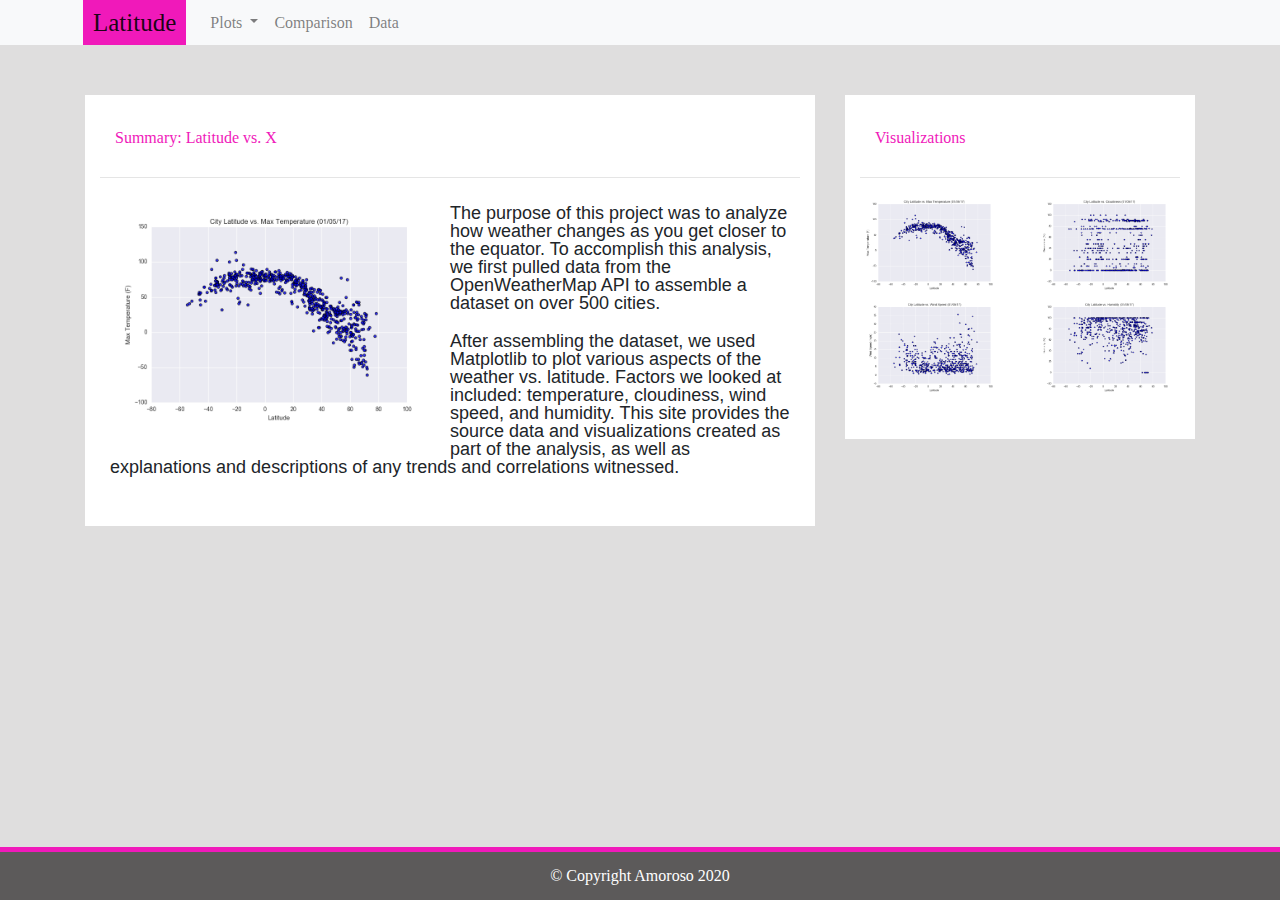
<file: index.html>
<!DOCTYPE html>
<html lang="en-us">
<head>
    <meta charset="UTF-8">
    <title>Summary</title>
    <!-- Responsive meta tag-->
    <meta name="viewport" content="width=device-width, initial-scale=1">
    <!-- Bootstrap CDN -->
    <link rel="stylesheet" href="https://stackpath.bootstrapcdn.com/bootstrap/4.3.1/css/bootstrap.min.css" integrity="sha384-ggOyR0iXCbMQv3Xipma34MD+dH/1fQ784/j6cY/iJTQUOhcWr7x9JvoRxT2MZw1T" crossorigin="anonymous">
    <!-- CSS Stylesheet -->
    <!-- JS, Popper.js, and jQuery -->
    <script src="https://code.jquery.com/jquery-3.5.1.slim.min.js" integrity="sha384-DfXdz2htPH0lsSSs5nCTpuj/zy4C+OGpamoFVy38MVBnE+IbbVYUew+OrCXaRkfj" crossorigin="anonymous"></script>
    <script src="https://cdn.jsdelivr.net/npm/popper.js@1.16.1/dist/umd/popper.min.js" integrity="sha384-9/reFTGAW83EW2RDu2S0VKaIzap3H66lZH81PoYlFhbGU+6BZp6G7niu735Sk7lN" crossorigin="anonymous"></script>
    <script src="https://stackpath.bootstrapcdn.com/bootstrap/4.5.2/js/bootstrap.min.js" integrity="sha384-B4gt1jrGC7Jh4AgTPSdUtOBvfO8shuf57BaghqFfPlYxofvL8/KUEfYiJOMMV+rV" crossorigin="anonymous"></script>    
    <link rel="stylesheet" href="reset.css">
    <link rel="stylesheet" href="style.css">        
    <!-- The four links below are all for the favicon image -->
    <!-- favicon generated at https://favicon.io/ -->
    <link rel="apple-touch-icon" sizes="180x180" href="favicon/apple-touch-icon.png">
    <link rel="icon" type="image/png" sizes="32x32" href="favicon/favicon-32x32.png">
    <link rel="icon" type="image/png" sizes="16x16" href="favicon/favicon-16x16.png">
    <link rel="manifest" href="favicon/site.webmanifest">
</head>
<body>

    <nav class="navbar navbar-expand-lg navbar-light bg-light">
        <div class="container">
            <a class="navbar-brand" href="index.html">Latitude</a>
            <button class="navbar-toggler" type="button" data-toggle="collapse" data-target="#navbarSupportedContent" aria-controls="navbarSupportedContent" aria-expanded="false" aria-label="Toggle navigation">
                <span class="navbar-toggler-icon"></span>
            </button>
          
            <div class="collapse navbar-collapse" id="navbarSupportedContent">
                <ul class="navbar-nav mr-auto">
                <li class="nav-item dropdown">
                    <a class="nav-link dropdown-toggle" href="#" id="navbarDropdown" role="button" data-toggle="dropdown" aria-haspopup="true" aria-expanded="false">
                    Plots
                    </a>
                    <div class="dropdown-menu" aria-labelledby="navbarDropdown">
                        <a class="dropdown-item" href="clouds.html">Cloudiness</a>
                        <a class="dropdown-item" href="humidity.html">Humidity</a>
                        <a class="dropdown-item" href="wind.html">Wind Speed</a>
                        <a class="dropdown-item" href="temp.html">Temperature</a>
                    </div>
                </li>
                <li class="nav-item">
                    <a class="nav-link" href="comparison.html">Comparison</a>
                </li>
                <li class="nav-item">
                    <a class="nav-link" href="data.html">Data</a>
                </li>
                </ul>
            </div>
        </div>
    </nav>
    <!--create container, rows and columns and add images -->
    <div class="container content">    
        <div class="row">
            <div class="col-md-8">
                <div class="col-md-12">
                    <h3>Summary: Latitude vs. X </h3>
                    <hr>
                    <div class="thumbnail">
                        <img class="img-thumbnail float-left" src="././Resources/assets/images/Lat_vs_Temp.png"class = "rounded" width="50%" alt="temperature">
                    </div>
                    <p>The purpose of this project was to analyze how weather changes as you get closer to the equator. To accomplish this analysis, we first pulled data from the OpenWeatherMap API to assemble a dataset on over 500 cities.</p>

                    <p>After assembling the dataset, we used Matplotlib to plot various aspects of the weather vs. latitude. Factors we looked at included: temperature, cloudiness, wind speed, and humidity. This site provides the source data and visualizations created as part of the analysis, as well as explanations and descriptions of any trends and correlations witnessed.</p>
                </div>
            </div>
            <!--visualization adjustments-->
            <div class="col-md-4">
                <div class="col-md-12">
                    <h3>Visualizations</h3>
                    <hr>
                    <div class="row">
                        <div class="col-3 col-md-6">
                            <a href="./temp.html"><img src= "././Resources/assets/images/Lat_vs_Temp.png"class = "rounded" width="100%"  alt="temperature"></a> 
                        </div>
                        <div class="col-3 col-md-6">
                            <a href="./clouds.html"><img src= "././Resources/assets/images/Lat_vs_Cloudiness.png"class = "rounded" width="100%"  alt="temperature"></a> 
                        </div>
                   
                        <div class="col-3 col-md-6">
                            <a href="./wind.html"><img src= "././Resources/assets/images/Lat_vs_Wind_Speed.png"class = "rounded" width="100%"  alt="temperature"></a> 
                        </div>

                        <div class="col-3 col-md-6">
                            <a href="./humidity.html"><img src= "././Resources/assets/images/Lat_vs_Humidity.png"class = "rounded" width="100%"  alt="temperature"></a> 
                        </div>
                    </div>
                </div>
            </div>
        </div>
    </div>
<footer class="page-footer font-small footer-dark">
    <div class="footer-copyright text-center py-3">© Copyright Amoroso 2020
    </div>      
</footer>
</body>
</html>
</file>
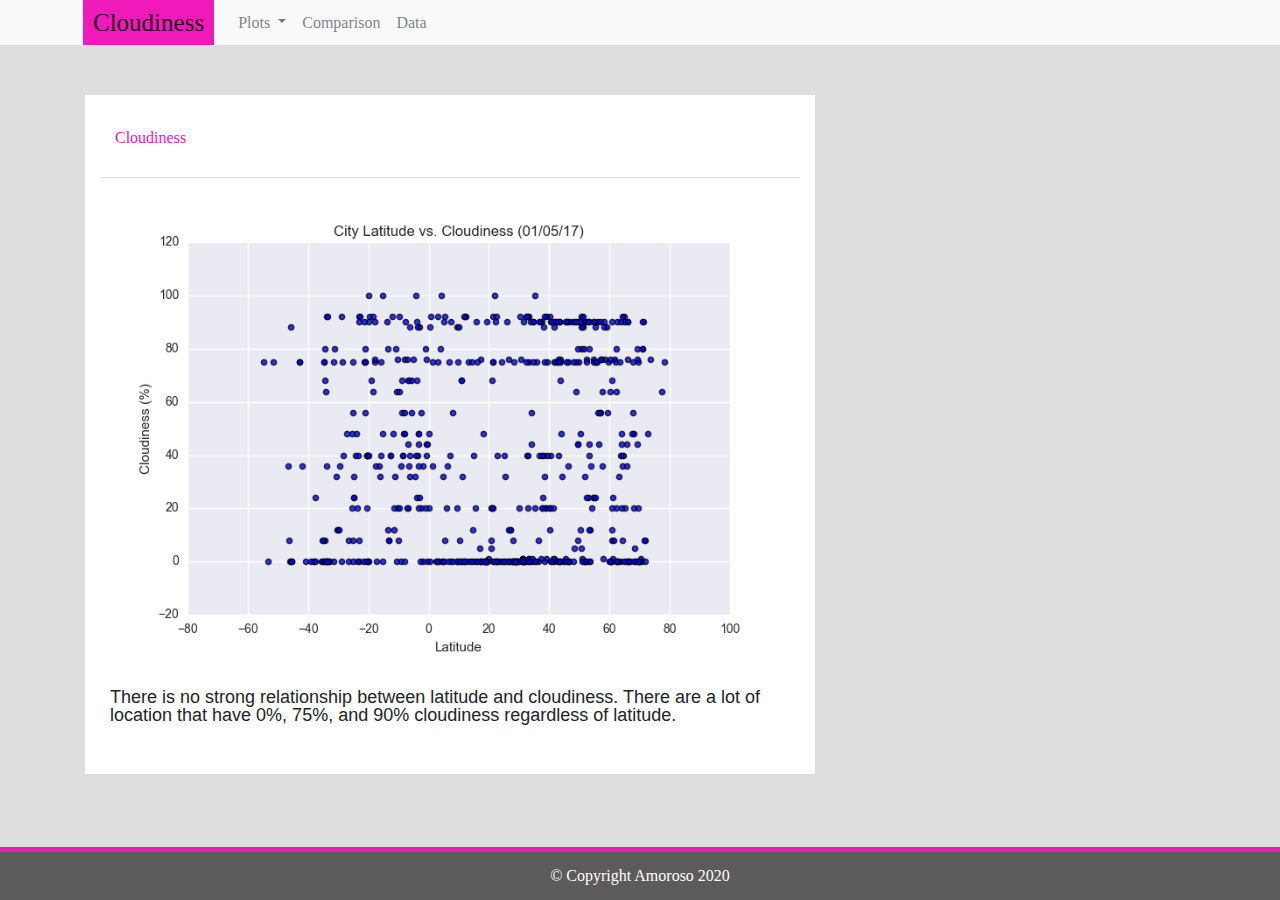
<file: clouds.html>
<!DOCTYPE html>
<html lang="en-us">
<head>
    <meta charset="UTF-8">
    <title>Cloudiness</title>
    <!-- Responsive meta tag-->
    <meta name="viewport" content="width=device-width, initial-scale=1">
    <!-- Bootstrap CDN -->
    <link rel="stylesheet" href="https://stackpath.bootstrapcdn.com/bootstrap/4.3.1/css/bootstrap.min.css" integrity="sha384-ggOyR0iXCbMQv3Xipma34MD+dH/1fQ784/j6cY/iJTQUOhcWr7x9JvoRxT2MZw1T" crossorigin="anonymous">
    <!-- CSS Stylesheet -->
    <!-- JS, Popper.js, and jQuery -->
    <script src="https://code.jquery.com/jquery-3.5.1.slim.min.js" integrity="sha384-DfXdz2htPH0lsSSs5nCTpuj/zy4C+OGpamoFVy38MVBnE+IbbVYUew+OrCXaRkfj" crossorigin="anonymous"></script>
    <script src="https://cdn.jsdelivr.net/npm/popper.js@1.16.1/dist/umd/popper.min.js" integrity="sha384-9/reFTGAW83EW2RDu2S0VKaIzap3H66lZH81PoYlFhbGU+6BZp6G7niu735Sk7lN" crossorigin="anonymous"></script>
    <script src="https://stackpath.bootstrapcdn.com/bootstrap/4.5.2/js/bootstrap.min.js" integrity="sha384-B4gt1jrGC7Jh4AgTPSdUtOBvfO8shuf57BaghqFfPlYxofvL8/KUEfYiJOMMV+rV" crossorigin="anonymous"></script>    
    <link rel="stylesheet" href="reset.css">
    <link rel="stylesheet" href="style.css">        
    <!-- The four links below are all for the favicon image -->
    <!-- favicon generated at https://favicon.io/ -->
    <link rel="apple-touch-icon" sizes="180x180" href="favicon/apple-touch-icon.png">
    <link rel="icon" type="image/png" sizes="32x32" href="favicon/favicon-32x32.png">
    <link rel="icon" type="image/png" sizes="16x16" href="favicon/favicon-16x16.png">
    <link rel="manifest" href="favicon/site.webmanifest">
</head>
<body>

    <nav class="navbar navbar-expand-lg navbar-light bg-light">
        <div class="container">
            <a class="navbar-brand" href="index.html">Cloudiness</a>
            <button class="navbar-toggler" type="button" data-toggle="collapse" data-target="#navbarSupportedContent" aria-controls="navbarSupportedContent" aria-expanded="false" aria-label="Toggle navigation">
                <span class="navbar-toggler-icon"></span>
            </button>
          
            <div class="collapse navbar-collapse" id="navbarSupportedContent">
                <ul class="navbar-nav mr-auto">
                <li class="nav-item dropdown">
                    <a class="nav-link dropdown-toggle" href="#" id="navbarDropdown" role="button" data-toggle="dropdown" aria-haspopup="true" aria-expanded="false">
                    Plots
                    </a>
                    <div class="dropdown-menu" aria-labelledby="navbarDropdown">
                        <a class="dropdown-item" href="clouds.html">Cloudiness</a>
                        <a class="dropdown-item" href="humidity.html">Humidity</a>
                        <a class="dropdown-item" href="wind.html">Wind Speed</a>
                        <a class="dropdown-item" href="temp.html">Temperature</a>
                    </div>
                </li>
                <li class="nav-item">
                    <a class="nav-link" href="comparison.html">Comparison</a>
                </li>
                <li class="nav-item">
                    <a class="nav-link" href="data.html">Data</a>
                </li>
                </ul>
            </div>
        </div>
    </nav>
     <!--cloudiness content adjustments-->
     <div class="container content">
        <div class="row">
            <div class="col-md-8">
                <div class="col-md-12">
                    <h3>Cloudiness</h3>
                    <hr>
                    <img src="Resources/assets/images/Lat_vs_Cloudiness.png"class = "rounded" width="100%" alt="cloudiness">
                    <br>
                    <p> There is no strong relationship between latitude and cloudiness. There are a lot of location that have 0%, 75%, and 90% cloudiness regardless of latitude.</p>
                </div>
            </div>   
        </div>    
    </div>
    <footer class="page-footer font-small footer-dark">
        <div class="footer-copyright text-center py-3">© Copyright Amoroso 2020
        </div>      
    </footer>
</body>
</html>
</file>
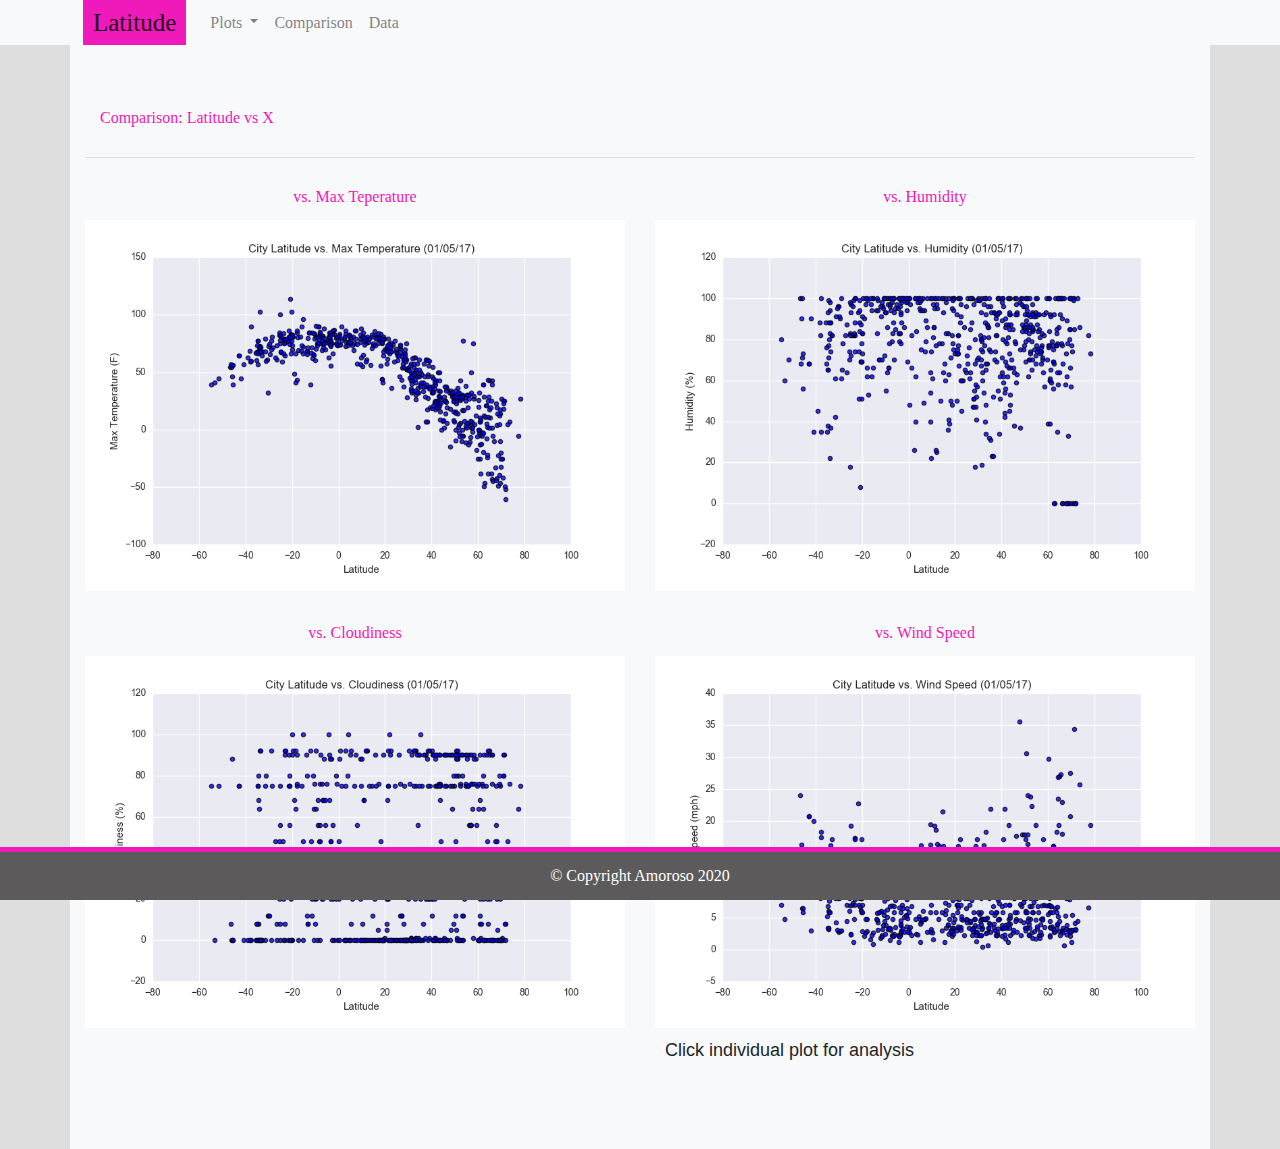
<file: comparison.html>
<!DOCTYPE html>
<html lang="en-us">
<head>
    <meta charset="UTF-8">
    <title>Comparison</title>
    <!-- Responsive meta tag-->
    <meta name="viewport" content="width=device-width, initial-scale=1">
    <!-- Bootstrap CDN -->
    <link rel="stylesheet" href="https://stackpath.bootstrapcdn.com/bootstrap/4.3.1/css/bootstrap.min.css" integrity="sha384-ggOyR0iXCbMQv3Xipma34MD+dH/1fQ784/j6cY/iJTQUOhcWr7x9JvoRxT2MZw1T" crossorigin="anonymous">
    <!-- CSS Stylesheet -->
    <!-- JS, Popper.js, and jQuery -->
    <script src="https://code.jquery.com/jquery-3.5.1.slim.min.js" integrity="sha384-DfXdz2htPH0lsSSs5nCTpuj/zy4C+OGpamoFVy38MVBnE+IbbVYUew+OrCXaRkfj" crossorigin="anonymous"></script>
    <script src="https://cdn.jsdelivr.net/npm/popper.js@1.16.1/dist/umd/popper.min.js" integrity="sha384-9/reFTGAW83EW2RDu2S0VKaIzap3H66lZH81PoYlFhbGU+6BZp6G7niu735Sk7lN" crossorigin="anonymous"></script>
    <script src="https://stackpath.bootstrapcdn.com/bootstrap/4.5.2/js/bootstrap.min.js" integrity="sha384-B4gt1jrGC7Jh4AgTPSdUtOBvfO8shuf57BaghqFfPlYxofvL8/KUEfYiJOMMV+rV" crossorigin="anonymous"></script>    
    <link rel="stylesheet" href="reset.css">
    <link rel="stylesheet" href="style.css">        
    <!-- The four links below are all for the favicon image -->
    <!-- favicon generated at https://favicon.io/ -->
    <link rel="apple-touch-icon" sizes="180x180" href="favicon/apple-touch-icon.png">
    <link rel="icon" type="image/png" sizes="32x32" href="favicon/favicon-32x32.png">
    <link rel="icon" type="image/png" sizes="16x16" href="favicon/favicon-16x16.png">
    <link rel="manifest" href="favicon/site.webmanifest">
</head>
<body>

    <nav class="navbar navbar-expand-lg navbar-light bg-light">
        <div class="container">
            <a class="navbar-brand" href="index.html">Latitude</a>
            <button class="navbar-toggler" type="button" data-toggle="collapse" data-target="#navbarSupportedContent" aria-controls="navbarSupportedContent" aria-expanded="false" aria-label="Toggle navigation">
                <span class="navbar-toggler-icon"></span>
            </button>
          
            <div class="collapse navbar-collapse" id="navbarSupportedContent">
                <ul class="navbar-nav mr-auto">
                <li class="nav-item dropdown">
                    <a class="nav-link dropdown-toggle" href="#" id="navbarDropdown" role="button" data-toggle="dropdown" aria-haspopup="true" aria-expanded="false">
                    Plots
                    </a>
                    <div class="dropdown-menu" aria-labelledby="navbarDropdown">
                        <a class="dropdown-item" href="clouds.html">Cloudiness</a>
                        <a class="dropdown-item" href="humidity.html">Humidity</a>
                        <a class="dropdown-item" href="wind.html">Wind Speed</a>
                        <a class="dropdown-item" href="temp.html">Temperature</a>
                    </div>
                </li>
                <li class="nav-item">
                    <a class="nav-link" href="comparison.html">Comparison</a>
                </li>
                <li class="nav-item">
                    <a class="nav-link" href="data.html">Data</a>
                </li>
                </ul>
            </div>
        </div>
    </nav>
     <!--Add plots in a container-->
     <div class="container content bg-light">
        <h3>Comparison: Latitude vs X</h3>
        <hr>
        <div class="row">
            <div class="col-md-6">
                <h3 class="text-center">vs. Max Teperature</h3>
                <a href="temp.html"><img width="100%" src="Resources/assets/images/Lat_vs_Temp.png"></a>   
            </div>
            <div class="col-md-6">
                <h3 class="text-center">vs. Humidity</h3>
                <a href="humidity.html"><img width="100%" src="Resources/assets/images/Lat_vs_Humidity.png"></a>  
            </div>
        </div>
        <br>
        <div class="row">
            <div class="col-md-6">
                <h3 class="text-center">vs. Cloudiness </h3>
                <a href="clouds.html"><img width="100%" src="Resources/assets/images/Lat_vs_Cloudiness.png"></a>   
            </div>
            <div class="col-md-6">
                <h3 class="text-center">vs. Wind Speed</h3>
                <a href="wind.html"><img width="100%" src="Resources/assets/images/Lat_vs_Wind_Speed.png"></a>  
        <p>Click individual plot for analysis</p>
            </div>
        </div>   
    </div>
    
    <!-- Footer -->
    <footer class="page-footer font-small footer-dark">
        <div class="footer-copyright text-center py-3">© Copyright Amoroso 2020
        </div>      
    </footer>
    
</body>
</html>
</file>
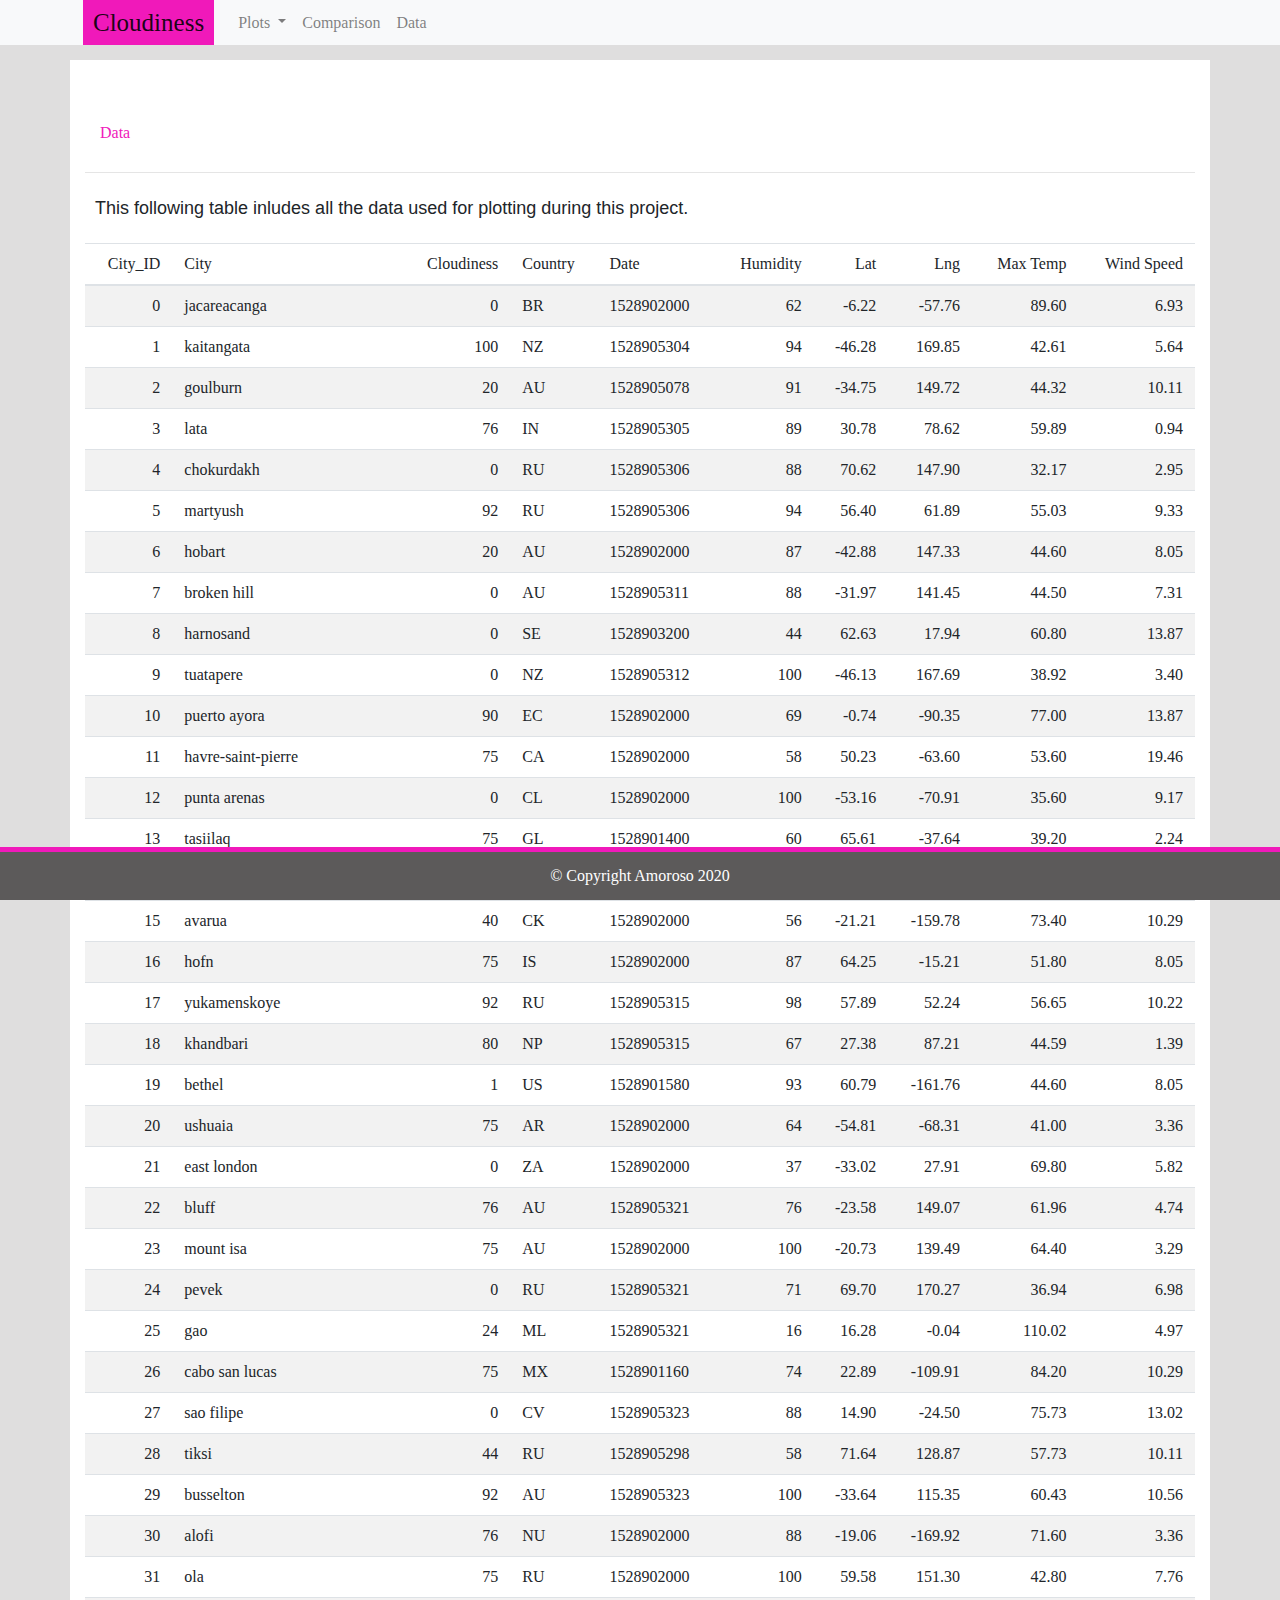
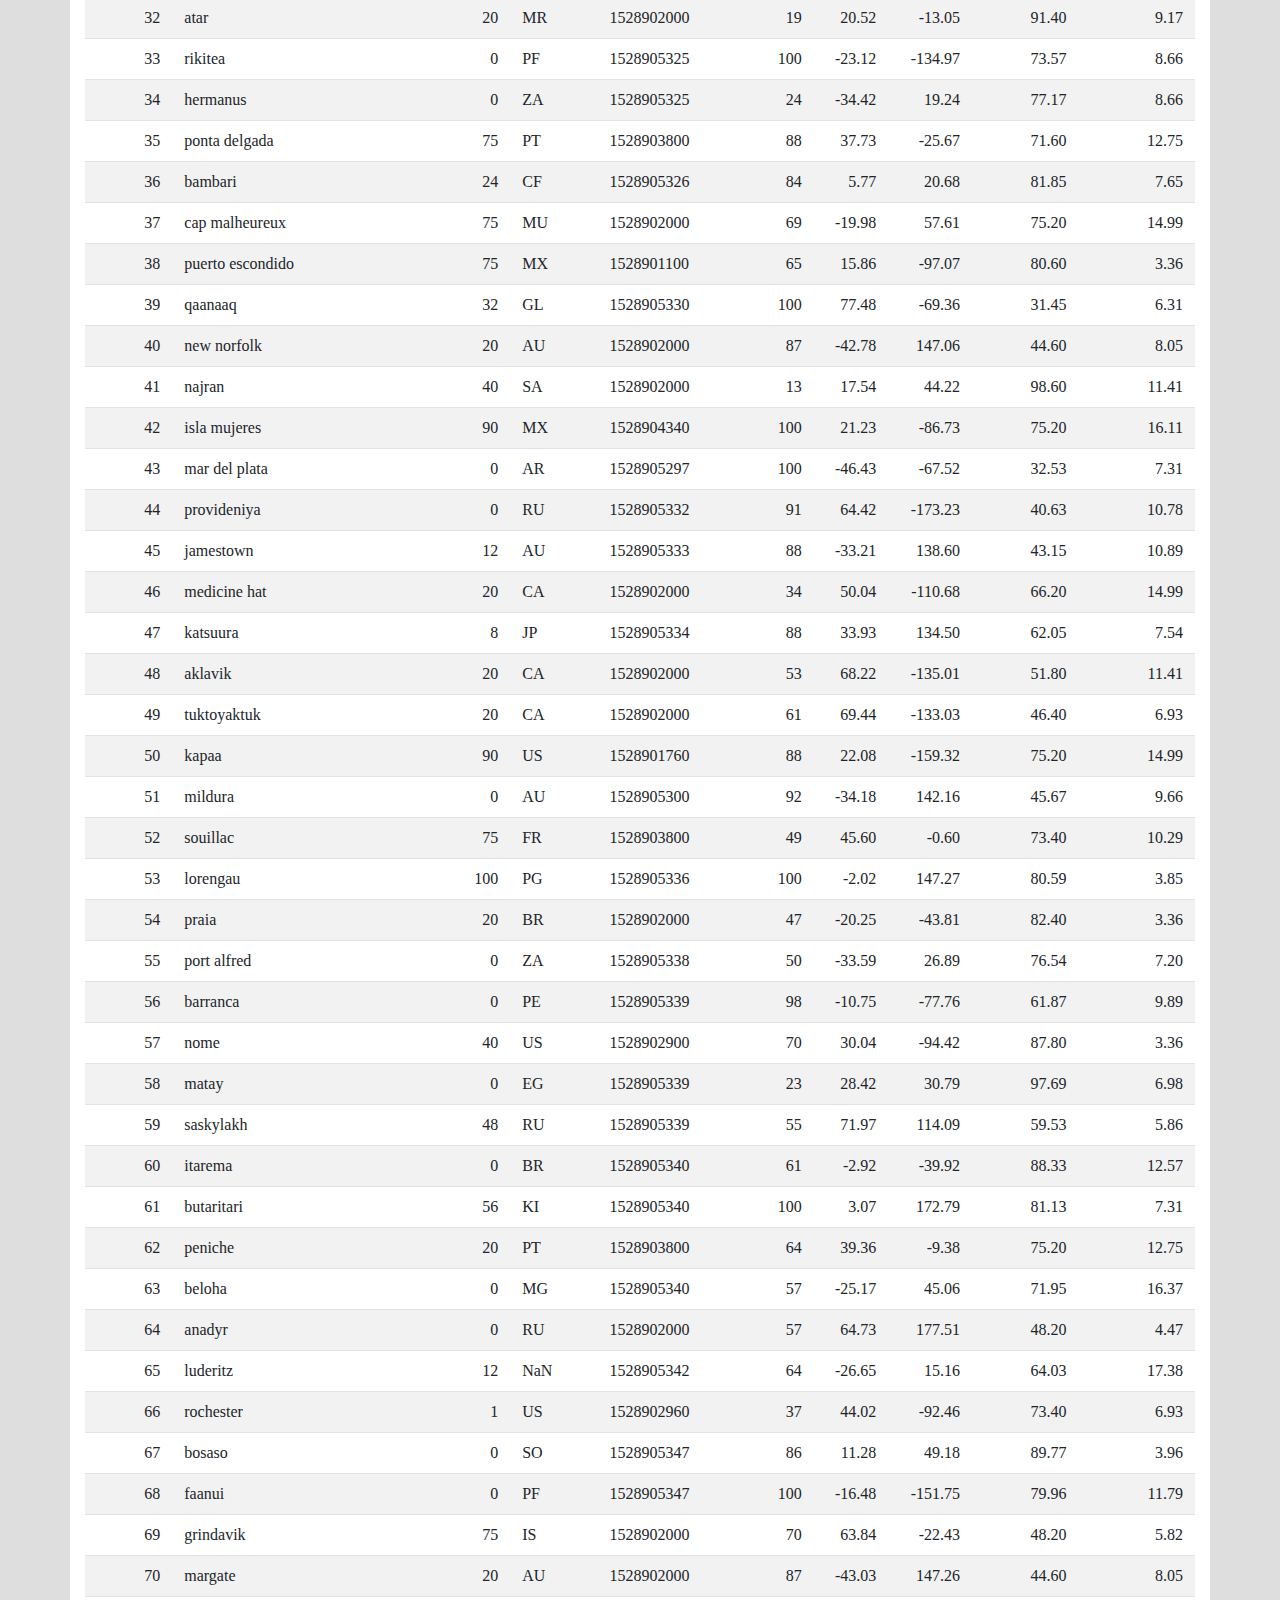
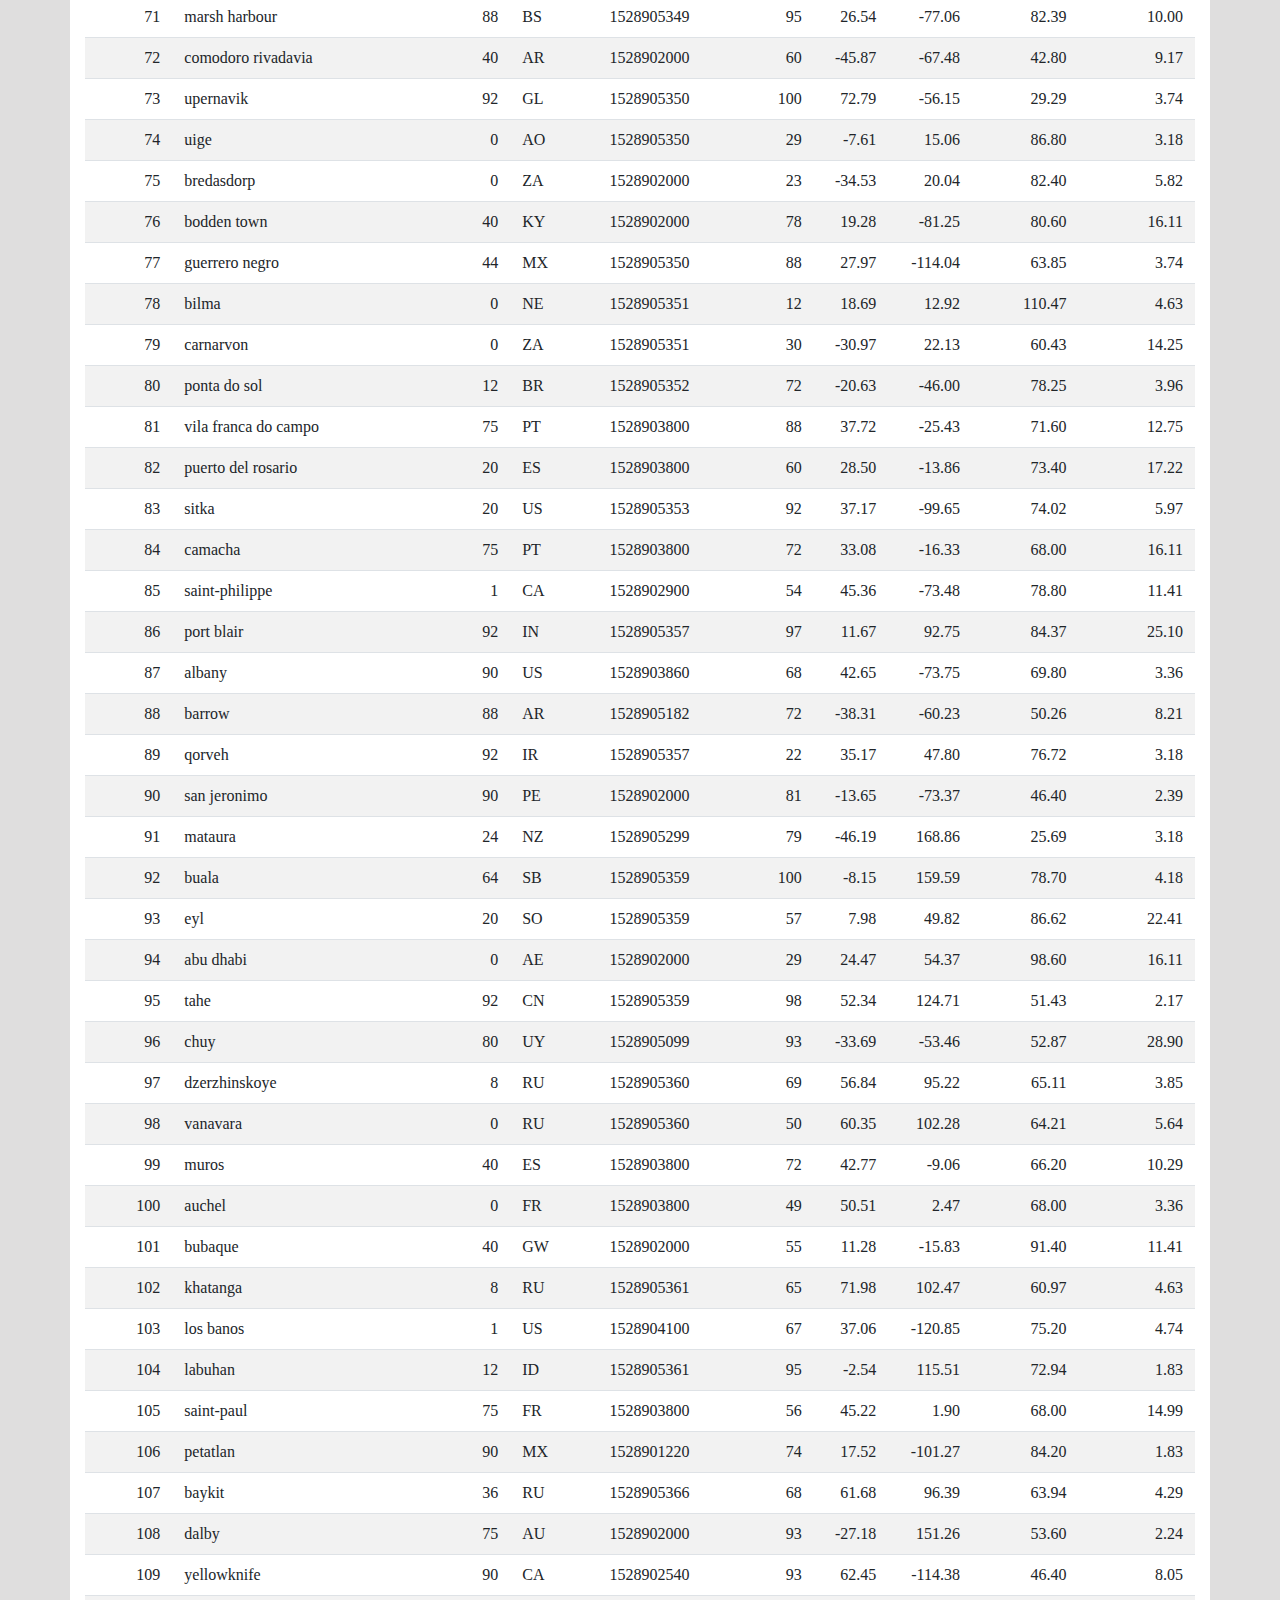
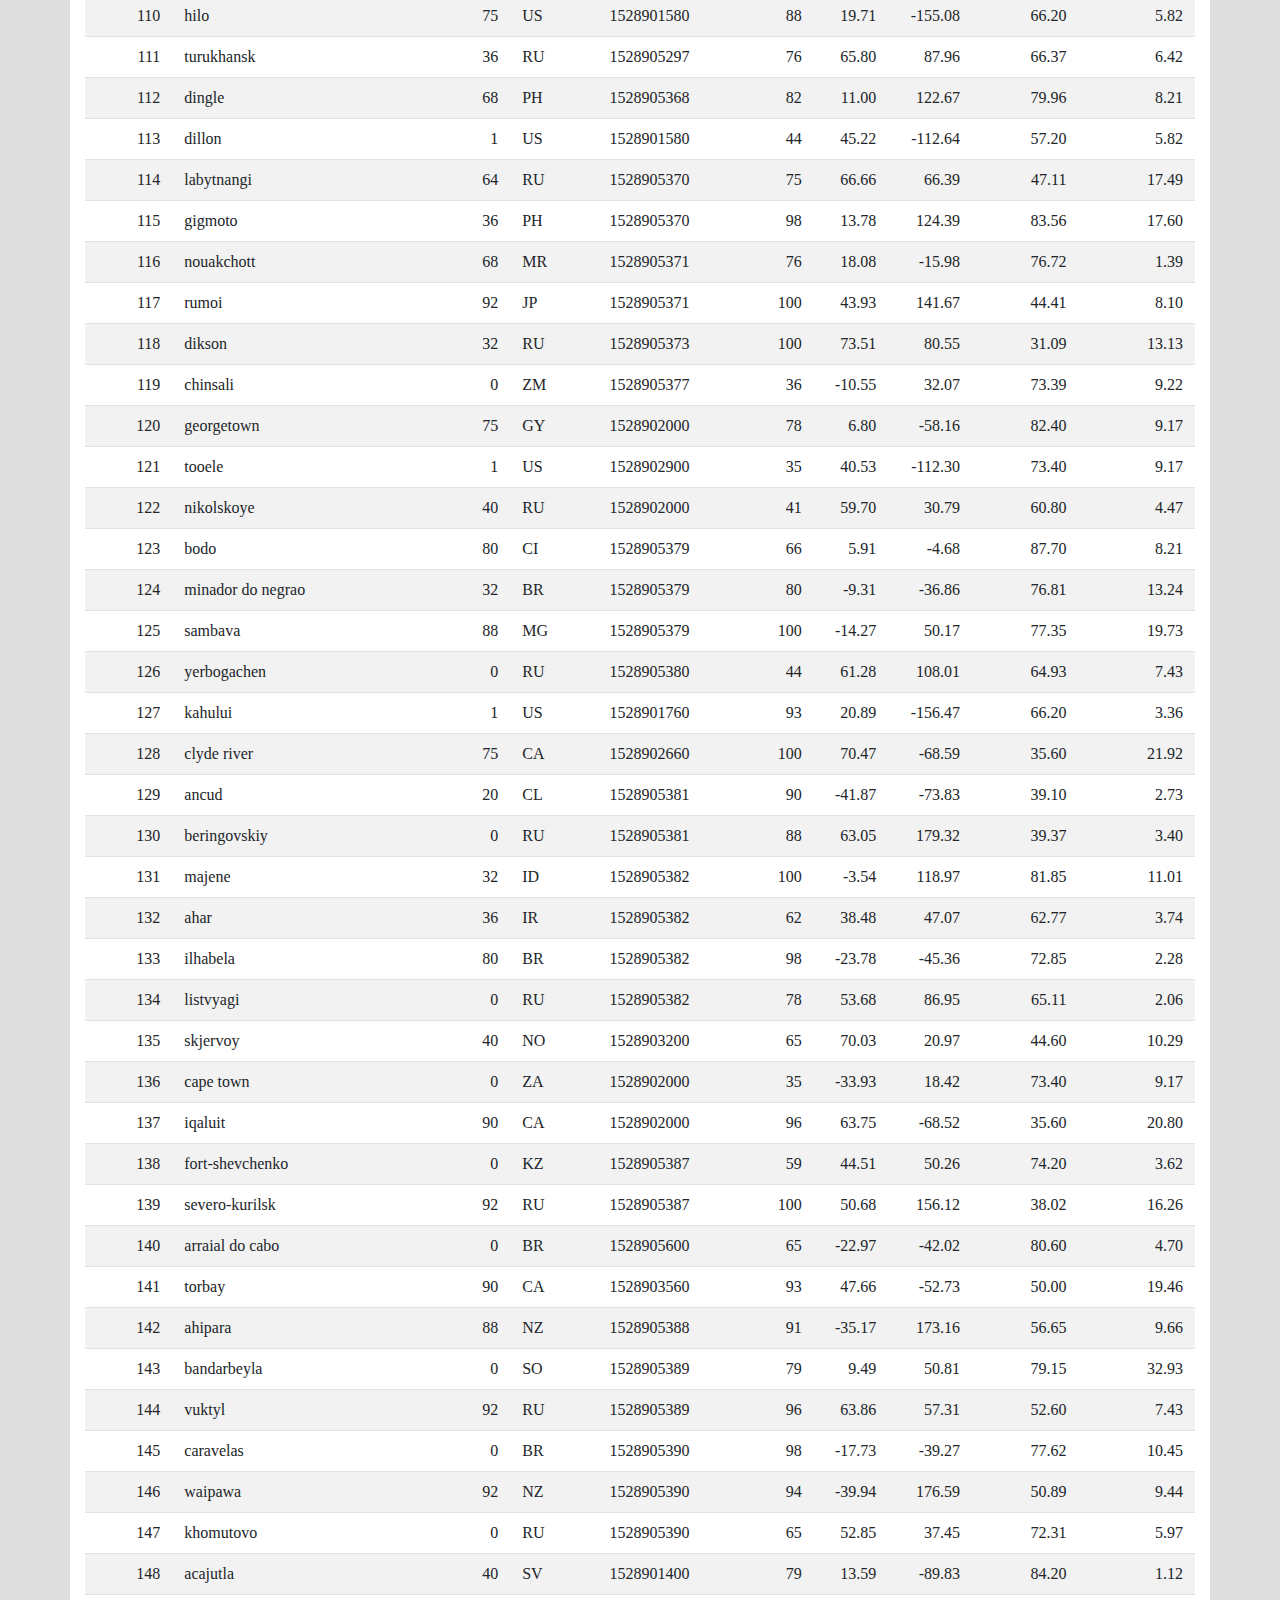
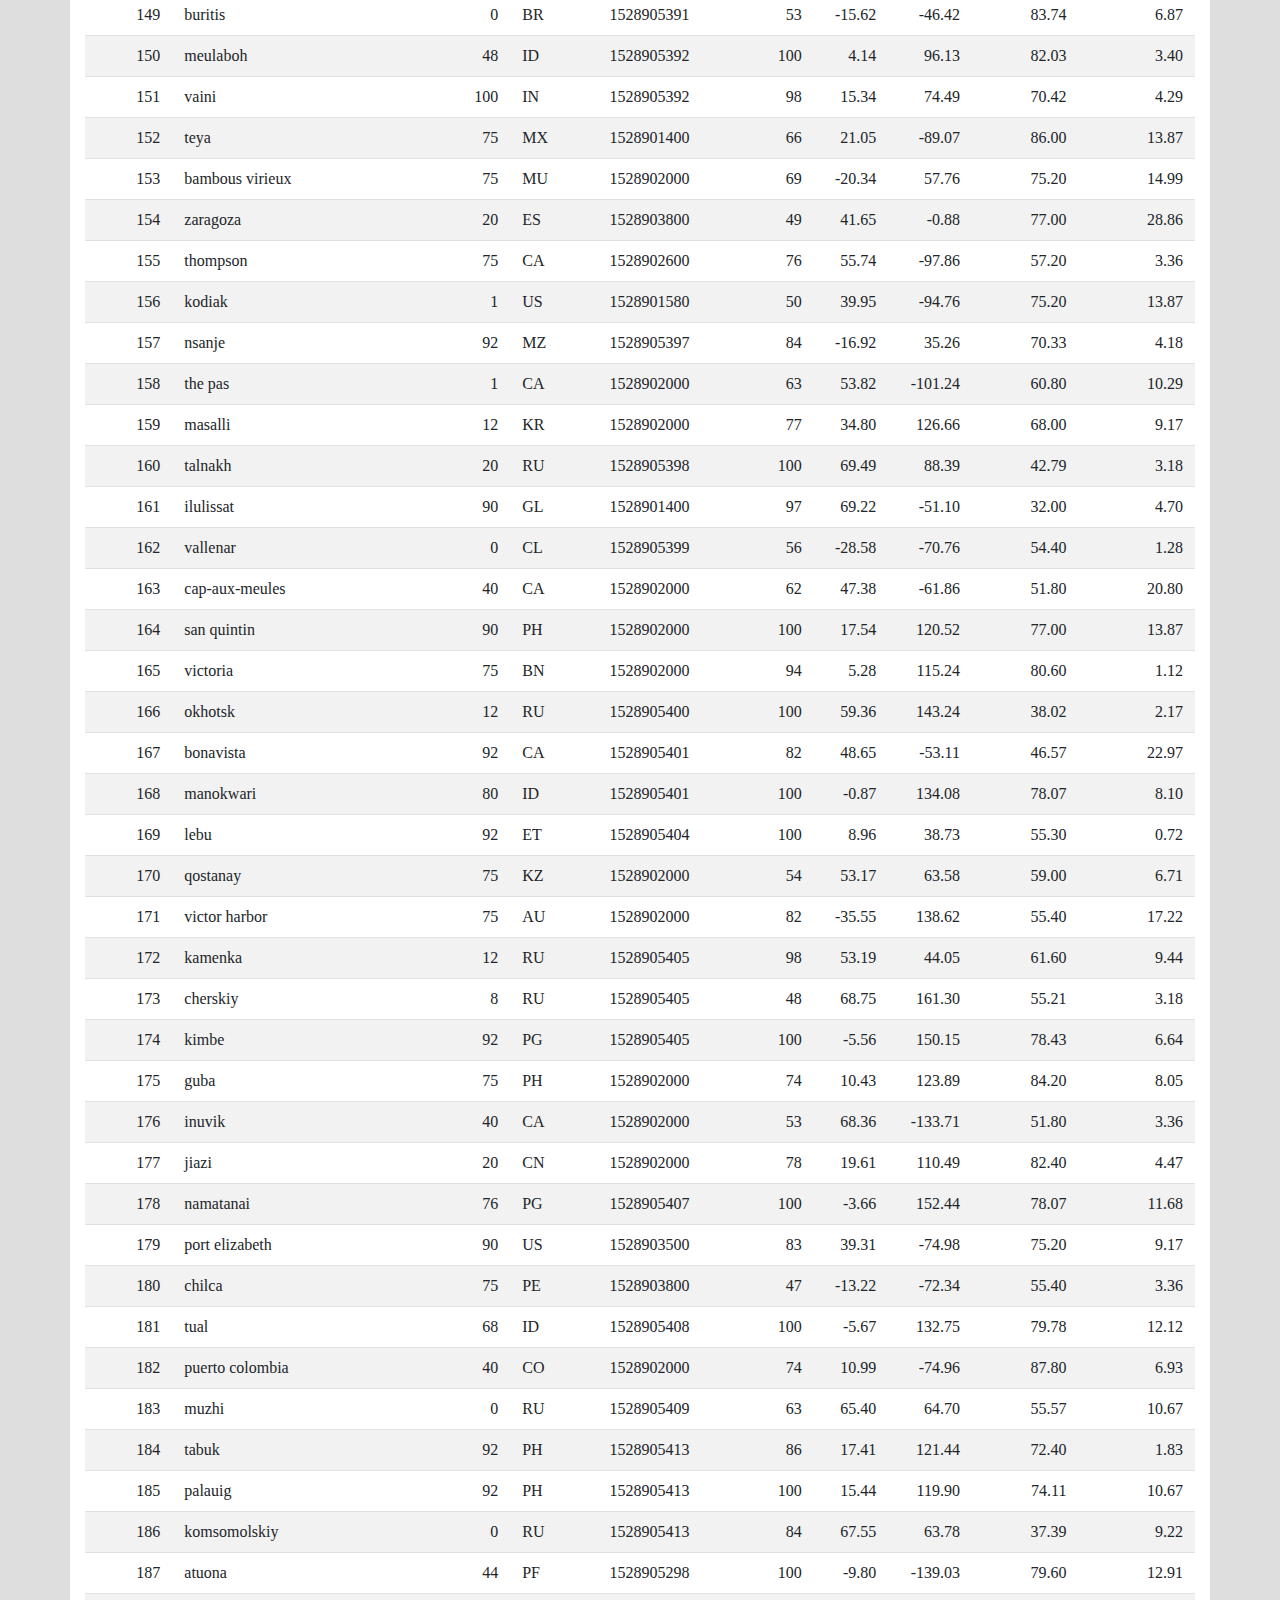
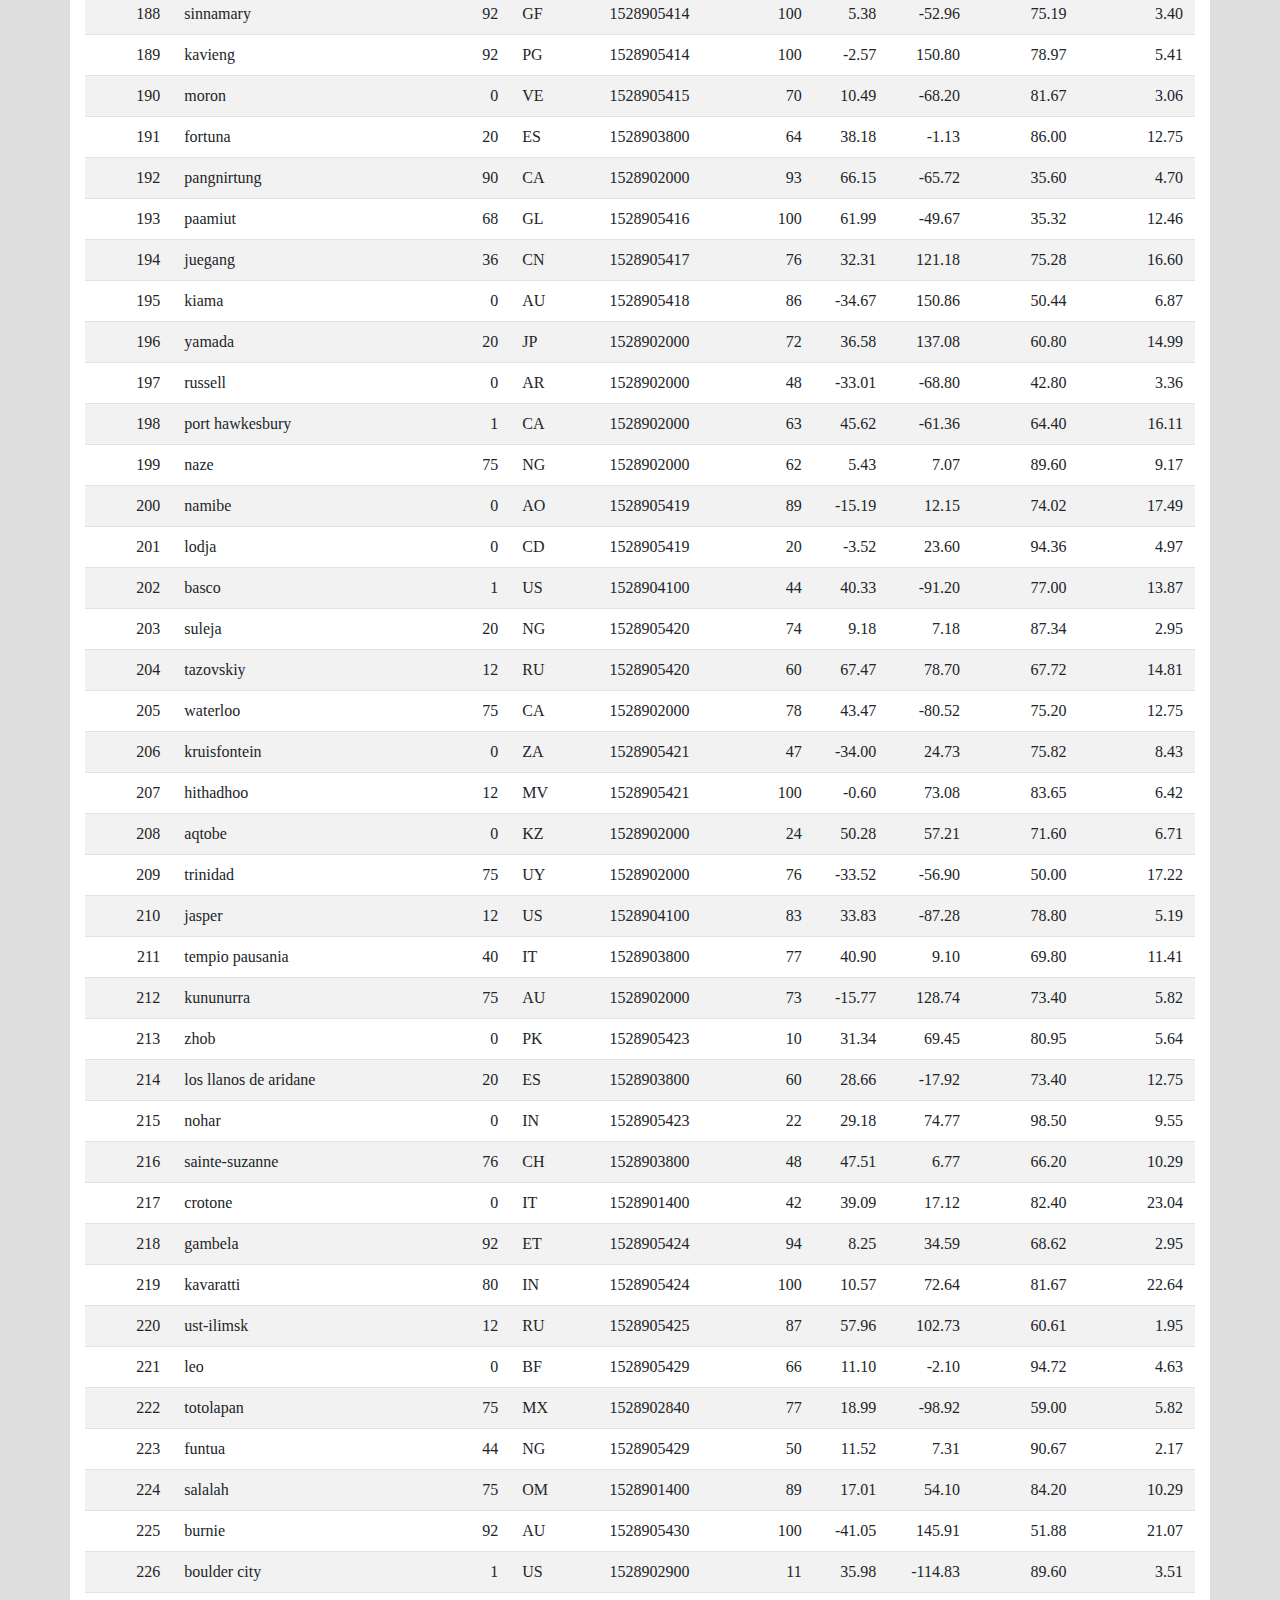
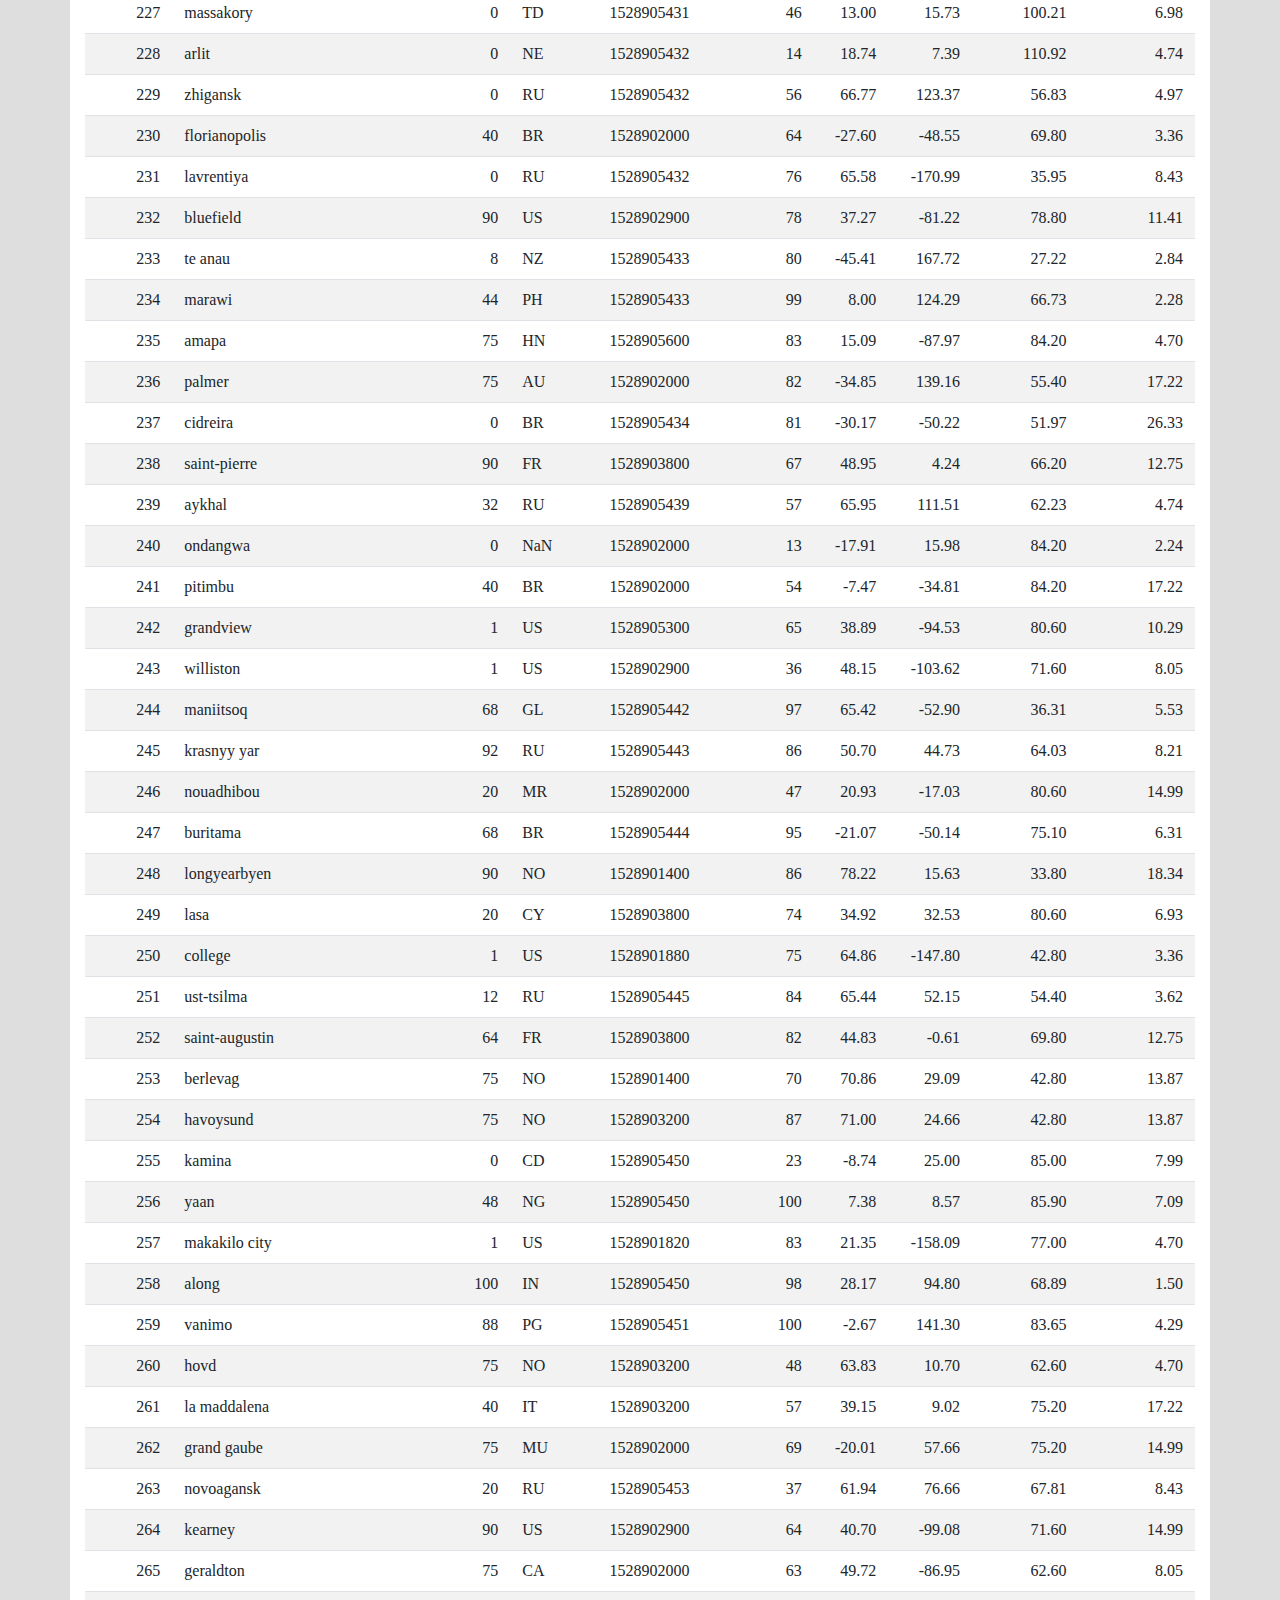
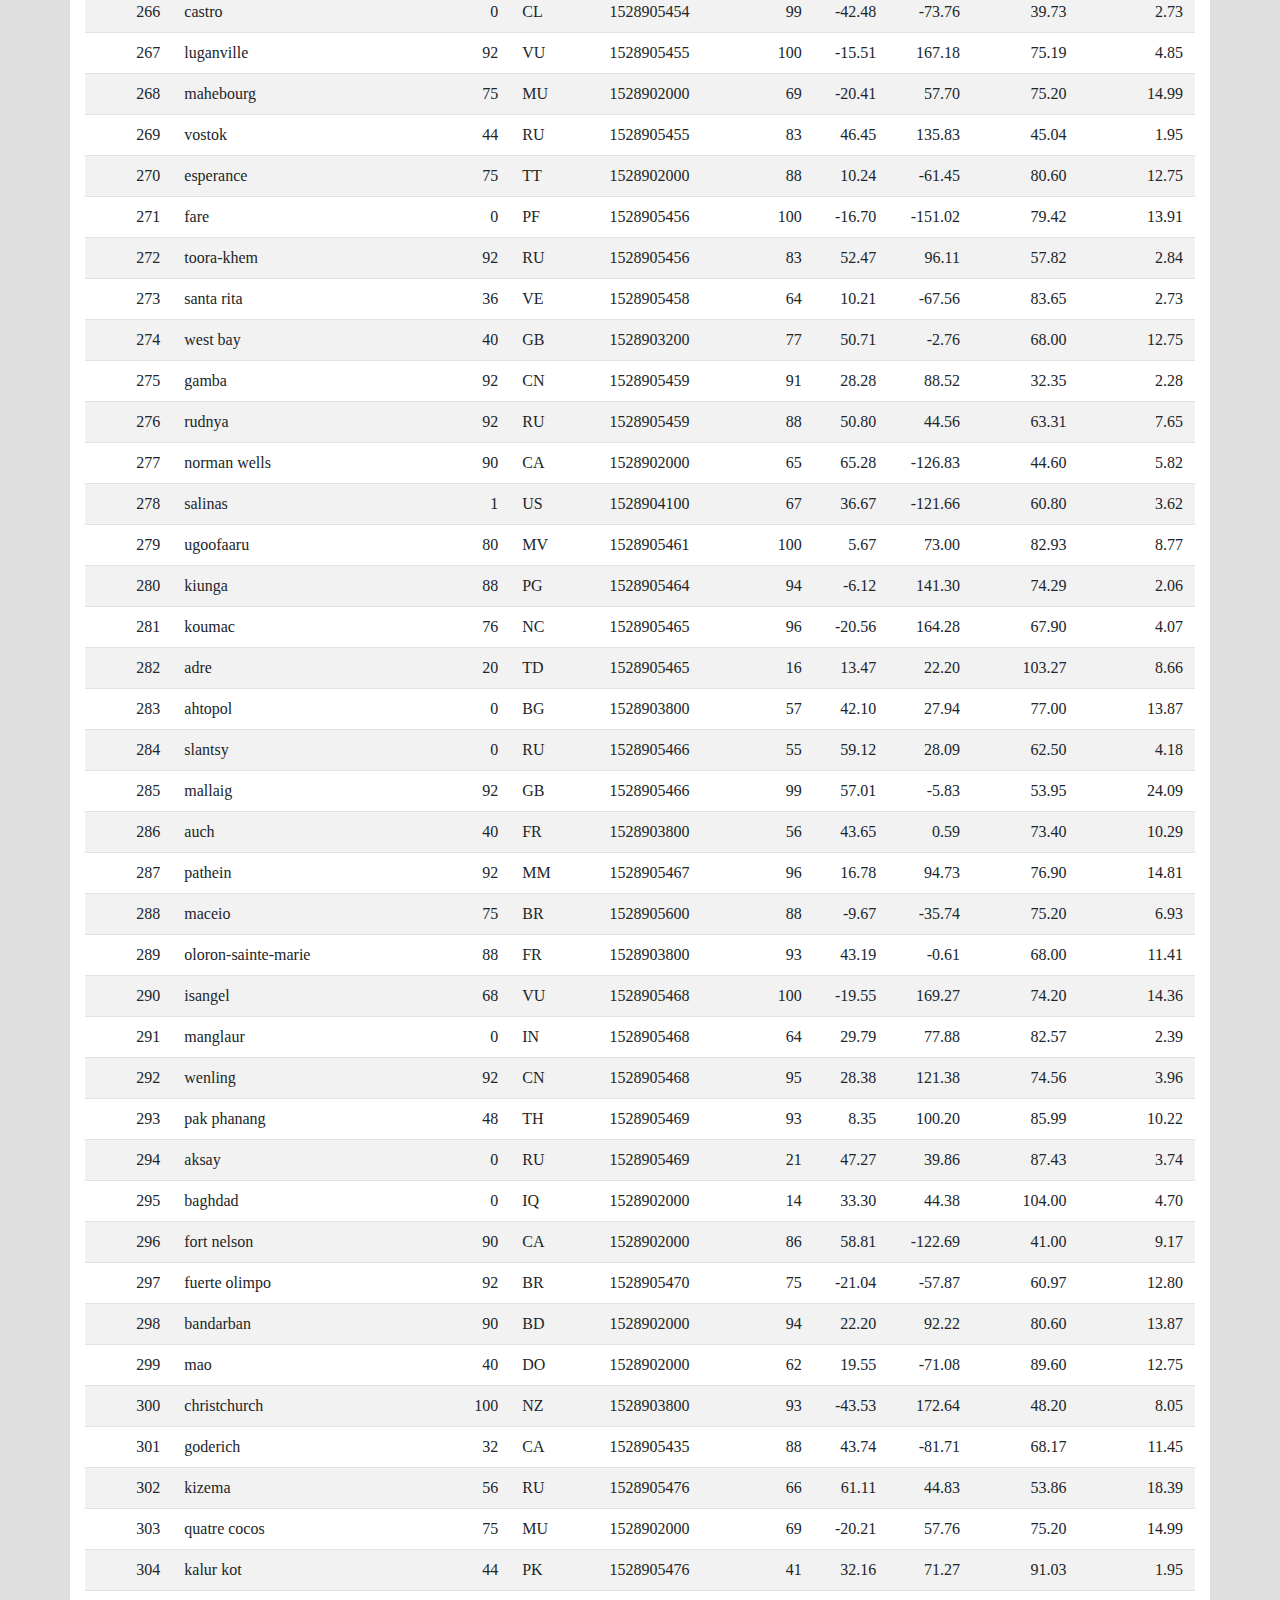
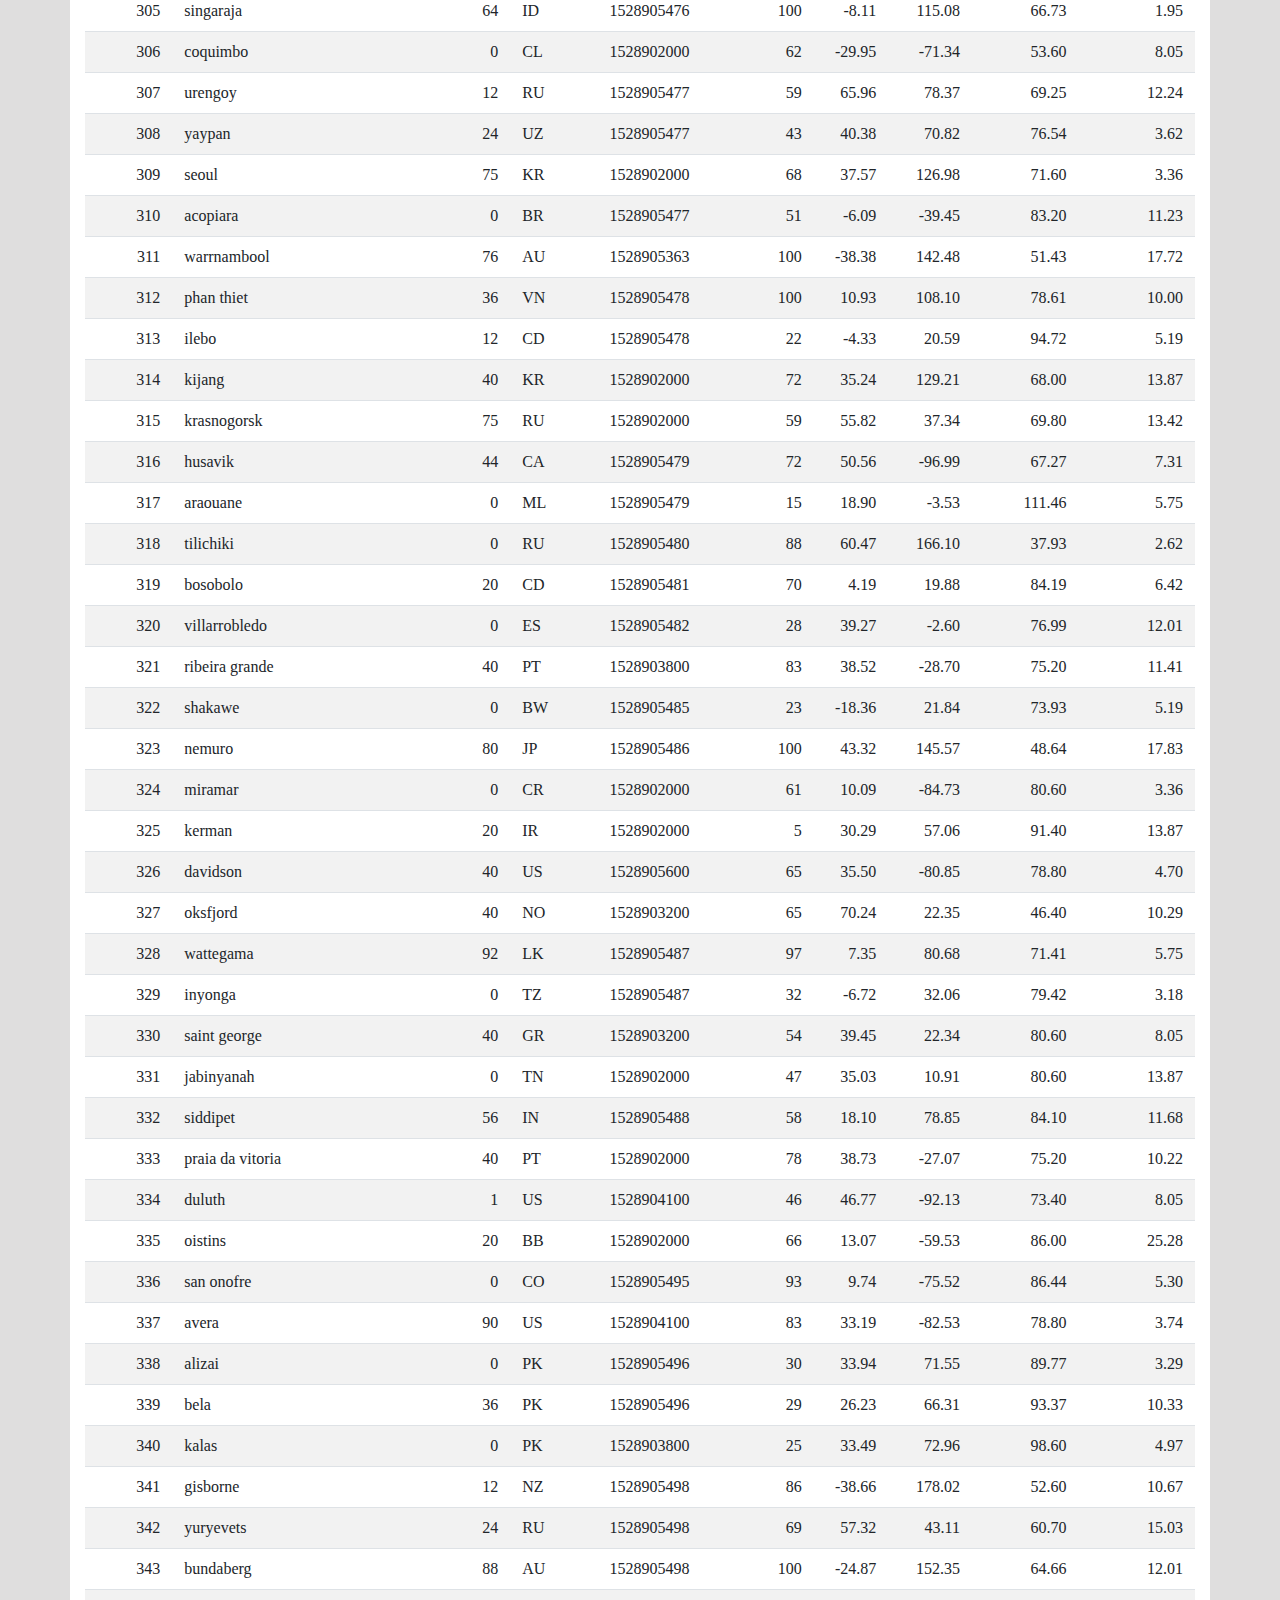
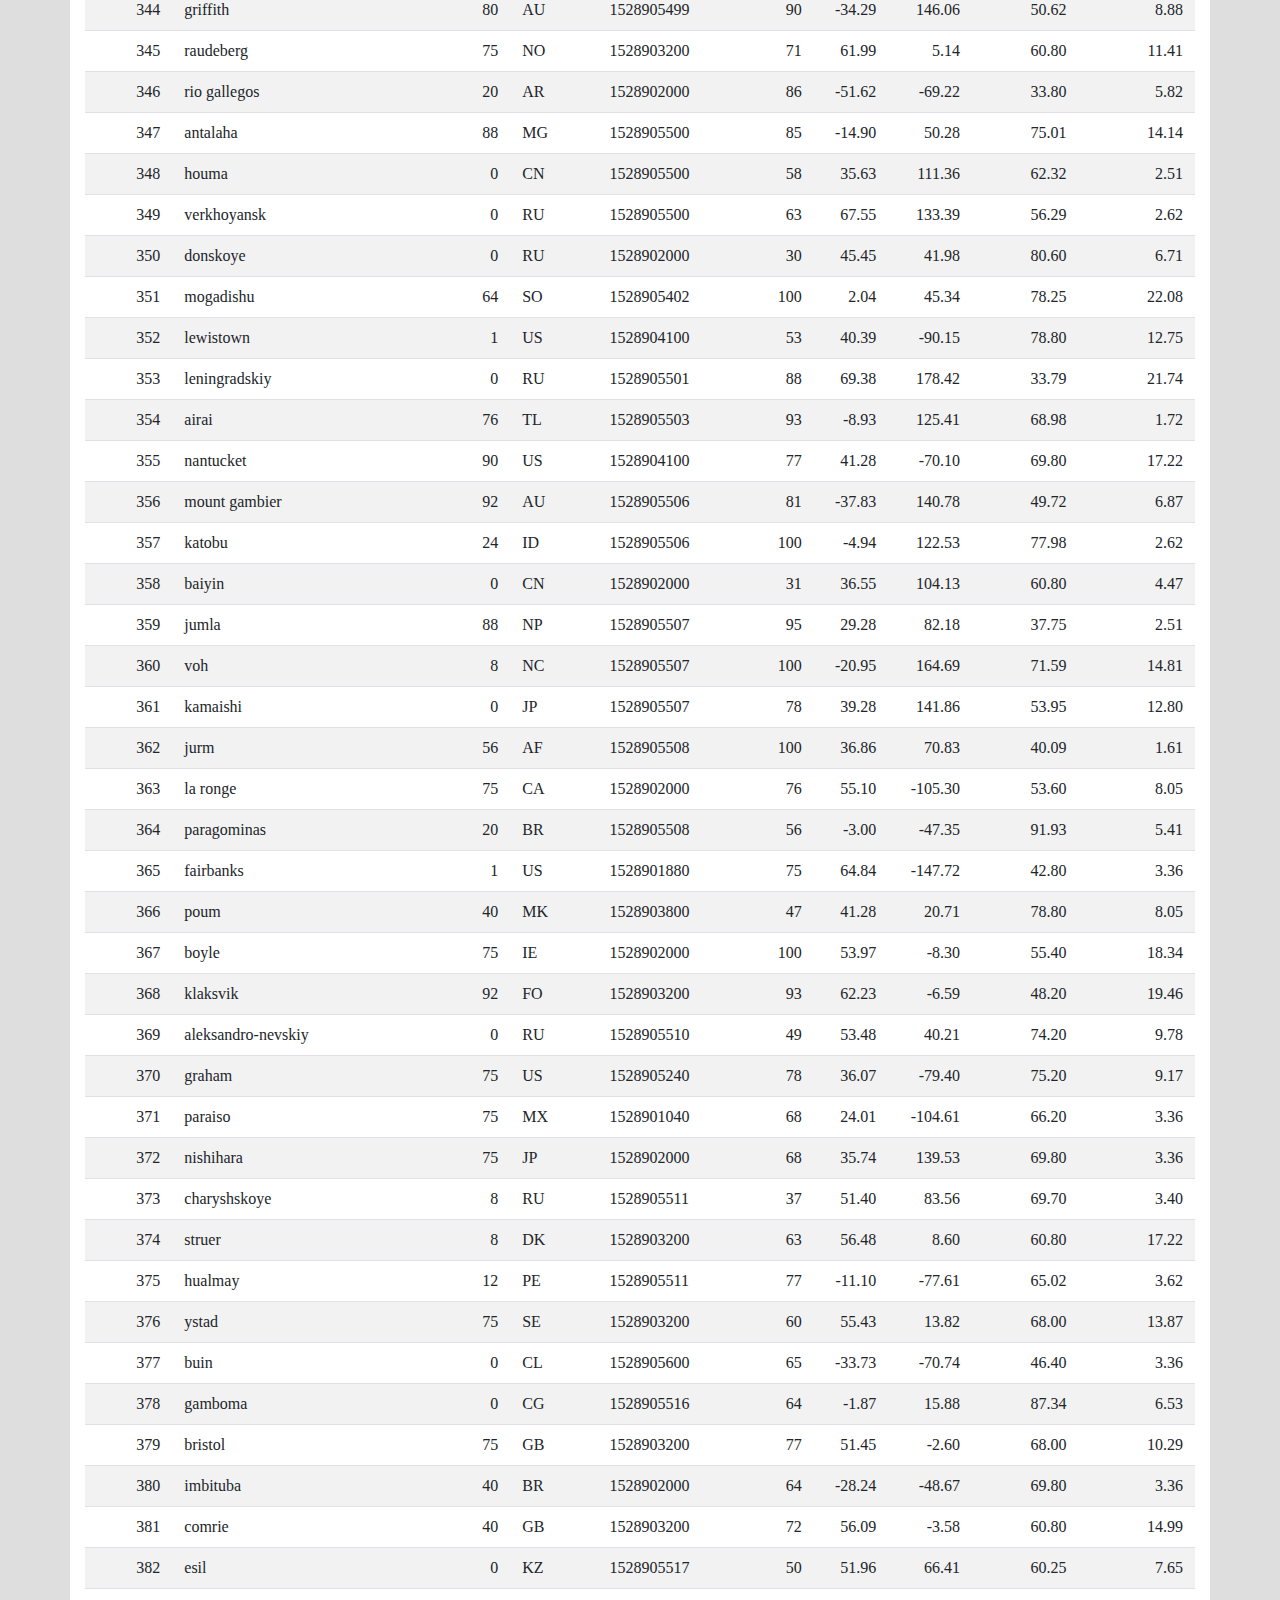
<file: data.html>
<!DOCTYPE html>
<html lang="en-us">
<head>
    <meta charset="UTF-8">
    <title>Data</title>
    <!-- Responsive meta tag-->
    <meta name="viewport" content="width=device-width, initial-scale=1">
    <!-- Bootstrap CDN -->
    <link rel="stylesheet" href="https://stackpath.bootstrapcdn.com/bootstrap/4.3.1/css/bootstrap.min.css" integrity="sha384-ggOyR0iXCbMQv3Xipma34MD+dH/1fQ784/j6cY/iJTQUOhcWr7x9JvoRxT2MZw1T" crossorigin="anonymous">
    <!-- CSS Stylesheet -->
    <!-- JS, Popper.js, and jQuery -->
    <script src="https://code.jquery.com/jquery-3.5.1.slim.min.js" integrity="sha384-DfXdz2htPH0lsSSs5nCTpuj/zy4C+OGpamoFVy38MVBnE+IbbVYUew+OrCXaRkfj" crossorigin="anonymous"></script>
    <script src="https://cdn.jsdelivr.net/npm/popper.js@1.16.1/dist/umd/popper.min.js" integrity="sha384-9/reFTGAW83EW2RDu2S0VKaIzap3H66lZH81PoYlFhbGU+6BZp6G7niu735Sk7lN" crossorigin="anonymous"></script>
    <script src="https://stackpath.bootstrapcdn.com/bootstrap/4.5.2/js/bootstrap.min.js" integrity="sha384-B4gt1jrGC7Jh4AgTPSdUtOBvfO8shuf57BaghqFfPlYxofvL8/KUEfYiJOMMV+rV" crossorigin="anonymous"></script>    
    <link rel="stylesheet" href="reset.css">
    <link rel="stylesheet" href="style.css">        
    <!-- The four links below are all for the favicon image -->
    <!-- favicon generated at https://favicon.io/ -->
    <link rel="apple-touch-icon" sizes="180x180" href="favicon/apple-touch-icon.png">
    <link rel="icon" type="image/png" sizes="32x32" href="favicon/favicon-32x32.png">
    <link rel="icon" type="image/png" sizes="16x16" href="favicon/favicon-16x16.png">
    <link rel="manifest" href="favicon/site.webmanifest">
</head>
<body>

    <nav class="navbar navbar-expand-lg navbar-light bg-light">
        <div class="container">
            <a class="navbar-brand" href="index.html">Cloudiness</a>
            <button class="navbar-toggler" type="button" data-toggle="collapse" data-target="#navbarSupportedContent" aria-controls="navbarSupportedContent" aria-expanded="false" aria-label="Toggle navigation">
                <span class="navbar-toggler-icon"></span>
            </button>
          
            <div class="collapse navbar-collapse" id="navbarSupportedContent">
                <ul class="navbar-nav mr-auto">
                <li class="nav-item dropdown">
                    <a class="nav-link dropdown-toggle" href="#" id="navbarDropdown" role="button" data-toggle="dropdown" aria-haspopup="true" aria-expanded="false">
                    Plots
                    </a>
                    <div class="dropdown-menu" aria-labelledby="navbarDropdown">
                        <a class="dropdown-item" href="clouds.html">Cloudiness</a>
                        <a class="dropdown-item" href="humidity.html">Humidity</a>
                        <a class="dropdown-item" href="wind.html">Wind Speed</a>
                        <a class="dropdown-item" href="temp.html">Temperature</a>
                    </div>
                </li>
                <li class="nav-item">
                    <a class="nav-link" href="comparison.html">Comparison</a>
                </li>
                <li class="nav-item">
                    <a class="nav-link" href="data.html">Data</a>
                </li>
                </ul>
            </div>
        </div>
    </nav>
<!--Get the csv data as table-->
<div class="container content bg-white">
    <h3>Data</h3>
    <hr>
    <p>This following table inludes all the data used for plotting during this project.</p>
    <br>

    <table class="table table-striped">
    <thead>
      <tr>
        <th>City_ID</th>
        <th>City</th>
        <th>Cloudiness</th>
        <th>Country</th>
        <th>Date</th>
        <th>Humidity</th>
        <th>Lat</th>
        <th>Lng</th>
        <th>Max Temp</th>
        <th>Wind Speed</th>
      </tr>
    </thead>
    <tbody>
      <tr>
        <td>0</td>
        <td>jacareacanga</td>
        <td>0</td>
        <td>BR</td>
        <td>1528902000</td>
        <td>62</td>
        <td>-6.22</td>
        <td>-57.76</td>
        <td>89.60</td>
        <td>6.93</td>
      </tr>
      <tr>
        <td>1</td>
        <td>kaitangata</td>
        <td>100</td>
        <td>NZ</td>
        <td>1528905304</td>
        <td>94</td>
        <td>-46.28</td>
        <td>169.85</td>
        <td>42.61</td>
        <td>5.64</td>
      </tr>
      <tr>
        <td>2</td>
        <td>goulburn</td>
        <td>20</td>
        <td>AU</td>
        <td>1528905078</td>
        <td>91</td>
        <td>-34.75</td>
        <td>149.72</td>
        <td>44.32</td>
        <td>10.11</td>
      </tr>
      <tr>
        <td>3</td>
        <td>lata</td>
        <td>76</td>
        <td>IN</td>
        <td>1528905305</td>
        <td>89</td>
        <td>30.78</td>
        <td>78.62</td>
        <td>59.89</td>
        <td>0.94</td>
      </tr>
      <tr>
        <td>4</td>
        <td>chokurdakh</td>
        <td>0</td>
        <td>RU</td>
        <td>1528905306</td>
        <td>88</td>
        <td>70.62</td>
        <td>147.90</td>
        <td>32.17</td>
        <td>2.95</td>
      </tr>
      <tr>
        <td>5</td>
        <td>martyush</td>
        <td>92</td>
        <td>RU</td>
        <td>1528905306</td>
        <td>94</td>
        <td>56.40</td>
        <td>61.89</td>
        <td>55.03</td>
        <td>9.33</td>
      </tr>
      <tr>
        <td>6</td>
        <td>hobart</td>
        <td>20</td>
        <td>AU</td>
        <td>1528902000</td>
        <td>87</td>
        <td>-42.88</td>
        <td>147.33</td>
        <td>44.60</td>
        <td>8.05</td>
      </tr>
      <tr>
        <td>7</td>
        <td>broken hill</td>
        <td>0</td>
        <td>AU</td>
        <td>1528905311</td>
        <td>88</td>
        <td>-31.97</td>
        <td>141.45</td>
        <td>44.50</td>
        <td>7.31</td>
      </tr>
      <tr>
        <td>8</td>
        <td>harnosand</td>
        <td>0</td>
        <td>SE</td>
        <td>1528903200</td>
        <td>44</td>
        <td>62.63</td>
        <td>17.94</td>
        <td>60.80</td>
        <td>13.87</td>
      </tr>
      <tr>
        <td>9</td>
        <td>tuatapere</td>
        <td>0</td>
        <td>NZ</td>
        <td>1528905312</td>
        <td>100</td>
        <td>-46.13</td>
        <td>167.69</td>
        <td>38.92</td>
        <td>3.40</td>
      </tr>
      <tr>
        <td>10</td>
        <td>puerto ayora</td>
        <td>90</td>
        <td>EC</td>
        <td>1528902000</td>
        <td>69</td>
        <td>-0.74</td>
        <td>-90.35</td>
        <td>77.00</td>
        <td>13.87</td>
      </tr>
      <tr>
        <td>11</td>
        <td>havre-saint-pierre</td>
        <td>75</td>
        <td>CA</td>
        <td>1528902000</td>
        <td>58</td>
        <td>50.23</td>
        <td>-63.60</td>
        <td>53.60</td>
        <td>19.46</td>
      </tr>
      <tr>
        <td>12</td>
        <td>punta arenas</td>
        <td>0</td>
        <td>CL</td>
        <td>1528902000</td>
        <td>100</td>
        <td>-53.16</td>
        <td>-70.91</td>
        <td>35.60</td>
        <td>9.17</td>
      </tr>
      <tr>
        <td>13</td>
        <td>tasiilaq</td>
        <td>75</td>
        <td>GL</td>
        <td>1528901400</td>
        <td>60</td>
        <td>65.61</td>
        <td>-37.64</td>
        <td>39.20</td>
        <td>2.24</td>
      </tr>
      <tr>
        <td>14</td>
        <td>chapais</td>
        <td>40</td>
        <td>CA</td>
        <td>1528902000</td>
        <td>38</td>
        <td>49.78</td>
        <td>-74.86</td>
        <td>59.00</td>
        <td>10.29</td>
      </tr>
      <tr>
        <td>15</td>
        <td>avarua</td>
        <td>40</td>
        <td>CK</td>
        <td>1528902000</td>
        <td>56</td>
        <td>-21.21</td>
        <td>-159.78</td>
        <td>73.40</td>
        <td>10.29</td>
      </tr>
      <tr>
        <td>16</td>
        <td>hofn</td>
        <td>75</td>
        <td>IS</td>
        <td>1528902000</td>
        <td>87</td>
        <td>64.25</td>
        <td>-15.21</td>
        <td>51.80</td>
        <td>8.05</td>
      </tr>
      <tr>
        <td>17</td>
        <td>yukamenskoye</td>
        <td>92</td>
        <td>RU</td>
        <td>1528905315</td>
        <td>98</td>
        <td>57.89</td>
        <td>52.24</td>
        <td>56.65</td>
        <td>10.22</td>
      </tr>
      <tr>
        <td>18</td>
        <td>khandbari</td>
        <td>80</td>
        <td>NP</td>
        <td>1528905315</td>
        <td>67</td>
        <td>27.38</td>
        <td>87.21</td>
        <td>44.59</td>
        <td>1.39</td>
      </tr>
      <tr>
        <td>19</td>
        <td>bethel</td>
        <td>1</td>
        <td>US</td>
        <td>1528901580</td>
        <td>93</td>
        <td>60.79</td>
        <td>-161.76</td>
        <td>44.60</td>
        <td>8.05</td>
      </tr>
      <tr>
        <td>20</td>
        <td>ushuaia</td>
        <td>75</td>
        <td>AR</td>
        <td>1528902000</td>
        <td>64</td>
        <td>-54.81</td>
        <td>-68.31</td>
        <td>41.00</td>
        <td>3.36</td>
      </tr>
      <tr>
        <td>21</td>
        <td>east london</td>
        <td>0</td>
        <td>ZA</td>
        <td>1528902000</td>
        <td>37</td>
        <td>-33.02</td>
        <td>27.91</td>
        <td>69.80</td>
        <td>5.82</td>
      </tr>
      <tr>
        <td>22</td>
        <td>bluff</td>
        <td>76</td>
        <td>AU</td>
        <td>1528905321</td>
        <td>76</td>
        <td>-23.58</td>
        <td>149.07</td>
        <td>61.96</td>
        <td>4.74</td>
      </tr>
      <tr>
        <td>23</td>
        <td>mount isa</td>
        <td>75</td>
        <td>AU</td>
        <td>1528902000</td>
        <td>100</td>
        <td>-20.73</td>
        <td>139.49</td>
        <td>64.40</td>
        <td>3.29</td>
      </tr>
      <tr>
        <td>24</td>
        <td>pevek</td>
        <td>0</td>
        <td>RU</td>
        <td>1528905321</td>
        <td>71</td>
        <td>69.70</td>
        <td>170.27</td>
        <td>36.94</td>
        <td>6.98</td>
      </tr>
      <tr>
        <td>25</td>
        <td>gao</td>
        <td>24</td>
        <td>ML</td>
        <td>1528905321</td>
        <td>16</td>
        <td>16.28</td>
        <td>-0.04</td>
        <td>110.02</td>
        <td>4.97</td>
      </tr>
      <tr>
        <td>26</td>
        <td>cabo san lucas</td>
        <td>75</td>
        <td>MX</td>
        <td>1528901160</td>
        <td>74</td>
        <td>22.89</td>
        <td>-109.91</td>
        <td>84.20</td>
        <td>10.29</td>
      </tr>
      <tr>
        <td>27</td>
        <td>sao filipe</td>
        <td>0</td>
        <td>CV</td>
        <td>1528905323</td>
        <td>88</td>
        <td>14.90</td>
        <td>-24.50</td>
        <td>75.73</td>
        <td>13.02</td>
      </tr>
      <tr>
        <td>28</td>
        <td>tiksi</td>
        <td>44</td>
        <td>RU</td>
        <td>1528905298</td>
        <td>58</td>
        <td>71.64</td>
        <td>128.87</td>
        <td>57.73</td>
        <td>10.11</td>
      </tr>
      <tr>
        <td>29</td>
        <td>busselton</td>
        <td>92</td>
        <td>AU</td>
        <td>1528905323</td>
        <td>100</td>
        <td>-33.64</td>
        <td>115.35</td>
        <td>60.43</td>
        <td>10.56</td>
      </tr>
      <tr>
        <td>30</td>
        <td>alofi</td>
        <td>76</td>
        <td>NU</td>
        <td>1528902000</td>
        <td>88</td>
        <td>-19.06</td>
        <td>-169.92</td>
        <td>71.60</td>
        <td>3.36</td>
      </tr>
      <tr>
        <td>31</td>
        <td>ola</td>
        <td>75</td>
        <td>RU</td>
        <td>1528902000</td>
        <td>100</td>
        <td>59.58</td>
        <td>151.30</td>
        <td>42.80</td>
        <td>7.76</td>
      </tr>
      <tr>
        <td>32</td>
        <td>atar</td>
        <td>20</td>
        <td>MR</td>
        <td>1528902000</td>
        <td>19</td>
        <td>20.52</td>
        <td>-13.05</td>
        <td>91.40</td>
        <td>9.17</td>
      </tr>
      <tr>
        <td>33</td>
        <td>rikitea</td>
        <td>0</td>
        <td>PF</td>
        <td>1528905325</td>
        <td>100</td>
        <td>-23.12</td>
        <td>-134.97</td>
        <td>73.57</td>
        <td>8.66</td>
      </tr>
      <tr>
        <td>34</td>
        <td>hermanus</td>
        <td>0</td>
        <td>ZA</td>
        <td>1528905325</td>
        <td>24</td>
        <td>-34.42</td>
        <td>19.24</td>
        <td>77.17</td>
        <td>8.66</td>
      </tr>
      <tr>
        <td>35</td>
        <td>ponta delgada</td>
        <td>75</td>
        <td>PT</td>
        <td>1528903800</td>
        <td>88</td>
        <td>37.73</td>
        <td>-25.67</td>
        <td>71.60</td>
        <td>12.75</td>
      </tr>
      <tr>
        <td>36</td>
        <td>bambari</td>
        <td>24</td>
        <td>CF</td>
        <td>1528905326</td>
        <td>84</td>
        <td>5.77</td>
        <td>20.68</td>
        <td>81.85</td>
        <td>7.65</td>
      </tr>
      <tr>
        <td>37</td>
        <td>cap malheureux</td>
        <td>75</td>
        <td>MU</td>
        <td>1528902000</td>
        <td>69</td>
        <td>-19.98</td>
        <td>57.61</td>
        <td>75.20</td>
        <td>14.99</td>
      </tr>
      <tr>
        <td>38</td>
        <td>puerto escondido</td>
        <td>75</td>
        <td>MX</td>
        <td>1528901100</td>
        <td>65</td>
        <td>15.86</td>
        <td>-97.07</td>
        <td>80.60</td>
        <td>3.36</td>
      </tr>
      <tr>
        <td>39</td>
        <td>qaanaaq</td>
        <td>32</td>
        <td>GL</td>
        <td>1528905330</td>
        <td>100</td>
        <td>77.48</td>
        <td>-69.36</td>
        <td>31.45</td>
        <td>6.31</td>
      </tr>
      <tr>
        <td>40</td>
        <td>new norfolk</td>
        <td>20</td>
        <td>AU</td>
        <td>1528902000</td>
        <td>87</td>
        <td>-42.78</td>
        <td>147.06</td>
        <td>44.60</td>
        <td>8.05</td>
      </tr>
      <tr>
        <td>41</td>
        <td>najran</td>
        <td>40</td>
        <td>SA</td>
        <td>1528902000</td>
        <td>13</td>
        <td>17.54</td>
        <td>44.22</td>
        <td>98.60</td>
        <td>11.41</td>
      </tr>
      <tr>
        <td>42</td>
        <td>isla mujeres</td>
        <td>90</td>
        <td>MX</td>
        <td>1528904340</td>
        <td>100</td>
        <td>21.23</td>
        <td>-86.73</td>
        <td>75.20</td>
        <td>16.11</td>
      </tr>
      <tr>
        <td>43</td>
        <td>mar del plata</td>
        <td>0</td>
        <td>AR</td>
        <td>1528905297</td>
        <td>100</td>
        <td>-46.43</td>
        <td>-67.52</td>
        <td>32.53</td>
        <td>7.31</td>
      </tr>
      <tr>
        <td>44</td>
        <td>provideniya</td>
        <td>0</td>
        <td>RU</td>
        <td>1528905332</td>
        <td>91</td>
        <td>64.42</td>
        <td>-173.23</td>
        <td>40.63</td>
        <td>10.78</td>
      </tr>
      <tr>
        <td>45</td>
        <td>jamestown</td>
        <td>12</td>
        <td>AU</td>
        <td>1528905333</td>
        <td>88</td>
        <td>-33.21</td>
        <td>138.60</td>
        <td>43.15</td>
        <td>10.89</td>
      </tr>
      <tr>
        <td>46</td>
        <td>medicine hat</td>
        <td>20</td>
        <td>CA</td>
        <td>1528902000</td>
        <td>34</td>
        <td>50.04</td>
        <td>-110.68</td>
        <td>66.20</td>
        <td>14.99</td>
      </tr>
      <tr>
        <td>47</td>
        <td>katsuura</td>
        <td>8</td>
        <td>JP</td>
        <td>1528905334</td>
        <td>88</td>
        <td>33.93</td>
        <td>134.50</td>
        <td>62.05</td>
        <td>7.54</td>
      </tr>
      <tr>
        <td>48</td>
        <td>aklavik</td>
        <td>20</td>
        <td>CA</td>
        <td>1528902000</td>
        <td>53</td>
        <td>68.22</td>
        <td>-135.01</td>
        <td>51.80</td>
        <td>11.41</td>
      </tr>
      <tr>
        <td>49</td>
        <td>tuktoyaktuk</td>
        <td>20</td>
        <td>CA</td>
        <td>1528902000</td>
        <td>61</td>
        <td>69.44</td>
        <td>-133.03</td>
        <td>46.40</td>
        <td>6.93</td>
      </tr>
      <tr>
        <td>50</td>
        <td>kapaa</td>
        <td>90</td>
        <td>US</td>
        <td>1528901760</td>
        <td>88</td>
        <td>22.08</td>
        <td>-159.32</td>
        <td>75.20</td>
        <td>14.99</td>
      </tr>
      <tr>
        <td>51</td>
        <td>mildura</td>
        <td>0</td>
        <td>AU</td>
        <td>1528905300</td>
        <td>92</td>
        <td>-34.18</td>
        <td>142.16</td>
        <td>45.67</td>
        <td>9.66</td>
      </tr>
      <tr>
        <td>52</td>
        <td>souillac</td>
        <td>75</td>
        <td>FR</td>
        <td>1528903800</td>
        <td>49</td>
        <td>45.60</td>
        <td>-0.60</td>
        <td>73.40</td>
        <td>10.29</td>
      </tr>
      <tr>
        <td>53</td>
        <td>lorengau</td>
        <td>100</td>
        <td>PG</td>
        <td>1528905336</td>
        <td>100</td>
        <td>-2.02</td>
        <td>147.27</td>
        <td>80.59</td>
        <td>3.85</td>
      </tr>
      <tr>
        <td>54</td>
        <td>praia</td>
        <td>20</td>
        <td>BR</td>
        <td>1528902000</td>
        <td>47</td>
        <td>-20.25</td>
        <td>-43.81</td>
        <td>82.40</td>
        <td>3.36</td>
      </tr>
      <tr>
        <td>55</td>
        <td>port alfred</td>
        <td>0</td>
        <td>ZA</td>
        <td>1528905338</td>
        <td>50</td>
        <td>-33.59</td>
        <td>26.89</td>
        <td>76.54</td>
        <td>7.20</td>
      </tr>
      <tr>
        <td>56</td>
        <td>barranca</td>
        <td>0</td>
        <td>PE</td>
        <td>1528905339</td>
        <td>98</td>
        <td>-10.75</td>
        <td>-77.76</td>
        <td>61.87</td>
        <td>9.89</td>
      </tr>
      <tr>
        <td>57</td>
        <td>nome</td>
        <td>40</td>
        <td>US</td>
        <td>1528902900</td>
        <td>70</td>
        <td>30.04</td>
        <td>-94.42</td>
        <td>87.80</td>
        <td>3.36</td>
      </tr>
      <tr>
        <td>58</td>
        <td>matay</td>
        <td>0</td>
        <td>EG</td>
        <td>1528905339</td>
        <td>23</td>
        <td>28.42</td>
        <td>30.79</td>
        <td>97.69</td>
        <td>6.98</td>
      </tr>
      <tr>
        <td>59</td>
        <td>saskylakh</td>
        <td>48</td>
        <td>RU</td>
        <td>1528905339</td>
        <td>55</td>
        <td>71.97</td>
        <td>114.09</td>
        <td>59.53</td>
        <td>5.86</td>
      </tr>
      <tr>
        <td>60</td>
        <td>itarema</td>
        <td>0</td>
        <td>BR</td>
        <td>1528905340</td>
        <td>61</td>
        <td>-2.92</td>
        <td>-39.92</td>
        <td>88.33</td>
        <td>12.57</td>
      </tr>
      <tr>
        <td>61</td>
        <td>butaritari</td>
        <td>56</td>
        <td>KI</td>
        <td>1528905340</td>
        <td>100</td>
        <td>3.07</td>
        <td>172.79</td>
        <td>81.13</td>
        <td>7.31</td>
      </tr>
      <tr>
        <td>62</td>
        <td>peniche</td>
        <td>20</td>
        <td>PT</td>
        <td>1528903800</td>
        <td>64</td>
        <td>39.36</td>
        <td>-9.38</td>
        <td>75.20</td>
        <td>12.75</td>
      </tr>
      <tr>
        <td>63</td>
        <td>beloha</td>
        <td>0</td>
        <td>MG</td>
        <td>1528905340</td>
        <td>57</td>
        <td>-25.17</td>
        <td>45.06</td>
        <td>71.95</td>
        <td>16.37</td>
      </tr>
      <tr>
        <td>64</td>
        <td>anadyr</td>
        <td>0</td>
        <td>RU</td>
        <td>1528902000</td>
        <td>57</td>
        <td>64.73</td>
        <td>177.51</td>
        <td>48.20</td>
        <td>4.47</td>
      </tr>
      <tr>
        <td>65</td>
        <td>luderitz</td>
        <td>12</td>
        <td>NaN</td>
        <td>1528905342</td>
        <td>64</td>
        <td>-26.65</td>
        <td>15.16</td>
        <td>64.03</td>
        <td>17.38</td>
      </tr>
      <tr>
        <td>66</td>
        <td>rochester</td>
        <td>1</td>
        <td>US</td>
        <td>1528902960</td>
        <td>37</td>
        <td>44.02</td>
        <td>-92.46</td>
        <td>73.40</td>
        <td>6.93</td>
      </tr>
      <tr>
        <td>67</td>
        <td>bosaso</td>
        <td>0</td>
        <td>SO</td>
        <td>1528905347</td>
        <td>86</td>
        <td>11.28</td>
        <td>49.18</td>
        <td>89.77</td>
        <td>3.96</td>
      </tr>
      <tr>
        <td>68</td>
        <td>faanui</td>
        <td>0</td>
        <td>PF</td>
        <td>1528905347</td>
        <td>100</td>
        <td>-16.48</td>
        <td>-151.75</td>
        <td>79.96</td>
        <td>11.79</td>
      </tr>
      <tr>
        <td>69</td>
        <td>grindavik</td>
        <td>75</td>
        <td>IS</td>
        <td>1528902000</td>
        <td>70</td>
        <td>63.84</td>
        <td>-22.43</td>
        <td>48.20</td>
        <td>5.82</td>
      </tr>
      <tr>
        <td>70</td>
        <td>margate</td>
        <td>20</td>
        <td>AU</td>
        <td>1528902000</td>
        <td>87</td>
        <td>-43.03</td>
        <td>147.26</td>
        <td>44.60</td>
        <td>8.05</td>
      </tr>
      <tr>
        <td>71</td>
        <td>marsh harbour</td>
        <td>88</td>
        <td>BS</td>
        <td>1528905349</td>
        <td>95</td>
        <td>26.54</td>
        <td>-77.06</td>
        <td>82.39</td>
        <td>10.00</td>
      </tr>
      <tr>
        <td>72</td>
        <td>comodoro rivadavia</td>
        <td>40</td>
        <td>AR</td>
        <td>1528902000</td>
        <td>60</td>
        <td>-45.87</td>
        <td>-67.48</td>
        <td>42.80</td>
        <td>9.17</td>
      </tr>
      <tr>
        <td>73</td>
        <td>upernavik</td>
        <td>92</td>
        <td>GL</td>
        <td>1528905350</td>
        <td>100</td>
        <td>72.79</td>
        <td>-56.15</td>
        <td>29.29</td>
        <td>3.74</td>
      </tr>
      <tr>
        <td>74</td>
        <td>uige</td>
        <td>0</td>
        <td>AO</td>
        <td>1528905350</td>
        <td>29</td>
        <td>-7.61</td>
        <td>15.06</td>
        <td>86.80</td>
        <td>3.18</td>
      </tr>
      <tr>
        <td>75</td>
        <td>bredasdorp</td>
        <td>0</td>
        <td>ZA</td>
        <td>1528902000</td>
        <td>23</td>
        <td>-34.53</td>
        <td>20.04</td>
        <td>82.40</td>
        <td>5.82</td>
      </tr>
      <tr>
        <td>76</td>
        <td>bodden town</td>
        <td>40</td>
        <td>KY</td>
        <td>1528902000</td>
        <td>78</td>
        <td>19.28</td>
        <td>-81.25</td>
        <td>80.60</td>
        <td>16.11</td>
      </tr>
      <tr>
        <td>77</td>
        <td>guerrero negro</td>
        <td>44</td>
        <td>MX</td>
        <td>1528905350</td>
        <td>88</td>
        <td>27.97</td>
        <td>-114.04</td>
        <td>63.85</td>
        <td>3.74</td>
      </tr>
      <tr>
        <td>78</td>
        <td>bilma</td>
        <td>0</td>
        <td>NE</td>
        <td>1528905351</td>
        <td>12</td>
        <td>18.69</td>
        <td>12.92</td>
        <td>110.47</td>
        <td>4.63</td>
      </tr>
      <tr>
        <td>79</td>
        <td>carnarvon</td>
        <td>0</td>
        <td>ZA</td>
        <td>1528905351</td>
        <td>30</td>
        <td>-30.97</td>
        <td>22.13</td>
        <td>60.43</td>
        <td>14.25</td>
      </tr>
      <tr>
        <td>80</td>
        <td>ponta do sol</td>
        <td>12</td>
        <td>BR</td>
        <td>1528905352</td>
        <td>72</td>
        <td>-20.63</td>
        <td>-46.00</td>
        <td>78.25</td>
        <td>3.96</td>
      </tr>
      <tr>
        <td>81</td>
        <td>vila franca do campo</td>
        <td>75</td>
        <td>PT</td>
        <td>1528903800</td>
        <td>88</td>
        <td>37.72</td>
        <td>-25.43</td>
        <td>71.60</td>
        <td>12.75</td>
      </tr>
      <tr>
        <td>82</td>
        <td>puerto del rosario</td>
        <td>20</td>
        <td>ES</td>
        <td>1528903800</td>
        <td>60</td>
        <td>28.50</td>
        <td>-13.86</td>
        <td>73.40</td>
        <td>17.22</td>
      </tr>
      <tr>
        <td>83</td>
        <td>sitka</td>
        <td>20</td>
        <td>US</td>
        <td>1528905353</td>
        <td>92</td>
        <td>37.17</td>
        <td>-99.65</td>
        <td>74.02</td>
        <td>5.97</td>
      </tr>
      <tr>
        <td>84</td>
        <td>camacha</td>
        <td>75</td>
        <td>PT</td>
        <td>1528903800</td>
        <td>72</td>
        <td>33.08</td>
        <td>-16.33</td>
        <td>68.00</td>
        <td>16.11</td>
      </tr>
      <tr>
        <td>85</td>
        <td>saint-philippe</td>
        <td>1</td>
        <td>CA</td>
        <td>1528902900</td>
        <td>54</td>
        <td>45.36</td>
        <td>-73.48</td>
        <td>78.80</td>
        <td>11.41</td>
      </tr>
      <tr>
        <td>86</td>
        <td>port blair</td>
        <td>92</td>
        <td>IN</td>
        <td>1528905357</td>
        <td>97</td>
        <td>11.67</td>
        <td>92.75</td>
        <td>84.37</td>
        <td>25.10</td>
      </tr>
      <tr>
        <td>87</td>
        <td>albany</td>
        <td>90</td>
        <td>US</td>
        <td>1528903860</td>
        <td>68</td>
        <td>42.65</td>
        <td>-73.75</td>
        <td>69.80</td>
        <td>3.36</td>
      </tr>
      <tr>
        <td>88</td>
        <td>barrow</td>
        <td>88</td>
        <td>AR</td>
        <td>1528905182</td>
        <td>72</td>
        <td>-38.31</td>
        <td>-60.23</td>
        <td>50.26</td>
        <td>8.21</td>
      </tr>
      <tr>
        <td>89</td>
        <td>qorveh</td>
        <td>92</td>
        <td>IR</td>
        <td>1528905357</td>
        <td>22</td>
        <td>35.17</td>
        <td>47.80</td>
        <td>76.72</td>
        <td>3.18</td>
      </tr>
      <tr>
        <td>90</td>
        <td>san jeronimo</td>
        <td>90</td>
        <td>PE</td>
        <td>1528902000</td>
        <td>81</td>
        <td>-13.65</td>
        <td>-73.37</td>
        <td>46.40</td>
        <td>2.39</td>
      </tr>
      <tr>
        <td>91</td>
        <td>mataura</td>
        <td>24</td>
        <td>NZ</td>
        <td>1528905299</td>
        <td>79</td>
        <td>-46.19</td>
        <td>168.86</td>
        <td>25.69</td>
        <td>3.18</td>
      </tr>
      <tr>
        <td>92</td>
        <td>buala</td>
        <td>64</td>
        <td>SB</td>
        <td>1528905359</td>
        <td>100</td>
        <td>-8.15</td>
        <td>159.59</td>
        <td>78.70</td>
        <td>4.18</td>
      </tr>
      <tr>
        <td>93</td>
        <td>eyl</td>
        <td>20</td>
        <td>SO</td>
        <td>1528905359</td>
        <td>57</td>
        <td>7.98</td>
        <td>49.82</td>
        <td>86.62</td>
        <td>22.41</td>
      </tr>
      <tr>
        <td>94</td>
        <td>abu dhabi</td>
        <td>0</td>
        <td>AE</td>
        <td>1528902000</td>
        <td>29</td>
        <td>24.47</td>
        <td>54.37</td>
        <td>98.60</td>
        <td>16.11</td>
      </tr>
      <tr>
        <td>95</td>
        <td>tahe</td>
        <td>92</td>
        <td>CN</td>
        <td>1528905359</td>
        <td>98</td>
        <td>52.34</td>
        <td>124.71</td>
        <td>51.43</td>
        <td>2.17</td>
      </tr>
      <tr>
        <td>96</td>
        <td>chuy</td>
        <td>80</td>
        <td>UY</td>
        <td>1528905099</td>
        <td>93</td>
        <td>-33.69</td>
        <td>-53.46</td>
        <td>52.87</td>
        <td>28.90</td>
      </tr>
      <tr>
        <td>97</td>
        <td>dzerzhinskoye</td>
        <td>8</td>
        <td>RU</td>
        <td>1528905360</td>
        <td>69</td>
        <td>56.84</td>
        <td>95.22</td>
        <td>65.11</td>
        <td>3.85</td>
      </tr>
      <tr>
        <td>98</td>
        <td>vanavara</td>
        <td>0</td>
        <td>RU</td>
        <td>1528905360</td>
        <td>50</td>
        <td>60.35</td>
        <td>102.28</td>
        <td>64.21</td>
        <td>5.64</td>
      </tr>
      <tr>
        <td>99</td>
        <td>muros</td>
        <td>40</td>
        <td>ES</td>
        <td>1528903800</td>
        <td>72</td>
        <td>42.77</td>
        <td>-9.06</td>
        <td>66.20</td>
        <td>10.29</td>
      </tr>
      <tr>
        <td>100</td>
        <td>auchel</td>
        <td>0</td>
        <td>FR</td>
        <td>1528903800</td>
        <td>49</td>
        <td>50.51</td>
        <td>2.47</td>
        <td>68.00</td>
        <td>3.36</td>
      </tr>
      <tr>
        <td>101</td>
        <td>bubaque</td>
        <td>40</td>
        <td>GW</td>
        <td>1528902000</td>
        <td>55</td>
        <td>11.28</td>
        <td>-15.83</td>
        <td>91.40</td>
        <td>11.41</td>
      </tr>
      <tr>
        <td>102</td>
        <td>khatanga</td>
        <td>8</td>
        <td>RU</td>
        <td>1528905361</td>
        <td>65</td>
        <td>71.98</td>
        <td>102.47</td>
        <td>60.97</td>
        <td>4.63</td>
      </tr>
      <tr>
        <td>103</td>
        <td>los banos</td>
        <td>1</td>
        <td>US</td>
        <td>1528904100</td>
        <td>67</td>
        <td>37.06</td>
        <td>-120.85</td>
        <td>75.20</td>
        <td>4.74</td>
      </tr>
      <tr>
        <td>104</td>
        <td>labuhan</td>
        <td>12</td>
        <td>ID</td>
        <td>1528905361</td>
        <td>95</td>
        <td>-2.54</td>
        <td>115.51</td>
        <td>72.94</td>
        <td>1.83</td>
      </tr>
      <tr>
        <td>105</td>
        <td>saint-paul</td>
        <td>75</td>
        <td>FR</td>
        <td>1528903800</td>
        <td>56</td>
        <td>45.22</td>
        <td>1.90</td>
        <td>68.00</td>
        <td>14.99</td>
      </tr>
      <tr>
        <td>106</td>
        <td>petatlan</td>
        <td>90</td>
        <td>MX</td>
        <td>1528901220</td>
        <td>74</td>
        <td>17.52</td>
        <td>-101.27</td>
        <td>84.20</td>
        <td>1.83</td>
      </tr>
      <tr>
        <td>107</td>
        <td>baykit</td>
        <td>36</td>
        <td>RU</td>
        <td>1528905366</td>
        <td>68</td>
        <td>61.68</td>
        <td>96.39</td>
        <td>63.94</td>
        <td>4.29</td>
      </tr>
      <tr>
        <td>108</td>
        <td>dalby</td>
        <td>75</td>
        <td>AU</td>
        <td>1528902000</td>
        <td>93</td>
        <td>-27.18</td>
        <td>151.26</td>
        <td>53.60</td>
        <td>2.24</td>
      </tr>
      <tr>
        <td>109</td>
        <td>yellowknife</td>
        <td>90</td>
        <td>CA</td>
        <td>1528902540</td>
        <td>93</td>
        <td>62.45</td>
        <td>-114.38</td>
        <td>46.40</td>
        <td>8.05</td>
      </tr>
      <tr>
        <td>110</td>
        <td>hilo</td>
        <td>75</td>
        <td>US</td>
        <td>1528901580</td>
        <td>88</td>
        <td>19.71</td>
        <td>-155.08</td>
        <td>66.20</td>
        <td>5.82</td>
      </tr>
      <tr>
        <td>111</td>
        <td>turukhansk</td>
        <td>36</td>
        <td>RU</td>
        <td>1528905297</td>
        <td>76</td>
        <td>65.80</td>
        <td>87.96</td>
        <td>66.37</td>
        <td>6.42</td>
      </tr>
      <tr>
        <td>112</td>
        <td>dingle</td>
        <td>68</td>
        <td>PH</td>
        <td>1528905368</td>
        <td>82</td>
        <td>11.00</td>
        <td>122.67</td>
        <td>79.96</td>
        <td>8.21</td>
      </tr>
      <tr>
        <td>113</td>
        <td>dillon</td>
        <td>1</td>
        <td>US</td>
        <td>1528901580</td>
        <td>44</td>
        <td>45.22</td>
        <td>-112.64</td>
        <td>57.20</td>
        <td>5.82</td>
      </tr>
      <tr>
        <td>114</td>
        <td>labytnangi</td>
        <td>64</td>
        <td>RU</td>
        <td>1528905370</td>
        <td>75</td>
        <td>66.66</td>
        <td>66.39</td>
        <td>47.11</td>
        <td>17.49</td>
      </tr>
      <tr>
        <td>115</td>
        <td>gigmoto</td>
        <td>36</td>
        <td>PH</td>
        <td>1528905370</td>
        <td>98</td>
        <td>13.78</td>
        <td>124.39</td>
        <td>83.56</td>
        <td>17.60</td>
      </tr>
      <tr>
        <td>116</td>
        <td>nouakchott</td>
        <td>68</td>
        <td>MR</td>
        <td>1528905371</td>
        <td>76</td>
        <td>18.08</td>
        <td>-15.98</td>
        <td>76.72</td>
        <td>1.39</td>
      </tr>
      <tr>
        <td>117</td>
        <td>rumoi</td>
        <td>92</td>
        <td>JP</td>
        <td>1528905371</td>
        <td>100</td>
        <td>43.93</td>
        <td>141.67</td>
        <td>44.41</td>
        <td>8.10</td>
      </tr>
      <tr>
        <td>118</td>
        <td>dikson</td>
        <td>32</td>
        <td>RU</td>
        <td>1528905373</td>
        <td>100</td>
        <td>73.51</td>
        <td>80.55</td>
        <td>31.09</td>
        <td>13.13</td>
      </tr>
      <tr>
        <td>119</td>
        <td>chinsali</td>
        <td>0</td>
        <td>ZM</td>
        <td>1528905377</td>
        <td>36</td>
        <td>-10.55</td>
        <td>32.07</td>
        <td>73.39</td>
        <td>9.22</td>
      </tr>
      <tr>
        <td>120</td>
        <td>georgetown</td>
        <td>75</td>
        <td>GY</td>
        <td>1528902000</td>
        <td>78</td>
        <td>6.80</td>
        <td>-58.16</td>
        <td>82.40</td>
        <td>9.17</td>
      </tr>
      <tr>
        <td>121</td>
        <td>tooele</td>
        <td>1</td>
        <td>US</td>
        <td>1528902900</td>
        <td>35</td>
        <td>40.53</td>
        <td>-112.30</td>
        <td>73.40</td>
        <td>9.17</td>
      </tr>
      <tr>
        <td>122</td>
        <td>nikolskoye</td>
        <td>40</td>
        <td>RU</td>
        <td>1528902000</td>
        <td>41</td>
        <td>59.70</td>
        <td>30.79</td>
        <td>60.80</td>
        <td>4.47</td>
      </tr>
      <tr>
        <td>123</td>
        <td>bodo</td>
        <td>80</td>
        <td>CI</td>
        <td>1528905379</td>
        <td>66</td>
        <td>5.91</td>
        <td>-4.68</td>
        <td>87.70</td>
        <td>8.21</td>
      </tr>
      <tr>
        <td>124</td>
        <td>minador do negrao</td>
        <td>32</td>
        <td>BR</td>
        <td>1528905379</td>
        <td>80</td>
        <td>-9.31</td>
        <td>-36.86</td>
        <td>76.81</td>
        <td>13.24</td>
      </tr>
      <tr>
        <td>125</td>
        <td>sambava</td>
        <td>88</td>
        <td>MG</td>
        <td>1528905379</td>
        <td>100</td>
        <td>-14.27</td>
        <td>50.17</td>
        <td>77.35</td>
        <td>19.73</td>
      </tr>
      <tr>
        <td>126</td>
        <td>yerbogachen</td>
        <td>0</td>
        <td>RU</td>
        <td>1528905380</td>
        <td>44</td>
        <td>61.28</td>
        <td>108.01</td>
        <td>64.93</td>
        <td>7.43</td>
      </tr>
      <tr>
        <td>127</td>
        <td>kahului</td>
        <td>1</td>
        <td>US</td>
        <td>1528901760</td>
        <td>93</td>
        <td>20.89</td>
        <td>-156.47</td>
        <td>66.20</td>
        <td>3.36</td>
      </tr>
      <tr>
        <td>128</td>
        <td>clyde river</td>
        <td>75</td>
        <td>CA</td>
        <td>1528902660</td>
        <td>100</td>
        <td>70.47</td>
        <td>-68.59</td>
        <td>35.60</td>
        <td>21.92</td>
      </tr>
      <tr>
        <td>129</td>
        <td>ancud</td>
        <td>20</td>
        <td>CL</td>
        <td>1528905381</td>
        <td>90</td>
        <td>-41.87</td>
        <td>-73.83</td>
        <td>39.10</td>
        <td>2.73</td>
      </tr>
      <tr>
        <td>130</td>
        <td>beringovskiy</td>
        <td>0</td>
        <td>RU</td>
        <td>1528905381</td>
        <td>88</td>
        <td>63.05</td>
        <td>179.32</td>
        <td>39.37</td>
        <td>3.40</td>
      </tr>
      <tr>
        <td>131</td>
        <td>majene</td>
        <td>32</td>
        <td>ID</td>
        <td>1528905382</td>
        <td>100</td>
        <td>-3.54</td>
        <td>118.97</td>
        <td>81.85</td>
        <td>11.01</td>
      </tr>
      <tr>
        <td>132</td>
        <td>ahar</td>
        <td>36</td>
        <td>IR</td>
        <td>1528905382</td>
        <td>62</td>
        <td>38.48</td>
        <td>47.07</td>
        <td>62.77</td>
        <td>3.74</td>
      </tr>
      <tr>
        <td>133</td>
        <td>ilhabela</td>
        <td>80</td>
        <td>BR</td>
        <td>1528905382</td>
        <td>98</td>
        <td>-23.78</td>
        <td>-45.36</td>
        <td>72.85</td>
        <td>2.28</td>
      </tr>
      <tr>
        <td>134</td>
        <td>listvyagi</td>
        <td>0</td>
        <td>RU</td>
        <td>1528905382</td>
        <td>78</td>
        <td>53.68</td>
        <td>86.95</td>
        <td>65.11</td>
        <td>2.06</td>
      </tr>
      <tr>
        <td>135</td>
        <td>skjervoy</td>
        <td>40</td>
        <td>NO</td>
        <td>1528903200</td>
        <td>65</td>
        <td>70.03</td>
        <td>20.97</td>
        <td>44.60</td>
        <td>10.29</td>
      </tr>
      <tr>
        <td>136</td>
        <td>cape town</td>
        <td>0</td>
        <td>ZA</td>
        <td>1528902000</td>
        <td>35</td>
        <td>-33.93</td>
        <td>18.42</td>
        <td>73.40</td>
        <td>9.17</td>
      </tr>
      <tr>
        <td>137</td>
        <td>iqaluit</td>
        <td>90</td>
        <td>CA</td>
        <td>1528902000</td>
        <td>96</td>
        <td>63.75</td>
        <td>-68.52</td>
        <td>35.60</td>
        <td>20.80</td>
      </tr>
      <tr>
        <td>138</td>
        <td>fort-shevchenko</td>
        <td>0</td>
        <td>KZ</td>
        <td>1528905387</td>
        <td>59</td>
        <td>44.51</td>
        <td>50.26</td>
        <td>74.20</td>
        <td>3.62</td>
      </tr>
      <tr>
        <td>139</td>
        <td>severo-kurilsk</td>
        <td>92</td>
        <td>RU</td>
        <td>1528905387</td>
        <td>100</td>
        <td>50.68</td>
        <td>156.12</td>
        <td>38.02</td>
        <td>16.26</td>
      </tr>
      <tr>
        <td>140</td>
        <td>arraial do cabo</td>
        <td>0</td>
        <td>BR</td>
        <td>1528905600</td>
        <td>65</td>
        <td>-22.97</td>
        <td>-42.02</td>
        <td>80.60</td>
        <td>4.70</td>
      </tr>
      <tr>
        <td>141</td>
        <td>torbay</td>
        <td>90</td>
        <td>CA</td>
        <td>1528903560</td>
        <td>93</td>
        <td>47.66</td>
        <td>-52.73</td>
        <td>50.00</td>
        <td>19.46</td>
      </tr>
      <tr>
        <td>142</td>
        <td>ahipara</td>
        <td>88</td>
        <td>NZ</td>
        <td>1528905388</td>
        <td>91</td>
        <td>-35.17</td>
        <td>173.16</td>
        <td>56.65</td>
        <td>9.66</td>
      </tr>
      <tr>
        <td>143</td>
        <td>bandarbeyla</td>
        <td>0</td>
        <td>SO</td>
        <td>1528905389</td>
        <td>79</td>
        <td>9.49</td>
        <td>50.81</td>
        <td>79.15</td>
        <td>32.93</td>
      </tr>
      <tr>
        <td>144</td>
        <td>vuktyl</td>
        <td>92</td>
        <td>RU</td>
        <td>1528905389</td>
        <td>96</td>
        <td>63.86</td>
        <td>57.31</td>
        <td>52.60</td>
        <td>7.43</td>
      </tr>
      <tr>
        <td>145</td>
        <td>caravelas</td>
        <td>0</td>
        <td>BR</td>
        <td>1528905390</td>
        <td>98</td>
        <td>-17.73</td>
        <td>-39.27</td>
        <td>77.62</td>
        <td>10.45</td>
      </tr>
      <tr>
        <td>146</td>
        <td>waipawa</td>
        <td>92</td>
        <td>NZ</td>
        <td>1528905390</td>
        <td>94</td>
        <td>-39.94</td>
        <td>176.59</td>
        <td>50.89</td>
        <td>9.44</td>
      </tr>
      <tr>
        <td>147</td>
        <td>khomutovo</td>
        <td>0</td>
        <td>RU</td>
        <td>1528905390</td>
        <td>65</td>
        <td>52.85</td>
        <td>37.45</td>
        <td>72.31</td>
        <td>5.97</td>
      </tr>
      <tr>
        <td>148</td>
        <td>acajutla</td>
        <td>40</td>
        <td>SV</td>
        <td>1528901400</td>
        <td>79</td>
        <td>13.59</td>
        <td>-89.83</td>
        <td>84.20</td>
        <td>1.12</td>
      </tr>
      <tr>
        <td>149</td>
        <td>buritis</td>
        <td>0</td>
        <td>BR</td>
        <td>1528905391</td>
        <td>53</td>
        <td>-15.62</td>
        <td>-46.42</td>
        <td>83.74</td>
        <td>6.87</td>
      </tr>
      <tr>
        <td>150</td>
        <td>meulaboh</td>
        <td>48</td>
        <td>ID</td>
        <td>1528905392</td>
        <td>100</td>
        <td>4.14</td>
        <td>96.13</td>
        <td>82.03</td>
        <td>3.40</td>
      </tr>
      <tr>
        <td>151</td>
        <td>vaini</td>
        <td>100</td>
        <td>IN</td>
        <td>1528905392</td>
        <td>98</td>
        <td>15.34</td>
        <td>74.49</td>
        <td>70.42</td>
        <td>4.29</td>
      </tr>
      <tr>
        <td>152</td>
        <td>teya</td>
        <td>75</td>
        <td>MX</td>
        <td>1528901400</td>
        <td>66</td>
        <td>21.05</td>
        <td>-89.07</td>
        <td>86.00</td>
        <td>13.87</td>
      </tr>
      <tr>
        <td>153</td>
        <td>bambous virieux</td>
        <td>75</td>
        <td>MU</td>
        <td>1528902000</td>
        <td>69</td>
        <td>-20.34</td>
        <td>57.76</td>
        <td>75.20</td>
        <td>14.99</td>
      </tr>
      <tr>
        <td>154</td>
        <td>zaragoza</td>
        <td>20</td>
        <td>ES</td>
        <td>1528903800</td>
        <td>49</td>
        <td>41.65</td>
        <td>-0.88</td>
        <td>77.00</td>
        <td>28.86</td>
      </tr>
      <tr>
        <td>155</td>
        <td>thompson</td>
        <td>75</td>
        <td>CA</td>
        <td>1528902600</td>
        <td>76</td>
        <td>55.74</td>
        <td>-97.86</td>
        <td>57.20</td>
        <td>3.36</td>
      </tr>
      <tr>
        <td>156</td>
        <td>kodiak</td>
        <td>1</td>
        <td>US</td>
        <td>1528901580</td>
        <td>50</td>
        <td>39.95</td>
        <td>-94.76</td>
        <td>75.20</td>
        <td>13.87</td>
      </tr>
      <tr>
        <td>157</td>
        <td>nsanje</td>
        <td>92</td>
        <td>MZ</td>
        <td>1528905397</td>
        <td>84</td>
        <td>-16.92</td>
        <td>35.26</td>
        <td>70.33</td>
        <td>4.18</td>
      </tr>
      <tr>
        <td>158</td>
        <td>the pas</td>
        <td>1</td>
        <td>CA</td>
        <td>1528902000</td>
        <td>63</td>
        <td>53.82</td>
        <td>-101.24</td>
        <td>60.80</td>
        <td>10.29</td>
      </tr>
      <tr>
        <td>159</td>
        <td>masalli</td>
        <td>12</td>
        <td>KR</td>
        <td>1528902000</td>
        <td>77</td>
        <td>34.80</td>
        <td>126.66</td>
        <td>68.00</td>
        <td>9.17</td>
      </tr>
      <tr>
        <td>160</td>
        <td>talnakh</td>
        <td>20</td>
        <td>RU</td>
        <td>1528905398</td>
        <td>100</td>
        <td>69.49</td>
        <td>88.39</td>
        <td>42.79</td>
        <td>3.18</td>
      </tr>
      <tr>
        <td>161</td>
        <td>ilulissat</td>
        <td>90</td>
        <td>GL</td>
        <td>1528901400</td>
        <td>97</td>
        <td>69.22</td>
        <td>-51.10</td>
        <td>32.00</td>
        <td>4.70</td>
      </tr>
      <tr>
        <td>162</td>
        <td>vallenar</td>
        <td>0</td>
        <td>CL</td>
        <td>1528905399</td>
        <td>56</td>
        <td>-28.58</td>
        <td>-70.76</td>
        <td>54.40</td>
        <td>1.28</td>
      </tr>
      <tr>
        <td>163</td>
        <td>cap-aux-meules</td>
        <td>40</td>
        <td>CA</td>
        <td>1528902000</td>
        <td>62</td>
        <td>47.38</td>
        <td>-61.86</td>
        <td>51.80</td>
        <td>20.80</td>
      </tr>
      <tr>
        <td>164</td>
        <td>san quintin</td>
        <td>90</td>
        <td>PH</td>
        <td>1528902000</td>
        <td>100</td>
        <td>17.54</td>
        <td>120.52</td>
        <td>77.00</td>
        <td>13.87</td>
      </tr>
      <tr>
        <td>165</td>
        <td>victoria</td>
        <td>75</td>
        <td>BN</td>
        <td>1528902000</td>
        <td>94</td>
        <td>5.28</td>
        <td>115.24</td>
        <td>80.60</td>
        <td>1.12</td>
      </tr>
      <tr>
        <td>166</td>
        <td>okhotsk</td>
        <td>12</td>
        <td>RU</td>
        <td>1528905400</td>
        <td>100</td>
        <td>59.36</td>
        <td>143.24</td>
        <td>38.02</td>
        <td>2.17</td>
      </tr>
      <tr>
        <td>167</td>
        <td>bonavista</td>
        <td>92</td>
        <td>CA</td>
        <td>1528905401</td>
        <td>82</td>
        <td>48.65</td>
        <td>-53.11</td>
        <td>46.57</td>
        <td>22.97</td>
      </tr>
      <tr>
        <td>168</td>
        <td>manokwari</td>
        <td>80</td>
        <td>ID</td>
        <td>1528905401</td>
        <td>100</td>
        <td>-0.87</td>
        <td>134.08</td>
        <td>78.07</td>
        <td>8.10</td>
      </tr>
      <tr>
        <td>169</td>
        <td>lebu</td>
        <td>92</td>
        <td>ET</td>
        <td>1528905404</td>
        <td>100</td>
        <td>8.96</td>
        <td>38.73</td>
        <td>55.30</td>
        <td>0.72</td>
      </tr>
      <tr>
        <td>170</td>
        <td>qostanay</td>
        <td>75</td>
        <td>KZ</td>
        <td>1528902000</td>
        <td>54</td>
        <td>53.17</td>
        <td>63.58</td>
        <td>59.00</td>
        <td>6.71</td>
      </tr>
      <tr>
        <td>171</td>
        <td>victor harbor</td>
        <td>75</td>
        <td>AU</td>
        <td>1528902000</td>
        <td>82</td>
        <td>-35.55</td>
        <td>138.62</td>
        <td>55.40</td>
        <td>17.22</td>
      </tr>
      <tr>
        <td>172</td>
        <td>kamenka</td>
        <td>12</td>
        <td>RU</td>
        <td>1528905405</td>
        <td>98</td>
        <td>53.19</td>
        <td>44.05</td>
        <td>61.60</td>
        <td>9.44</td>
      </tr>
      <tr>
        <td>173</td>
        <td>cherskiy</td>
        <td>8</td>
        <td>RU</td>
        <td>1528905405</td>
        <td>48</td>
        <td>68.75</td>
        <td>161.30</td>
        <td>55.21</td>
        <td>3.18</td>
      </tr>
      <tr>
        <td>174</td>
        <td>kimbe</td>
        <td>92</td>
        <td>PG</td>
        <td>1528905405</td>
        <td>100</td>
        <td>-5.56</td>
        <td>150.15</td>
        <td>78.43</td>
        <td>6.64</td>
      </tr>
      <tr>
        <td>175</td>
        <td>guba</td>
        <td>75</td>
        <td>PH</td>
        <td>1528902000</td>
        <td>74</td>
        <td>10.43</td>
        <td>123.89</td>
        <td>84.20</td>
        <td>8.05</td>
      </tr>
      <tr>
        <td>176</td>
        <td>inuvik</td>
        <td>40</td>
        <td>CA</td>
        <td>1528902000</td>
        <td>53</td>
        <td>68.36</td>
        <td>-133.71</td>
        <td>51.80</td>
        <td>3.36</td>
      </tr>
      <tr>
        <td>177</td>
        <td>jiazi</td>
        <td>20</td>
        <td>CN</td>
        <td>1528902000</td>
        <td>78</td>
        <td>19.61</td>
        <td>110.49</td>
        <td>82.40</td>
        <td>4.47</td>
      </tr>
      <tr>
        <td>178</td>
        <td>namatanai</td>
        <td>76</td>
        <td>PG</td>
        <td>1528905407</td>
        <td>100</td>
        <td>-3.66</td>
        <td>152.44</td>
        <td>78.07</td>
        <td>11.68</td>
      </tr>
      <tr>
        <td>179</td>
        <td>port elizabeth</td>
        <td>90</td>
        <td>US</td>
        <td>1528903500</td>
        <td>83</td>
        <td>39.31</td>
        <td>-74.98</td>
        <td>75.20</td>
        <td>9.17</td>
      </tr>
      <tr>
        <td>180</td>
        <td>chilca</td>
        <td>75</td>
        <td>PE</td>
        <td>1528903800</td>
        <td>47</td>
        <td>-13.22</td>
        <td>-72.34</td>
        <td>55.40</td>
        <td>3.36</td>
      </tr>
      <tr>
        <td>181</td>
        <td>tual</td>
        <td>68</td>
        <td>ID</td>
        <td>1528905408</td>
        <td>100</td>
        <td>-5.67</td>
        <td>132.75</td>
        <td>79.78</td>
        <td>12.12</td>
      </tr>
      <tr>
        <td>182</td>
        <td>puerto colombia</td>
        <td>40</td>
        <td>CO</td>
        <td>1528902000</td>
        <td>74</td>
        <td>10.99</td>
        <td>-74.96</td>
        <td>87.80</td>
        <td>6.93</td>
      </tr>
      <tr>
        <td>183</td>
        <td>muzhi</td>
        <td>0</td>
        <td>RU</td>
        <td>1528905409</td>
        <td>63</td>
        <td>65.40</td>
        <td>64.70</td>
        <td>55.57</td>
        <td>10.67</td>
      </tr>
      <tr>
        <td>184</td>
        <td>tabuk</td>
        <td>92</td>
        <td>PH</td>
        <td>1528905413</td>
        <td>86</td>
        <td>17.41</td>
        <td>121.44</td>
        <td>72.40</td>
        <td>1.83</td>
      </tr>
      <tr>
        <td>185</td>
        <td>palauig</td>
        <td>92</td>
        <td>PH</td>
        <td>1528905413</td>
        <td>100</td>
        <td>15.44</td>
        <td>119.90</td>
        <td>74.11</td>
        <td>10.67</td>
      </tr>
      <tr>
        <td>186</td>
        <td>komsomolskiy</td>
        <td>0</td>
        <td>RU</td>
        <td>1528905413</td>
        <td>84</td>
        <td>67.55</td>
        <td>63.78</td>
        <td>37.39</td>
        <td>9.22</td>
      </tr>
      <tr>
        <td>187</td>
        <td>atuona</td>
        <td>44</td>
        <td>PF</td>
        <td>1528905298</td>
        <td>100</td>
        <td>-9.80</td>
        <td>-139.03</td>
        <td>79.60</td>
        <td>12.91</td>
      </tr>
      <tr>
        <td>188</td>
        <td>sinnamary</td>
        <td>92</td>
        <td>GF</td>
        <td>1528905414</td>
        <td>100</td>
        <td>5.38</td>
        <td>-52.96</td>
        <td>75.19</td>
        <td>3.40</td>
      </tr>
      <tr>
        <td>189</td>
        <td>kavieng</td>
        <td>92</td>
        <td>PG</td>
        <td>1528905414</td>
        <td>100</td>
        <td>-2.57</td>
        <td>150.80</td>
        <td>78.97</td>
        <td>5.41</td>
      </tr>
      <tr>
        <td>190</td>
        <td>moron</td>
        <td>0</td>
        <td>VE</td>
        <td>1528905415</td>
        <td>70</td>
        <td>10.49</td>
        <td>-68.20</td>
        <td>81.67</td>
        <td>3.06</td>
      </tr>
      <tr>
        <td>191</td>
        <td>fortuna</td>
        <td>20</td>
        <td>ES</td>
        <td>1528903800</td>
        <td>64</td>
        <td>38.18</td>
        <td>-1.13</td>
        <td>86.00</td>
        <td>12.75</td>
      </tr>
      <tr>
        <td>192</td>
        <td>pangnirtung</td>
        <td>90</td>
        <td>CA</td>
        <td>1528902000</td>
        <td>93</td>
        <td>66.15</td>
        <td>-65.72</td>
        <td>35.60</td>
        <td>4.70</td>
      </tr>
      <tr>
        <td>193</td>
        <td>paamiut</td>
        <td>68</td>
        <td>GL</td>
        <td>1528905416</td>
        <td>100</td>
        <td>61.99</td>
        <td>-49.67</td>
        <td>35.32</td>
        <td>12.46</td>
      </tr>
      <tr>
        <td>194</td>
        <td>juegang</td>
        <td>36</td>
        <td>CN</td>
        <td>1528905417</td>
        <td>76</td>
        <td>32.31</td>
        <td>121.18</td>
        <td>75.28</td>
        <td>16.60</td>
      </tr>
      <tr>
        <td>195</td>
        <td>kiama</td>
        <td>0</td>
        <td>AU</td>
        <td>1528905418</td>
        <td>86</td>
        <td>-34.67</td>
        <td>150.86</td>
        <td>50.44</td>
        <td>6.87</td>
      </tr>
      <tr>
        <td>196</td>
        <td>yamada</td>
        <td>20</td>
        <td>JP</td>
        <td>1528902000</td>
        <td>72</td>
        <td>36.58</td>
        <td>137.08</td>
        <td>60.80</td>
        <td>14.99</td>
      </tr>
      <tr>
        <td>197</td>
        <td>russell</td>
        <td>0</td>
        <td>AR</td>
        <td>1528902000</td>
        <td>48</td>
        <td>-33.01</td>
        <td>-68.80</td>
        <td>42.80</td>
        <td>3.36</td>
      </tr>
      <tr>
        <td>198</td>
        <td>port hawkesbury</td>
        <td>1</td>
        <td>CA</td>
        <td>1528902000</td>
        <td>63</td>
        <td>45.62</td>
        <td>-61.36</td>
        <td>64.40</td>
        <td>16.11</td>
      </tr>
      <tr>
        <td>199</td>
        <td>naze</td>
        <td>75</td>
        <td>NG</td>
        <td>1528902000</td>
        <td>62</td>
        <td>5.43</td>
        <td>7.07</td>
        <td>89.60</td>
        <td>9.17</td>
      </tr>
      <tr>
        <td>200</td>
        <td>namibe</td>
        <td>0</td>
        <td>AO</td>
        <td>1528905419</td>
        <td>89</td>
        <td>-15.19</td>
        <td>12.15</td>
        <td>74.02</td>
        <td>17.49</td>
      </tr>
      <tr>
        <td>201</td>
        <td>lodja</td>
        <td>0</td>
        <td>CD</td>
        <td>1528905419</td>
        <td>20</td>
        <td>-3.52</td>
        <td>23.60</td>
        <td>94.36</td>
        <td>4.97</td>
      </tr>
      <tr>
        <td>202</td>
        <td>basco</td>
        <td>1</td>
        <td>US</td>
        <td>1528904100</td>
        <td>44</td>
        <td>40.33</td>
        <td>-91.20</td>
        <td>77.00</td>
        <td>13.87</td>
      </tr>
      <tr>
        <td>203</td>
        <td>suleja</td>
        <td>20</td>
        <td>NG</td>
        <td>1528905420</td>
        <td>74</td>
        <td>9.18</td>
        <td>7.18</td>
        <td>87.34</td>
        <td>2.95</td>
      </tr>
      <tr>
        <td>204</td>
        <td>tazovskiy</td>
        <td>12</td>
        <td>RU</td>
        <td>1528905420</td>
        <td>60</td>
        <td>67.47</td>
        <td>78.70</td>
        <td>67.72</td>
        <td>14.81</td>
      </tr>
      <tr>
        <td>205</td>
        <td>waterloo</td>
        <td>75</td>
        <td>CA</td>
        <td>1528902000</td>
        <td>78</td>
        <td>43.47</td>
        <td>-80.52</td>
        <td>75.20</td>
        <td>12.75</td>
      </tr>
      <tr>
        <td>206</td>
        <td>kruisfontein</td>
        <td>0</td>
        <td>ZA</td>
        <td>1528905421</td>
        <td>47</td>
        <td>-34.00</td>
        <td>24.73</td>
        <td>75.82</td>
        <td>8.43</td>
      </tr>
      <tr>
        <td>207</td>
        <td>hithadhoo</td>
        <td>12</td>
        <td>MV</td>
        <td>1528905421</td>
        <td>100</td>
        <td>-0.60</td>
        <td>73.08</td>
        <td>83.65</td>
        <td>6.42</td>
      </tr>
      <tr>
        <td>208</td>
        <td>aqtobe</td>
        <td>0</td>
        <td>KZ</td>
        <td>1528902000</td>
        <td>24</td>
        <td>50.28</td>
        <td>57.21</td>
        <td>71.60</td>
        <td>6.71</td>
      </tr>
      <tr>
        <td>209</td>
        <td>trinidad</td>
        <td>75</td>
        <td>UY</td>
        <td>1528902000</td>
        <td>76</td>
        <td>-33.52</td>
        <td>-56.90</td>
        <td>50.00</td>
        <td>17.22</td>
      </tr>
      <tr>
        <td>210</td>
        <td>jasper</td>
        <td>12</td>
        <td>US</td>
        <td>1528904100</td>
        <td>83</td>
        <td>33.83</td>
        <td>-87.28</td>
        <td>78.80</td>
        <td>5.19</td>
      </tr>
      <tr>
        <td>211</td>
        <td>tempio pausania</td>
        <td>40</td>
        <td>IT</td>
        <td>1528903800</td>
        <td>77</td>
        <td>40.90</td>
        <td>9.10</td>
        <td>69.80</td>
        <td>11.41</td>
      </tr>
      <tr>
        <td>212</td>
        <td>kununurra</td>
        <td>75</td>
        <td>AU</td>
        <td>1528902000</td>
        <td>73</td>
        <td>-15.77</td>
        <td>128.74</td>
        <td>73.40</td>
        <td>5.82</td>
      </tr>
      <tr>
        <td>213</td>
        <td>zhob</td>
        <td>0</td>
        <td>PK</td>
        <td>1528905423</td>
        <td>10</td>
        <td>31.34</td>
        <td>69.45</td>
        <td>80.95</td>
        <td>5.64</td>
      </tr>
      <tr>
        <td>214</td>
        <td>los llanos de aridane</td>
        <td>20</td>
        <td>ES</td>
        <td>1528903800</td>
        <td>60</td>
        <td>28.66</td>
        <td>-17.92</td>
        <td>73.40</td>
        <td>12.75</td>
      </tr>
      <tr>
        <td>215</td>
        <td>nohar</td>
        <td>0</td>
        <td>IN</td>
        <td>1528905423</td>
        <td>22</td>
        <td>29.18</td>
        <td>74.77</td>
        <td>98.50</td>
        <td>9.55</td>
      </tr>
      <tr>
        <td>216</td>
        <td>sainte-suzanne</td>
        <td>76</td>
        <td>CH</td>
        <td>1528903800</td>
        <td>48</td>
        <td>47.51</td>
        <td>6.77</td>
        <td>66.20</td>
        <td>10.29</td>
      </tr>
      <tr>
        <td>217</td>
        <td>crotone</td>
        <td>0</td>
        <td>IT</td>
        <td>1528901400</td>
        <td>42</td>
        <td>39.09</td>
        <td>17.12</td>
        <td>82.40</td>
        <td>23.04</td>
      </tr>
      <tr>
        <td>218</td>
        <td>gambela</td>
        <td>92</td>
        <td>ET</td>
        <td>1528905424</td>
        <td>94</td>
        <td>8.25</td>
        <td>34.59</td>
        <td>68.62</td>
        <td>2.95</td>
      </tr>
      <tr>
        <td>219</td>
        <td>kavaratti</td>
        <td>80</td>
        <td>IN</td>
        <td>1528905424</td>
        <td>100</td>
        <td>10.57</td>
        <td>72.64</td>
        <td>81.67</td>
        <td>22.64</td>
      </tr>
      <tr>
        <td>220</td>
        <td>ust-ilimsk</td>
        <td>12</td>
        <td>RU</td>
        <td>1528905425</td>
        <td>87</td>
        <td>57.96</td>
        <td>102.73</td>
        <td>60.61</td>
        <td>1.95</td>
      </tr>
      <tr>
        <td>221</td>
        <td>leo</td>
        <td>0</td>
        <td>BF</td>
        <td>1528905429</td>
        <td>66</td>
        <td>11.10</td>
        <td>-2.10</td>
        <td>94.72</td>
        <td>4.63</td>
      </tr>
      <tr>
        <td>222</td>
        <td>totolapan</td>
        <td>75</td>
        <td>MX</td>
        <td>1528902840</td>
        <td>77</td>
        <td>18.99</td>
        <td>-98.92</td>
        <td>59.00</td>
        <td>5.82</td>
      </tr>
      <tr>
        <td>223</td>
        <td>funtua</td>
        <td>44</td>
        <td>NG</td>
        <td>1528905429</td>
        <td>50</td>
        <td>11.52</td>
        <td>7.31</td>
        <td>90.67</td>
        <td>2.17</td>
      </tr>
      <tr>
        <td>224</td>
        <td>salalah</td>
        <td>75</td>
        <td>OM</td>
        <td>1528901400</td>
        <td>89</td>
        <td>17.01</td>
        <td>54.10</td>
        <td>84.20</td>
        <td>10.29</td>
      </tr>
      <tr>
        <td>225</td>
        <td>burnie</td>
        <td>92</td>
        <td>AU</td>
        <td>1528905430</td>
        <td>100</td>
        <td>-41.05</td>
        <td>145.91</td>
        <td>51.88</td>
        <td>21.07</td>
      </tr>
      <tr>
        <td>226</td>
        <td>boulder city</td>
        <td>1</td>
        <td>US</td>
        <td>1528902900</td>
        <td>11</td>
        <td>35.98</td>
        <td>-114.83</td>
        <td>89.60</td>
        <td>3.51</td>
      </tr>
      <tr>
        <td>227</td>
        <td>massakory</td>
        <td>0</td>
        <td>TD</td>
        <td>1528905431</td>
        <td>46</td>
        <td>13.00</td>
        <td>15.73</td>
        <td>100.21</td>
        <td>6.98</td>
      </tr>
      <tr>
        <td>228</td>
        <td>arlit</td>
        <td>0</td>
        <td>NE</td>
        <td>1528905432</td>
        <td>14</td>
        <td>18.74</td>
        <td>7.39</td>
        <td>110.92</td>
        <td>4.74</td>
      </tr>
      <tr>
        <td>229</td>
        <td>zhigansk</td>
        <td>0</td>
        <td>RU</td>
        <td>1528905432</td>
        <td>56</td>
        <td>66.77</td>
        <td>123.37</td>
        <td>56.83</td>
        <td>4.97</td>
      </tr>
      <tr>
        <td>230</td>
        <td>florianopolis</td>
        <td>40</td>
        <td>BR</td>
        <td>1528902000</td>
        <td>64</td>
        <td>-27.60</td>
        <td>-48.55</td>
        <td>69.80</td>
        <td>3.36</td>
      </tr>
      <tr>
        <td>231</td>
        <td>lavrentiya</td>
        <td>0</td>
        <td>RU</td>
        <td>1528905432</td>
        <td>76</td>
        <td>65.58</td>
        <td>-170.99</td>
        <td>35.95</td>
        <td>8.43</td>
      </tr>
      <tr>
        <td>232</td>
        <td>bluefield</td>
        <td>90</td>
        <td>US</td>
        <td>1528902900</td>
        <td>78</td>
        <td>37.27</td>
        <td>-81.22</td>
        <td>78.80</td>
        <td>11.41</td>
      </tr>
      <tr>
        <td>233</td>
        <td>te anau</td>
        <td>8</td>
        <td>NZ</td>
        <td>1528905433</td>
        <td>80</td>
        <td>-45.41</td>
        <td>167.72</td>
        <td>27.22</td>
        <td>2.84</td>
      </tr>
      <tr>
        <td>234</td>
        <td>marawi</td>
        <td>44</td>
        <td>PH</td>
        <td>1528905433</td>
        <td>99</td>
        <td>8.00</td>
        <td>124.29</td>
        <td>66.73</td>
        <td>2.28</td>
      </tr>
      <tr>
        <td>235</td>
        <td>amapa</td>
        <td>75</td>
        <td>HN</td>
        <td>1528905600</td>
        <td>83</td>
        <td>15.09</td>
        <td>-87.97</td>
        <td>84.20</td>
        <td>4.70</td>
      </tr>
      <tr>
        <td>236</td>
        <td>palmer</td>
        <td>75</td>
        <td>AU</td>
        <td>1528902000</td>
        <td>82</td>
        <td>-34.85</td>
        <td>139.16</td>
        <td>55.40</td>
        <td>17.22</td>
      </tr>
      <tr>
        <td>237</td>
        <td>cidreira</td>
        <td>0</td>
        <td>BR</td>
        <td>1528905434</td>
        <td>81</td>
        <td>-30.17</td>
        <td>-50.22</td>
        <td>51.97</td>
        <td>26.33</td>
      </tr>
      <tr>
        <td>238</td>
        <td>saint-pierre</td>
        <td>90</td>
        <td>FR</td>
        <td>1528903800</td>
        <td>67</td>
        <td>48.95</td>
        <td>4.24</td>
        <td>66.20</td>
        <td>12.75</td>
      </tr>
      <tr>
        <td>239</td>
        <td>aykhal</td>
        <td>32</td>
        <td>RU</td>
        <td>1528905439</td>
        <td>57</td>
        <td>65.95</td>
        <td>111.51</td>
        <td>62.23</td>
        <td>4.74</td>
      </tr>
      <tr>
        <td>240</td>
        <td>ondangwa</td>
        <td>0</td>
        <td>NaN</td>
        <td>1528902000</td>
        <td>13</td>
        <td>-17.91</td>
        <td>15.98</td>
        <td>84.20</td>
        <td>2.24</td>
      </tr>
      <tr>
        <td>241</td>
        <td>pitimbu</td>
        <td>40</td>
        <td>BR</td>
        <td>1528902000</td>
        <td>54</td>
        <td>-7.47</td>
        <td>-34.81</td>
        <td>84.20</td>
        <td>17.22</td>
      </tr>
      <tr>
        <td>242</td>
        <td>grandview</td>
        <td>1</td>
        <td>US</td>
        <td>1528905300</td>
        <td>65</td>
        <td>38.89</td>
        <td>-94.53</td>
        <td>80.60</td>
        <td>10.29</td>
      </tr>
      <tr>
        <td>243</td>
        <td>williston</td>
        <td>1</td>
        <td>US</td>
        <td>1528902900</td>
        <td>36</td>
        <td>48.15</td>
        <td>-103.62</td>
        <td>71.60</td>
        <td>8.05</td>
      </tr>
      <tr>
        <td>244</td>
        <td>maniitsoq</td>
        <td>68</td>
        <td>GL</td>
        <td>1528905442</td>
        <td>97</td>
        <td>65.42</td>
        <td>-52.90</td>
        <td>36.31</td>
        <td>5.53</td>
      </tr>
      <tr>
        <td>245</td>
        <td>krasnyy yar</td>
        <td>92</td>
        <td>RU</td>
        <td>1528905443</td>
        <td>86</td>
        <td>50.70</td>
        <td>44.73</td>
        <td>64.03</td>
        <td>8.21</td>
      </tr>
      <tr>
        <td>246</td>
        <td>nouadhibou</td>
        <td>20</td>
        <td>MR</td>
        <td>1528902000</td>
        <td>47</td>
        <td>20.93</td>
        <td>-17.03</td>
        <td>80.60</td>
        <td>14.99</td>
      </tr>
      <tr>
        <td>247</td>
        <td>buritama</td>
        <td>68</td>
        <td>BR</td>
        <td>1528905444</td>
        <td>95</td>
        <td>-21.07</td>
        <td>-50.14</td>
        <td>75.10</td>
        <td>6.31</td>
      </tr>
      <tr>
        <td>248</td>
        <td>longyearbyen</td>
        <td>90</td>
        <td>NO</td>
        <td>1528901400</td>
        <td>86</td>
        <td>78.22</td>
        <td>15.63</td>
        <td>33.80</td>
        <td>18.34</td>
      </tr>
      <tr>
        <td>249</td>
        <td>lasa</td>
        <td>20</td>
        <td>CY</td>
        <td>1528903800</td>
        <td>74</td>
        <td>34.92</td>
        <td>32.53</td>
        <td>80.60</td>
        <td>6.93</td>
      </tr>
      <tr>
        <td>250</td>
        <td>college</td>
        <td>1</td>
        <td>US</td>
        <td>1528901880</td>
        <td>75</td>
        <td>64.86</td>
        <td>-147.80</td>
        <td>42.80</td>
        <td>3.36</td>
      </tr>
      <tr>
        <td>251</td>
        <td>ust-tsilma</td>
        <td>12</td>
        <td>RU</td>
        <td>1528905445</td>
        <td>84</td>
        <td>65.44</td>
        <td>52.15</td>
        <td>54.40</td>
        <td>3.62</td>
      </tr>
      <tr>
        <td>252</td>
        <td>saint-augustin</td>
        <td>64</td>
        <td>FR</td>
        <td>1528903800</td>
        <td>82</td>
        <td>44.83</td>
        <td>-0.61</td>
        <td>69.80</td>
        <td>12.75</td>
      </tr>
      <tr>
        <td>253</td>
        <td>berlevag</td>
        <td>75</td>
        <td>NO</td>
        <td>1528901400</td>
        <td>70</td>
        <td>70.86</td>
        <td>29.09</td>
        <td>42.80</td>
        <td>13.87</td>
      </tr>
      <tr>
        <td>254</td>
        <td>havoysund</td>
        <td>75</td>
        <td>NO</td>
        <td>1528903200</td>
        <td>87</td>
        <td>71.00</td>
        <td>24.66</td>
        <td>42.80</td>
        <td>13.87</td>
      </tr>
      <tr>
        <td>255</td>
        <td>kamina</td>
        <td>0</td>
        <td>CD</td>
        <td>1528905450</td>
        <td>23</td>
        <td>-8.74</td>
        <td>25.00</td>
        <td>85.00</td>
        <td>7.99</td>
      </tr>
      <tr>
        <td>256</td>
        <td>yaan</td>
        <td>48</td>
        <td>NG</td>
        <td>1528905450</td>
        <td>100</td>
        <td>7.38</td>
        <td>8.57</td>
        <td>85.90</td>
        <td>7.09</td>
      </tr>
      <tr>
        <td>257</td>
        <td>makakilo city</td>
        <td>1</td>
        <td>US</td>
        <td>1528901820</td>
        <td>83</td>
        <td>21.35</td>
        <td>-158.09</td>
        <td>77.00</td>
        <td>4.70</td>
      </tr>
      <tr>
        <td>258</td>
        <td>along</td>
        <td>100</td>
        <td>IN</td>
        <td>1528905450</td>
        <td>98</td>
        <td>28.17</td>
        <td>94.80</td>
        <td>68.89</td>
        <td>1.50</td>
      </tr>
      <tr>
        <td>259</td>
        <td>vanimo</td>
        <td>88</td>
        <td>PG</td>
        <td>1528905451</td>
        <td>100</td>
        <td>-2.67</td>
        <td>141.30</td>
        <td>83.65</td>
        <td>4.29</td>
      </tr>
      <tr>
        <td>260</td>
        <td>hovd</td>
        <td>75</td>
        <td>NO</td>
        <td>1528903200</td>
        <td>48</td>
        <td>63.83</td>
        <td>10.70</td>
        <td>62.60</td>
        <td>4.70</td>
      </tr>
      <tr>
        <td>261</td>
        <td>la maddalena</td>
        <td>40</td>
        <td>IT</td>
        <td>1528903200</td>
        <td>57</td>
        <td>39.15</td>
        <td>9.02</td>
        <td>75.20</td>
        <td>17.22</td>
      </tr>
      <tr>
        <td>262</td>
        <td>grand gaube</td>
        <td>75</td>
        <td>MU</td>
        <td>1528902000</td>
        <td>69</td>
        <td>-20.01</td>
        <td>57.66</td>
        <td>75.20</td>
        <td>14.99</td>
      </tr>
      <tr>
        <td>263</td>
        <td>novoagansk</td>
        <td>20</td>
        <td>RU</td>
        <td>1528905453</td>
        <td>37</td>
        <td>61.94</td>
        <td>76.66</td>
        <td>67.81</td>
        <td>8.43</td>
      </tr>
      <tr>
        <td>264</td>
        <td>kearney</td>
        <td>90</td>
        <td>US</td>
        <td>1528902900</td>
        <td>64</td>
        <td>40.70</td>
        <td>-99.08</td>
        <td>71.60</td>
        <td>14.99</td>
      </tr>
      <tr>
        <td>265</td>
        <td>geraldton</td>
        <td>75</td>
        <td>CA</td>
        <td>1528902000</td>
        <td>63</td>
        <td>49.72</td>
        <td>-86.95</td>
        <td>62.60</td>
        <td>8.05</td>
      </tr>
      <tr>
        <td>266</td>
        <td>castro</td>
        <td>0</td>
        <td>CL</td>
        <td>1528905454</td>
        <td>99</td>
        <td>-42.48</td>
        <td>-73.76</td>
        <td>39.73</td>
        <td>2.73</td>
      </tr>
      <tr>
        <td>267</td>
        <td>luganville</td>
        <td>92</td>
        <td>VU</td>
        <td>1528905455</td>
        <td>100</td>
        <td>-15.51</td>
        <td>167.18</td>
        <td>75.19</td>
        <td>4.85</td>
      </tr>
      <tr>
        <td>268</td>
        <td>mahebourg</td>
        <td>75</td>
        <td>MU</td>
        <td>1528902000</td>
        <td>69</td>
        <td>-20.41</td>
        <td>57.70</td>
        <td>75.20</td>
        <td>14.99</td>
      </tr>
      <tr>
        <td>269</td>
        <td>vostok</td>
        <td>44</td>
        <td>RU</td>
        <td>1528905455</td>
        <td>83</td>
        <td>46.45</td>
        <td>135.83</td>
        <td>45.04</td>
        <td>1.95</td>
      </tr>
      <tr>
        <td>270</td>
        <td>esperance</td>
        <td>75</td>
        <td>TT</td>
        <td>1528902000</td>
        <td>88</td>
        <td>10.24</td>
        <td>-61.45</td>
        <td>80.60</td>
        <td>12.75</td>
      </tr>
      <tr>
        <td>271</td>
        <td>fare</td>
        <td>0</td>
        <td>PF</td>
        <td>1528905456</td>
        <td>100</td>
        <td>-16.70</td>
        <td>-151.02</td>
        <td>79.42</td>
        <td>13.91</td>
      </tr>
      <tr>
        <td>272</td>
        <td>toora-khem</td>
        <td>92</td>
        <td>RU</td>
        <td>1528905456</td>
        <td>83</td>
        <td>52.47</td>
        <td>96.11</td>
        <td>57.82</td>
        <td>2.84</td>
      </tr>
      <tr>
        <td>273</td>
        <td>santa rita</td>
        <td>36</td>
        <td>VE</td>
        <td>1528905458</td>
        <td>64</td>
        <td>10.21</td>
        <td>-67.56</td>
        <td>83.65</td>
        <td>2.73</td>
      </tr>
      <tr>
        <td>274</td>
        <td>west bay</td>
        <td>40</td>
        <td>GB</td>
        <td>1528903200</td>
        <td>77</td>
        <td>50.71</td>
        <td>-2.76</td>
        <td>68.00</td>
        <td>12.75</td>
      </tr>
      <tr>
        <td>275</td>
        <td>gamba</td>
        <td>92</td>
        <td>CN</td>
        <td>1528905459</td>
        <td>91</td>
        <td>28.28</td>
        <td>88.52</td>
        <td>32.35</td>
        <td>2.28</td>
      </tr>
      <tr>
        <td>276</td>
        <td>rudnya</td>
        <td>92</td>
        <td>RU</td>
        <td>1528905459</td>
        <td>88</td>
        <td>50.80</td>
        <td>44.56</td>
        <td>63.31</td>
        <td>7.65</td>
      </tr>
      <tr>
        <td>277</td>
        <td>norman wells</td>
        <td>90</td>
        <td>CA</td>
        <td>1528902000</td>
        <td>65</td>
        <td>65.28</td>
        <td>-126.83</td>
        <td>44.60</td>
        <td>5.82</td>
      </tr>
      <tr>
        <td>278</td>
        <td>salinas</td>
        <td>1</td>
        <td>US</td>
        <td>1528904100</td>
        <td>67</td>
        <td>36.67</td>
        <td>-121.66</td>
        <td>60.80</td>
        <td>3.62</td>
      </tr>
      <tr>
        <td>279</td>
        <td>ugoofaaru</td>
        <td>80</td>
        <td>MV</td>
        <td>1528905461</td>
        <td>100</td>
        <td>5.67</td>
        <td>73.00</td>
        <td>82.93</td>
        <td>8.77</td>
      </tr>
      <tr>
        <td>280</td>
        <td>kiunga</td>
        <td>88</td>
        <td>PG</td>
        <td>1528905464</td>
        <td>94</td>
        <td>-6.12</td>
        <td>141.30</td>
        <td>74.29</td>
        <td>2.06</td>
      </tr>
      <tr>
        <td>281</td>
        <td>koumac</td>
        <td>76</td>
        <td>NC</td>
        <td>1528905465</td>
        <td>96</td>
        <td>-20.56</td>
        <td>164.28</td>
        <td>67.90</td>
        <td>4.07</td>
      </tr>
      <tr>
        <td>282</td>
        <td>adre</td>
        <td>20</td>
        <td>TD</td>
        <td>1528905465</td>
        <td>16</td>
        <td>13.47</td>
        <td>22.20</td>
        <td>103.27</td>
        <td>8.66</td>
      </tr>
      <tr>
        <td>283</td>
        <td>ahtopol</td>
        <td>0</td>
        <td>BG</td>
        <td>1528903800</td>
        <td>57</td>
        <td>42.10</td>
        <td>27.94</td>
        <td>77.00</td>
        <td>13.87</td>
      </tr>
      <tr>
        <td>284</td>
        <td>slantsy</td>
        <td>0</td>
        <td>RU</td>
        <td>1528905466</td>
        <td>55</td>
        <td>59.12</td>
        <td>28.09</td>
        <td>62.50</td>
        <td>4.18</td>
      </tr>
      <tr>
        <td>285</td>
        <td>mallaig</td>
        <td>92</td>
        <td>GB</td>
        <td>1528905466</td>
        <td>99</td>
        <td>57.01</td>
        <td>-5.83</td>
        <td>53.95</td>
        <td>24.09</td>
      </tr>
      <tr>
        <td>286</td>
        <td>auch</td>
        <td>40</td>
        <td>FR</td>
        <td>1528903800</td>
        <td>56</td>
        <td>43.65</td>
        <td>0.59</td>
        <td>73.40</td>
        <td>10.29</td>
      </tr>
      <tr>
        <td>287</td>
        <td>pathein</td>
        <td>92</td>
        <td>MM</td>
        <td>1528905467</td>
        <td>96</td>
        <td>16.78</td>
        <td>94.73</td>
        <td>76.90</td>
        <td>14.81</td>
      </tr>
      <tr>
        <td>288</td>
        <td>maceio</td>
        <td>75</td>
        <td>BR</td>
        <td>1528905600</td>
        <td>88</td>
        <td>-9.67</td>
        <td>-35.74</td>
        <td>75.20</td>
        <td>6.93</td>
      </tr>
      <tr>
        <td>289</td>
        <td>oloron-sainte-marie</td>
        <td>88</td>
        <td>FR</td>
        <td>1528903800</td>
        <td>93</td>
        <td>43.19</td>
        <td>-0.61</td>
        <td>68.00</td>
        <td>11.41</td>
      </tr>
      <tr>
        <td>290</td>
        <td>isangel</td>
        <td>68</td>
        <td>VU</td>
        <td>1528905468</td>
        <td>100</td>
        <td>-19.55</td>
        <td>169.27</td>
        <td>74.20</td>
        <td>14.36</td>
      </tr>
      <tr>
        <td>291</td>
        <td>manglaur</td>
        <td>0</td>
        <td>IN</td>
        <td>1528905468</td>
        <td>64</td>
        <td>29.79</td>
        <td>77.88</td>
        <td>82.57</td>
        <td>2.39</td>
      </tr>
      <tr>
        <td>292</td>
        <td>wenling</td>
        <td>92</td>
        <td>CN</td>
        <td>1528905468</td>
        <td>95</td>
        <td>28.38</td>
        <td>121.38</td>
        <td>74.56</td>
        <td>3.96</td>
      </tr>
      <tr>
        <td>293</td>
        <td>pak phanang</td>
        <td>48</td>
        <td>TH</td>
        <td>1528905469</td>
        <td>93</td>
        <td>8.35</td>
        <td>100.20</td>
        <td>85.99</td>
        <td>10.22</td>
      </tr>
      <tr>
        <td>294</td>
        <td>aksay</td>
        <td>0</td>
        <td>RU</td>
        <td>1528905469</td>
        <td>21</td>
        <td>47.27</td>
        <td>39.86</td>
        <td>87.43</td>
        <td>3.74</td>
      </tr>
      <tr>
        <td>295</td>
        <td>baghdad</td>
        <td>0</td>
        <td>IQ</td>
        <td>1528902000</td>
        <td>14</td>
        <td>33.30</td>
        <td>44.38</td>
        <td>104.00</td>
        <td>4.70</td>
      </tr>
      <tr>
        <td>296</td>
        <td>fort nelson</td>
        <td>90</td>
        <td>CA</td>
        <td>1528902000</td>
        <td>86</td>
        <td>58.81</td>
        <td>-122.69</td>
        <td>41.00</td>
        <td>9.17</td>
      </tr>
      <tr>
        <td>297</td>
        <td>fuerte olimpo</td>
        <td>92</td>
        <td>BR</td>
        <td>1528905470</td>
        <td>75</td>
        <td>-21.04</td>
        <td>-57.87</td>
        <td>60.97</td>
        <td>12.80</td>
      </tr>
      <tr>
        <td>298</td>
        <td>bandarban</td>
        <td>90</td>
        <td>BD</td>
        <td>1528902000</td>
        <td>94</td>
        <td>22.20</td>
        <td>92.22</td>
        <td>80.60</td>
        <td>13.87</td>
      </tr>
      <tr>
        <td>299</td>
        <td>mao</td>
        <td>40</td>
        <td>DO</td>
        <td>1528902000</td>
        <td>62</td>
        <td>19.55</td>
        <td>-71.08</td>
        <td>89.60</td>
        <td>12.75</td>
      </tr>
      <tr>
        <td>300</td>
        <td>christchurch</td>
        <td>100</td>
        <td>NZ</td>
        <td>1528903800</td>
        <td>93</td>
        <td>-43.53</td>
        <td>172.64</td>
        <td>48.20</td>
        <td>8.05</td>
      </tr>
      <tr>
        <td>301</td>
        <td>goderich</td>
        <td>32</td>
        <td>CA</td>
        <td>1528905435</td>
        <td>88</td>
        <td>43.74</td>
        <td>-81.71</td>
        <td>68.17</td>
        <td>11.45</td>
      </tr>
      <tr>
        <td>302</td>
        <td>kizema</td>
        <td>56</td>
        <td>RU</td>
        <td>1528905476</td>
        <td>66</td>
        <td>61.11</td>
        <td>44.83</td>
        <td>53.86</td>
        <td>18.39</td>
      </tr>
      <tr>
        <td>303</td>
        <td>quatre cocos</td>
        <td>75</td>
        <td>MU</td>
        <td>1528902000</td>
        <td>69</td>
        <td>-20.21</td>
        <td>57.76</td>
        <td>75.20</td>
        <td>14.99</td>
      </tr>
      <tr>
        <td>304</td>
        <td>kalur kot</td>
        <td>44</td>
        <td>PK</td>
        <td>1528905476</td>
        <td>41</td>
        <td>32.16</td>
        <td>71.27</td>
        <td>91.03</td>
        <td>1.95</td>
      </tr>
      <tr>
        <td>305</td>
        <td>singaraja</td>
        <td>64</td>
        <td>ID</td>
        <td>1528905476</td>
        <td>100</td>
        <td>-8.11</td>
        <td>115.08</td>
        <td>66.73</td>
        <td>1.95</td>
      </tr>
      <tr>
        <td>306</td>
        <td>coquimbo</td>
        <td>0</td>
        <td>CL</td>
        <td>1528902000</td>
        <td>62</td>
        <td>-29.95</td>
        <td>-71.34</td>
        <td>53.60</td>
        <td>8.05</td>
      </tr>
      <tr>
        <td>307</td>
        <td>urengoy</td>
        <td>12</td>
        <td>RU</td>
        <td>1528905477</td>
        <td>59</td>
        <td>65.96</td>
        <td>78.37</td>
        <td>69.25</td>
        <td>12.24</td>
      </tr>
      <tr>
        <td>308</td>
        <td>yaypan</td>
        <td>24</td>
        <td>UZ</td>
        <td>1528905477</td>
        <td>43</td>
        <td>40.38</td>
        <td>70.82</td>
        <td>76.54</td>
        <td>3.62</td>
      </tr>
      <tr>
        <td>309</td>
        <td>seoul</td>
        <td>75</td>
        <td>KR</td>
        <td>1528902000</td>
        <td>68</td>
        <td>37.57</td>
        <td>126.98</td>
        <td>71.60</td>
        <td>3.36</td>
      </tr>
      <tr>
        <td>310</td>
        <td>acopiara</td>
        <td>0</td>
        <td>BR</td>
        <td>1528905477</td>
        <td>51</td>
        <td>-6.09</td>
        <td>-39.45</td>
        <td>83.20</td>
        <td>11.23</td>
      </tr>
      <tr>
        <td>311</td>
        <td>warrnambool</td>
        <td>76</td>
        <td>AU</td>
        <td>1528905363</td>
        <td>100</td>
        <td>-38.38</td>
        <td>142.48</td>
        <td>51.43</td>
        <td>17.72</td>
      </tr>
      <tr>
        <td>312</td>
        <td>phan thiet</td>
        <td>36</td>
        <td>VN</td>
        <td>1528905478</td>
        <td>100</td>
        <td>10.93</td>
        <td>108.10</td>
        <td>78.61</td>
        <td>10.00</td>
      </tr>
      <tr>
        <td>313</td>
        <td>ilebo</td>
        <td>12</td>
        <td>CD</td>
        <td>1528905478</td>
        <td>22</td>
        <td>-4.33</td>
        <td>20.59</td>
        <td>94.72</td>
        <td>5.19</td>
      </tr>
      <tr>
        <td>314</td>
        <td>kijang</td>
        <td>40</td>
        <td>KR</td>
        <td>1528902000</td>
        <td>72</td>
        <td>35.24</td>
        <td>129.21</td>
        <td>68.00</td>
        <td>13.87</td>
      </tr>
      <tr>
        <td>315</td>
        <td>krasnogorsk</td>
        <td>75</td>
        <td>RU</td>
        <td>1528902000</td>
        <td>59</td>
        <td>55.82</td>
        <td>37.34</td>
        <td>69.80</td>
        <td>13.42</td>
      </tr>
      <tr>
        <td>316</td>
        <td>husavik</td>
        <td>44</td>
        <td>CA</td>
        <td>1528905479</td>
        <td>72</td>
        <td>50.56</td>
        <td>-96.99</td>
        <td>67.27</td>
        <td>7.31</td>
      </tr>
      <tr>
        <td>317</td>
        <td>araouane</td>
        <td>0</td>
        <td>ML</td>
        <td>1528905479</td>
        <td>15</td>
        <td>18.90</td>
        <td>-3.53</td>
        <td>111.46</td>
        <td>5.75</td>
      </tr>
      <tr>
        <td>318</td>
        <td>tilichiki</td>
        <td>0</td>
        <td>RU</td>
        <td>1528905480</td>
        <td>88</td>
        <td>60.47</td>
        <td>166.10</td>
        <td>37.93</td>
        <td>2.62</td>
      </tr>
      <tr>
        <td>319</td>
        <td>bosobolo</td>
        <td>20</td>
        <td>CD</td>
        <td>1528905481</td>
        <td>70</td>
        <td>4.19</td>
        <td>19.88</td>
        <td>84.19</td>
        <td>6.42</td>
      </tr>
      <tr>
        <td>320</td>
        <td>villarrobledo</td>
        <td>0</td>
        <td>ES</td>
        <td>1528905482</td>
        <td>28</td>
        <td>39.27</td>
        <td>-2.60</td>
        <td>76.99</td>
        <td>12.01</td>
      </tr>
      <tr>
        <td>321</td>
        <td>ribeira grande</td>
        <td>40</td>
        <td>PT</td>
        <td>1528903800</td>
        <td>83</td>
        <td>38.52</td>
        <td>-28.70</td>
        <td>75.20</td>
        <td>11.41</td>
      </tr>
      <tr>
        <td>322</td>
        <td>shakawe</td>
        <td>0</td>
        <td>BW</td>
        <td>1528905485</td>
        <td>23</td>
        <td>-18.36</td>
        <td>21.84</td>
        <td>73.93</td>
        <td>5.19</td>
      </tr>
      <tr>
        <td>323</td>
        <td>nemuro</td>
        <td>80</td>
        <td>JP</td>
        <td>1528905486</td>
        <td>100</td>
        <td>43.32</td>
        <td>145.57</td>
        <td>48.64</td>
        <td>17.83</td>
      </tr>
      <tr>
        <td>324</td>
        <td>miramar</td>
        <td>0</td>
        <td>CR</td>
        <td>1528902000</td>
        <td>61</td>
        <td>10.09</td>
        <td>-84.73</td>
        <td>80.60</td>
        <td>3.36</td>
      </tr>
      <tr>
        <td>325</td>
        <td>kerman</td>
        <td>20</td>
        <td>IR</td>
        <td>1528902000</td>
        <td>5</td>
        <td>30.29</td>
        <td>57.06</td>
        <td>91.40</td>
        <td>13.87</td>
      </tr>
      <tr>
        <td>326</td>
        <td>davidson</td>
        <td>40</td>
        <td>US</td>
        <td>1528905600</td>
        <td>65</td>
        <td>35.50</td>
        <td>-80.85</td>
        <td>78.80</td>
        <td>4.70</td>
      </tr>
      <tr>
        <td>327</td>
        <td>oksfjord</td>
        <td>40</td>
        <td>NO</td>
        <td>1528903200</td>
        <td>65</td>
        <td>70.24</td>
        <td>22.35</td>
        <td>46.40</td>
        <td>10.29</td>
      </tr>
      <tr>
        <td>328</td>
        <td>wattegama</td>
        <td>92</td>
        <td>LK</td>
        <td>1528905487</td>
        <td>97</td>
        <td>7.35</td>
        <td>80.68</td>
        <td>71.41</td>
        <td>5.75</td>
      </tr>
      <tr>
        <td>329</td>
        <td>inyonga</td>
        <td>0</td>
        <td>TZ</td>
        <td>1528905487</td>
        <td>32</td>
        <td>-6.72</td>
        <td>32.06</td>
        <td>79.42</td>
        <td>3.18</td>
      </tr>
      <tr>
        <td>330</td>
        <td>saint george</td>
        <td>40</td>
        <td>GR</td>
        <td>1528903200</td>
        <td>54</td>
        <td>39.45</td>
        <td>22.34</td>
        <td>80.60</td>
        <td>8.05</td>
      </tr>
      <tr>
        <td>331</td>
        <td>jabinyanah</td>
        <td>0</td>
        <td>TN</td>
        <td>1528902000</td>
        <td>47</td>
        <td>35.03</td>
        <td>10.91</td>
        <td>80.60</td>
        <td>13.87</td>
      </tr>
      <tr>
        <td>332</td>
        <td>siddipet</td>
        <td>56</td>
        <td>IN</td>
        <td>1528905488</td>
        <td>58</td>
        <td>18.10</td>
        <td>78.85</td>
        <td>84.10</td>
        <td>11.68</td>
      </tr>
      <tr>
        <td>333</td>
        <td>praia da vitoria</td>
        <td>40</td>
        <td>PT</td>
        <td>1528902000</td>
        <td>78</td>
        <td>38.73</td>
        <td>-27.07</td>
        <td>75.20</td>
        <td>10.22</td>
      </tr>
      <tr>
        <td>334</td>
        <td>duluth</td>
        <td>1</td>
        <td>US</td>
        <td>1528904100</td>
        <td>46</td>
        <td>46.77</td>
        <td>-92.13</td>
        <td>73.40</td>
        <td>8.05</td>
      </tr>
      <tr>
        <td>335</td>
        <td>oistins</td>
        <td>20</td>
        <td>BB</td>
        <td>1528902000</td>
        <td>66</td>
        <td>13.07</td>
        <td>-59.53</td>
        <td>86.00</td>
        <td>25.28</td>
      </tr>
      <tr>
        <td>336</td>
        <td>san onofre</td>
        <td>0</td>
        <td>CO</td>
        <td>1528905495</td>
        <td>93</td>
        <td>9.74</td>
        <td>-75.52</td>
        <td>86.44</td>
        <td>5.30</td>
      </tr>
      <tr>
        <td>337</td>
        <td>avera</td>
        <td>90</td>
        <td>US</td>
        <td>1528904100</td>
        <td>83</td>
        <td>33.19</td>
        <td>-82.53</td>
        <td>78.80</td>
        <td>3.74</td>
      </tr>
      <tr>
        <td>338</td>
        <td>alizai</td>
        <td>0</td>
        <td>PK</td>
        <td>1528905496</td>
        <td>30</td>
        <td>33.94</td>
        <td>71.55</td>
        <td>89.77</td>
        <td>3.29</td>
      </tr>
      <tr>
        <td>339</td>
        <td>bela</td>
        <td>36</td>
        <td>PK</td>
        <td>1528905496</td>
        <td>29</td>
        <td>26.23</td>
        <td>66.31</td>
        <td>93.37</td>
        <td>10.33</td>
      </tr>
      <tr>
        <td>340</td>
        <td>kalas</td>
        <td>0</td>
        <td>PK</td>
        <td>1528903800</td>
        <td>25</td>
        <td>33.49</td>
        <td>72.96</td>
        <td>98.60</td>
        <td>4.97</td>
      </tr>
      <tr>
        <td>341</td>
        <td>gisborne</td>
        <td>12</td>
        <td>NZ</td>
        <td>1528905498</td>
        <td>86</td>
        <td>-38.66</td>
        <td>178.02</td>
        <td>52.60</td>
        <td>10.67</td>
      </tr>
      <tr>
        <td>342</td>
        <td>yuryevets</td>
        <td>24</td>
        <td>RU</td>
        <td>1528905498</td>
        <td>69</td>
        <td>57.32</td>
        <td>43.11</td>
        <td>60.70</td>
        <td>15.03</td>
      </tr>
      <tr>
        <td>343</td>
        <td>bundaberg</td>
        <td>88</td>
        <td>AU</td>
        <td>1528905498</td>
        <td>100</td>
        <td>-24.87</td>
        <td>152.35</td>
        <td>64.66</td>
        <td>12.01</td>
      </tr>
      <tr>
        <td>344</td>
        <td>griffith</td>
        <td>80</td>
        <td>AU</td>
        <td>1528905499</td>
        <td>90</td>
        <td>-34.29</td>
        <td>146.06</td>
        <td>50.62</td>
        <td>8.88</td>
      </tr>
      <tr>
        <td>345</td>
        <td>raudeberg</td>
        <td>75</td>
        <td>NO</td>
        <td>1528903200</td>
        <td>71</td>
        <td>61.99</td>
        <td>5.14</td>
        <td>60.80</td>
        <td>11.41</td>
      </tr>
      <tr>
        <td>346</td>
        <td>rio gallegos</td>
        <td>20</td>
        <td>AR</td>
        <td>1528902000</td>
        <td>86</td>
        <td>-51.62</td>
        <td>-69.22</td>
        <td>33.80</td>
        <td>5.82</td>
      </tr>
      <tr>
        <td>347</td>
        <td>antalaha</td>
        <td>88</td>
        <td>MG</td>
        <td>1528905500</td>
        <td>85</td>
        <td>-14.90</td>
        <td>50.28</td>
        <td>75.01</td>
        <td>14.14</td>
      </tr>
      <tr>
        <td>348</td>
        <td>houma</td>
        <td>0</td>
        <td>CN</td>
        <td>1528905500</td>
        <td>58</td>
        <td>35.63</td>
        <td>111.36</td>
        <td>62.32</td>
        <td>2.51</td>
      </tr>
      <tr>
        <td>349</td>
        <td>verkhoyansk</td>
        <td>0</td>
        <td>RU</td>
        <td>1528905500</td>
        <td>63</td>
        <td>67.55</td>
        <td>133.39</td>
        <td>56.29</td>
        <td>2.62</td>
      </tr>
      <tr>
        <td>350</td>
        <td>donskoye</td>
        <td>0</td>
        <td>RU</td>
        <td>1528902000</td>
        <td>30</td>
        <td>45.45</td>
        <td>41.98</td>
        <td>80.60</td>
        <td>6.71</td>
      </tr>
      <tr>
        <td>351</td>
        <td>mogadishu</td>
        <td>64</td>
        <td>SO</td>
        <td>1528905402</td>
        <td>100</td>
        <td>2.04</td>
        <td>45.34</td>
        <td>78.25</td>
        <td>22.08</td>
      </tr>
      <tr>
        <td>352</td>
        <td>lewistown</td>
        <td>1</td>
        <td>US</td>
        <td>1528904100</td>
        <td>53</td>
        <td>40.39</td>
        <td>-90.15</td>
        <td>78.80</td>
        <td>12.75</td>
      </tr>
      <tr>
        <td>353</td>
        <td>leningradskiy</td>
        <td>0</td>
        <td>RU</td>
        <td>1528905501</td>
        <td>88</td>
        <td>69.38</td>
        <td>178.42</td>
        <td>33.79</td>
        <td>21.74</td>
      </tr>
      <tr>
        <td>354</td>
        <td>airai</td>
        <td>76</td>
        <td>TL</td>
        <td>1528905503</td>
        <td>93</td>
        <td>-8.93</td>
        <td>125.41</td>
        <td>68.98</td>
        <td>1.72</td>
      </tr>
      <tr>
        <td>355</td>
        <td>nantucket</td>
        <td>90</td>
        <td>US</td>
        <td>1528904100</td>
        <td>77</td>
        <td>41.28</td>
        <td>-70.10</td>
        <td>69.80</td>
        <td>17.22</td>
      </tr>
      <tr>
        <td>356</td>
        <td>mount gambier</td>
        <td>92</td>
        <td>AU</td>
        <td>1528905506</td>
        <td>81</td>
        <td>-37.83</td>
        <td>140.78</td>
        <td>49.72</td>
        <td>6.87</td>
      </tr>
      <tr>
        <td>357</td>
        <td>katobu</td>
        <td>24</td>
        <td>ID</td>
        <td>1528905506</td>
        <td>100</td>
        <td>-4.94</td>
        <td>122.53</td>
        <td>77.98</td>
        <td>2.62</td>
      </tr>
      <tr>
        <td>358</td>
        <td>baiyin</td>
        <td>0</td>
        <td>CN</td>
        <td>1528902000</td>
        <td>31</td>
        <td>36.55</td>
        <td>104.13</td>
        <td>60.80</td>
        <td>4.47</td>
      </tr>
      <tr>
        <td>359</td>
        <td>jumla</td>
        <td>88</td>
        <td>NP</td>
        <td>1528905507</td>
        <td>95</td>
        <td>29.28</td>
        <td>82.18</td>
        <td>37.75</td>
        <td>2.51</td>
      </tr>
      <tr>
        <td>360</td>
        <td>voh</td>
        <td>8</td>
        <td>NC</td>
        <td>1528905507</td>
        <td>100</td>
        <td>-20.95</td>
        <td>164.69</td>
        <td>71.59</td>
        <td>14.81</td>
      </tr>
      <tr>
        <td>361</td>
        <td>kamaishi</td>
        <td>0</td>
        <td>JP</td>
        <td>1528905507</td>
        <td>78</td>
        <td>39.28</td>
        <td>141.86</td>
        <td>53.95</td>
        <td>12.80</td>
      </tr>
      <tr>
        <td>362</td>
        <td>jurm</td>
        <td>56</td>
        <td>AF</td>
        <td>1528905508</td>
        <td>100</td>
        <td>36.86</td>
        <td>70.83</td>
        <td>40.09</td>
        <td>1.61</td>
      </tr>
      <tr>
        <td>363</td>
        <td>la ronge</td>
        <td>75</td>
        <td>CA</td>
        <td>1528902000</td>
        <td>76</td>
        <td>55.10</td>
        <td>-105.30</td>
        <td>53.60</td>
        <td>8.05</td>
      </tr>
      <tr>
        <td>364</td>
        <td>paragominas</td>
        <td>20</td>
        <td>BR</td>
        <td>1528905508</td>
        <td>56</td>
        <td>-3.00</td>
        <td>-47.35</td>
        <td>91.93</td>
        <td>5.41</td>
      </tr>
      <tr>
        <td>365</td>
        <td>fairbanks</td>
        <td>1</td>
        <td>US</td>
        <td>1528901880</td>
        <td>75</td>
        <td>64.84</td>
        <td>-147.72</td>
        <td>42.80</td>
        <td>3.36</td>
      </tr>
      <tr>
        <td>366</td>
        <td>poum</td>
        <td>40</td>
        <td>MK</td>
        <td>1528903800</td>
        <td>47</td>
        <td>41.28</td>
        <td>20.71</td>
        <td>78.80</td>
        <td>8.05</td>
      </tr>
      <tr>
        <td>367</td>
        <td>boyle</td>
        <td>75</td>
        <td>IE</td>
        <td>1528902000</td>
        <td>100</td>
        <td>53.97</td>
        <td>-8.30</td>
        <td>55.40</td>
        <td>18.34</td>
      </tr>
      <tr>
        <td>368</td>
        <td>klaksvik</td>
        <td>92</td>
        <td>FO</td>
        <td>1528903200</td>
        <td>93</td>
        <td>62.23</td>
        <td>-6.59</td>
        <td>48.20</td>
        <td>19.46</td>
      </tr>
      <tr>
        <td>369</td>
        <td>aleksandro-nevskiy</td>
        <td>0</td>
        <td>RU</td>
        <td>1528905510</td>
        <td>49</td>
        <td>53.48</td>
        <td>40.21</td>
        <td>74.20</td>
        <td>9.78</td>
      </tr>
      <tr>
        <td>370</td>
        <td>graham</td>
        <td>75</td>
        <td>US</td>
        <td>1528905240</td>
        <td>78</td>
        <td>36.07</td>
        <td>-79.40</td>
        <td>75.20</td>
        <td>9.17</td>
      </tr>
      <tr>
        <td>371</td>
        <td>paraiso</td>
        <td>75</td>
        <td>MX</td>
        <td>1528901040</td>
        <td>68</td>
        <td>24.01</td>
        <td>-104.61</td>
        <td>66.20</td>
        <td>3.36</td>
      </tr>
      <tr>
        <td>372</td>
        <td>nishihara</td>
        <td>75</td>
        <td>JP</td>
        <td>1528902000</td>
        <td>68</td>
        <td>35.74</td>
        <td>139.53</td>
        <td>69.80</td>
        <td>3.36</td>
      </tr>
      <tr>
        <td>373</td>
        <td>charyshskoye</td>
        <td>8</td>
        <td>RU</td>
        <td>1528905511</td>
        <td>37</td>
        <td>51.40</td>
        <td>83.56</td>
        <td>69.70</td>
        <td>3.40</td>
      </tr>
      <tr>
        <td>374</td>
        <td>struer</td>
        <td>8</td>
        <td>DK</td>
        <td>1528903200</td>
        <td>63</td>
        <td>56.48</td>
        <td>8.60</td>
        <td>60.80</td>
        <td>17.22</td>
      </tr>
      <tr>
        <td>375</td>
        <td>hualmay</td>
        <td>12</td>
        <td>PE</td>
        <td>1528905511</td>
        <td>77</td>
        <td>-11.10</td>
        <td>-77.61</td>
        <td>65.02</td>
        <td>3.62</td>
      </tr>
      <tr>
        <td>376</td>
        <td>ystad</td>
        <td>75</td>
        <td>SE</td>
        <td>1528903200</td>
        <td>60</td>
        <td>55.43</td>
        <td>13.82</td>
        <td>68.00</td>
        <td>13.87</td>
      </tr>
      <tr>
        <td>377</td>
        <td>buin</td>
        <td>0</td>
        <td>CL</td>
        <td>1528905600</td>
        <td>65</td>
        <td>-33.73</td>
        <td>-70.74</td>
        <td>46.40</td>
        <td>3.36</td>
      </tr>
      <tr>
        <td>378</td>
        <td>gamboma</td>
        <td>0</td>
        <td>CG</td>
        <td>1528905516</td>
        <td>64</td>
        <td>-1.87</td>
        <td>15.88</td>
        <td>87.34</td>
        <td>6.53</td>
      </tr>
      <tr>
        <td>379</td>
        <td>bristol</td>
        <td>75</td>
        <td>GB</td>
        <td>1528903200</td>
        <td>77</td>
        <td>51.45</td>
        <td>-2.60</td>
        <td>68.00</td>
        <td>10.29</td>
      </tr>
      <tr>
        <td>380</td>
        <td>imbituba</td>
        <td>40</td>
        <td>BR</td>
        <td>1528902000</td>
        <td>64</td>
        <td>-28.24</td>
        <td>-48.67</td>
        <td>69.80</td>
        <td>3.36</td>
      </tr>
      <tr>
        <td>381</td>
        <td>comrie</td>
        <td>40</td>
        <td>GB</td>
        <td>1528903200</td>
        <td>72</td>
        <td>56.09</td>
        <td>-3.58</td>
        <td>60.80</td>
        <td>14.99</td>
      </tr>
      <tr>
        <td>382</td>
        <td>esil</td>
        <td>0</td>
        <td>KZ</td>
        <td>1528905517</td>
        <td>50</td>
        <td>51.96</td>
        <td>66.41</td>
        <td>60.25</td>
        <td>7.65</td>
      </tr>
      <tr>
        <td>383</td>
        <td>lompoc</td>
        <td>1</td>
        <td>US</td>
        <td>1528904100</td>
        <td>63</td>
        <td>34.64</td>
        <td>-120.46</td>
        <td>62.60</td>
        <td>2.51</td>
      </tr>
      <tr>
        <td>384</td>
        <td>coihaique</td>
        <td>80</td>
        <td>CL</td>
        <td>1528902000</td>
        <td>85</td>
        <td>-45.58</td>
        <td>-72.07</td>
        <td>33.80</td>
        <td>2.24</td>
      </tr>
      <tr>
        <td>385</td>
        <td>hamilton</td>
        <td>40</td>
        <td>BM</td>
        <td>1528901700</td>
        <td>73</td>
        <td>32.30</td>
        <td>-64.78</td>
        <td>77.00</td>
        <td>10.29</td>
      </tr>
      <tr>
        <td>386</td>
        <td>hasaki</td>
        <td>75</td>
        <td>JP</td>
        <td>1528902000</td>
        <td>93</td>
        <td>35.73</td>
        <td>140.83</td>
        <td>64.40</td>
        <td>3.36</td>
      </tr>
      <tr>
        <td>387</td>
        <td>kajaani</td>
        <td>0</td>
        <td>FI</td>
        <td>1528903200</td>
        <td>52</td>
        <td>64.22</td>
        <td>27.73</td>
        <td>53.60</td>
        <td>4.70</td>
      </tr>
      <tr>
        <td>388</td>
        <td>tupik</td>
        <td>0</td>
        <td>RU</td>
        <td>1528905520</td>
        <td>63</td>
        <td>54.43</td>
        <td>119.94</td>
        <td>51.25</td>
        <td>4.63</td>
      </tr>
      <tr>
        <td>389</td>
        <td>kloulklubed</td>
        <td>90</td>
        <td>PW</td>
        <td>1528901700</td>
        <td>83</td>
        <td>7.04</td>
        <td>134.26</td>
        <td>82.40</td>
        <td>9.17</td>
      </tr>
      <tr>
        <td>390</td>
        <td>kieta</td>
        <td>32</td>
        <td>PG</td>
        <td>1528905520</td>
        <td>100</td>
        <td>-6.22</td>
        <td>155.63</td>
        <td>76.81</td>
        <td>2.73</td>
      </tr>
      <tr>
        <td>391</td>
        <td>maldonado</td>
        <td>75</td>
        <td>UY</td>
        <td>1528902000</td>
        <td>76</td>
        <td>-34.91</td>
        <td>-54.96</td>
        <td>51.80</td>
        <td>19.46</td>
      </tr>
      <tr>
        <td>392</td>
        <td>smithers</td>
        <td>75</td>
        <td>CA</td>
        <td>1528902000</td>
        <td>81</td>
        <td>54.78</td>
        <td>-127.17</td>
        <td>48.20</td>
        <td>2.62</td>
      </tr>
      <tr>
        <td>393</td>
        <td>mareeba</td>
        <td>0</td>
        <td>AU</td>
        <td>1528902000</td>
        <td>93</td>
        <td>-16.99</td>
        <td>145.42</td>
        <td>60.80</td>
        <td>3.40</td>
      </tr>
      <tr>
        <td>394</td>
        <td>kaputa</td>
        <td>0</td>
        <td>ZM</td>
        <td>1528905521</td>
        <td>29</td>
        <td>-8.47</td>
        <td>29.66</td>
        <td>78.88</td>
        <td>3.62</td>
      </tr>
      <tr>
        <td>395</td>
        <td>lira</td>
        <td>68</td>
        <td>UG</td>
        <td>1528905521</td>
        <td>45</td>
        <td>2.25</td>
        <td>32.90</td>
        <td>82.39</td>
        <td>8.21</td>
      </tr>
      <tr>
        <td>396</td>
        <td>constitucion</td>
        <td>75</td>
        <td>MX</td>
        <td>1528901040</td>
        <td>68</td>
        <td>23.99</td>
        <td>-104.67</td>
        <td>66.20</td>
        <td>3.36</td>
      </tr>
      <tr>
        <td>397</td>
        <td>ternate</td>
        <td>90</td>
        <td>PH</td>
        <td>1528902000</td>
        <td>100</td>
        <td>14.29</td>
        <td>120.72</td>
        <td>77.00</td>
        <td>10.29</td>
      </tr>
      <tr>
        <td>398</td>
        <td>haines junction</td>
        <td>68</td>
        <td>CA</td>
        <td>1528905526</td>
        <td>52</td>
        <td>60.75</td>
        <td>-137.51</td>
        <td>42.79</td>
        <td>2.62</td>
      </tr>
      <tr>
        <td>399</td>
        <td>zagora</td>
        <td>75</td>
        <td>HR</td>
        <td>1528903800</td>
        <td>73</td>
        <td>46.19</td>
        <td>15.87</td>
        <td>71.60</td>
        <td>2.24</td>
      </tr>
      <tr>
        <td>400</td>
        <td>zhongxing</td>
        <td>8</td>
        <td>CN</td>
        <td>1528905527</td>
        <td>69</td>
        <td>32.02</td>
        <td>116.14</td>
        <td>74.29</td>
        <td>7.99</td>
      </tr>
      <tr>
        <td>401</td>
        <td>snezhnogorsk</td>
        <td>75</td>
        <td>RU</td>
        <td>1528903800</td>
        <td>70</td>
        <td>69.19</td>
        <td>33.23</td>
        <td>42.80</td>
        <td>2.24</td>
      </tr>
      <tr>
        <td>402</td>
        <td>sola</td>
        <td>75</td>
        <td>FI</td>
        <td>1528903200</td>
        <td>76</td>
        <td>62.78</td>
        <td>29.36</td>
        <td>50.00</td>
        <td>10.29</td>
      </tr>
      <tr>
        <td>403</td>
        <td>sioux lookout</td>
        <td>20</td>
        <td>CA</td>
        <td>1528902000</td>
        <td>59</td>
        <td>50.10</td>
        <td>-91.92</td>
        <td>66.20</td>
        <td>4.70</td>
      </tr>
      <tr>
        <td>404</td>
        <td>sur</td>
        <td>0</td>
        <td>OM</td>
        <td>1528905530</td>
        <td>82</td>
        <td>22.57</td>
        <td>59.53</td>
        <td>89.32</td>
        <td>4.85</td>
      </tr>
      <tr>
        <td>405</td>
        <td>utete</td>
        <td>12</td>
        <td>TZ</td>
        <td>1528905531</td>
        <td>51</td>
        <td>-7.99</td>
        <td>38.76</td>
        <td>81.76</td>
        <td>6.08</td>
      </tr>
      <tr>
        <td>406</td>
        <td>saint-joseph</td>
        <td>75</td>
        <td>FR</td>
        <td>1528903800</td>
        <td>60</td>
        <td>43.56</td>
        <td>6.97</td>
        <td>71.60</td>
        <td>4.70</td>
      </tr>
      <tr>
        <td>407</td>
        <td>sadao</td>
        <td>75</td>
        <td>TH</td>
        <td>1528902000</td>
        <td>83</td>
        <td>6.63</td>
        <td>100.42</td>
        <td>82.40</td>
        <td>2.24</td>
      </tr>
      <tr>
        <td>408</td>
        <td>petropavlovsk-kamchatskiy</td>
        <td>90</td>
        <td>RU</td>
        <td>1528902000</td>
        <td>86</td>
        <td>53.05</td>
        <td>158.65</td>
        <td>41.00</td>
        <td>2.24</td>
      </tr>
      <tr>
        <td>409</td>
        <td>vestmanna</td>
        <td>92</td>
        <td>FO</td>
        <td>1528903200</td>
        <td>93</td>
        <td>62.16</td>
        <td>-7.17</td>
        <td>48.20</td>
        <td>19.46</td>
      </tr>
      <tr>
        <td>410</td>
        <td>chifeng</td>
        <td>8</td>
        <td>CN</td>
        <td>1528905536</td>
        <td>90</td>
        <td>42.27</td>
        <td>118.96</td>
        <td>52.42</td>
        <td>0.72</td>
      </tr>
      <tr>
        <td>411</td>
        <td>grants pass</td>
        <td>90</td>
        <td>US</td>
        <td>1528901760</td>
        <td>50</td>
        <td>42.44</td>
        <td>-123.33</td>
        <td>59.00</td>
        <td>2.62</td>
      </tr>
      <tr>
        <td>412</td>
        <td>lampazos de naranjo</td>
        <td>0</td>
        <td>MX</td>
        <td>1528905536</td>
        <td>57</td>
        <td>27.02</td>
        <td>-100.51</td>
        <td>82.93</td>
        <td>6.76</td>
      </tr>
      <tr>
        <td>413</td>
        <td>salym</td>
        <td>48</td>
        <td>RU</td>
        <td>1528905536</td>
        <td>51</td>
        <td>60.06</td>
        <td>71.48</td>
        <td>60.61</td>
        <td>5.08</td>
      </tr>
      <tr>
        <td>414</td>
        <td>verkh-chebula</td>
        <td>0</td>
        <td>RU</td>
        <td>1528905536</td>
        <td>75</td>
        <td>56.03</td>
        <td>87.61</td>
        <td>67.36</td>
        <td>2.73</td>
      </tr>
      <tr>
        <td>415</td>
        <td>tsiroanomandidy</td>
        <td>64</td>
        <td>MG</td>
        <td>1528905537</td>
        <td>36</td>
        <td>-18.77</td>
        <td>46.05</td>
        <td>71.86</td>
        <td>4.97</td>
      </tr>
      <tr>
        <td>416</td>
        <td>lagoa</td>
        <td>20</td>
        <td>PT</td>
        <td>1528903800</td>
        <td>56</td>
        <td>37.14</td>
        <td>-8.45</td>
        <td>71.60</td>
        <td>10.29</td>
      </tr>
      <tr>
        <td>417</td>
        <td>les cayes</td>
        <td>88</td>
        <td>HT</td>
        <td>1528905538</td>
        <td>92</td>
        <td>18.19</td>
        <td>-73.75</td>
        <td>82.93</td>
        <td>22.41</td>
      </tr>
      <tr>
        <td>418</td>
        <td>mackay</td>
        <td>75</td>
        <td>CA</td>
        <td>1528902000</td>
        <td>81</td>
        <td>53.65</td>
        <td>-115.58</td>
        <td>50.00</td>
        <td>3.36</td>
      </tr>
      <tr>
        <td>419</td>
        <td>treuchtlingen</td>
        <td>75</td>
        <td>DE</td>
        <td>1528903200</td>
        <td>67</td>
        <td>48.96</td>
        <td>10.91</td>
        <td>60.80</td>
        <td>8.05</td>
      </tr>
      <tr>
        <td>420</td>
        <td>witney</td>
        <td>40</td>
        <td>GB</td>
        <td>1528903200</td>
        <td>56</td>
        <td>51.78</td>
        <td>-1.49</td>
        <td>69.80</td>
        <td>16.11</td>
      </tr>
      <tr>
        <td>421</td>
        <td>tabou</td>
        <td>0</td>
        <td>CI</td>
        <td>1528905538</td>
        <td>100</td>
        <td>4.42</td>
        <td>-7.36</td>
        <td>80.86</td>
        <td>9.78</td>
      </tr>
      <tr>
        <td>422</td>
        <td>koson</td>
        <td>0</td>
        <td>UZ</td>
        <td>1528902000</td>
        <td>19</td>
        <td>39.04</td>
        <td>65.59</td>
        <td>89.60</td>
        <td>9.17</td>
      </tr>
      <tr>
        <td>423</td>
        <td>burewala</td>
        <td>0</td>
        <td>PK</td>
        <td>1528905539</td>
        <td>34</td>
        <td>30.16</td>
        <td>72.68</td>
        <td>95.62</td>
        <td>7.20</td>
      </tr>
      <tr>
        <td>424</td>
        <td>aksum</td>
        <td>80</td>
        <td>ET</td>
        <td>1528905539</td>
        <td>94</td>
        <td>14.12</td>
        <td>38.72</td>
        <td>61.15</td>
        <td>3.40</td>
      </tr>
      <tr>
        <td>425</td>
        <td>iquitos</td>
        <td>20</td>
        <td>PE</td>
        <td>1528902000</td>
        <td>74</td>
        <td>-3.75</td>
        <td>-73.25</td>
        <td>84.20</td>
        <td>4.70</td>
      </tr>
      <tr>
        <td>426</td>
        <td>bealanana</td>
        <td>20</td>
        <td>MG</td>
        <td>1528905541</td>
        <td>53</td>
        <td>-14.54</td>
        <td>48.75</td>
        <td>69.07</td>
        <td>6.98</td>
      </tr>
      <tr>
        <td>427</td>
        <td>linqiong</td>
        <td>92</td>
        <td>CN</td>
        <td>1528902000</td>
        <td>83</td>
        <td>30.42</td>
        <td>103.46</td>
        <td>75.20</td>
        <td>6.71</td>
      </tr>
      <tr>
        <td>428</td>
        <td>bonaventure</td>
        <td>75</td>
        <td>CA</td>
        <td>1528902000</td>
        <td>32</td>
        <td>48.04</td>
        <td>-65.49</td>
        <td>66.20</td>
        <td>8.05</td>
      </tr>
      <tr>
        <td>429</td>
        <td>ostrovnoy</td>
        <td>92</td>
        <td>RU</td>
        <td>1528905546</td>
        <td>82</td>
        <td>68.05</td>
        <td>39.51</td>
        <td>36.58</td>
        <td>18.28</td>
      </tr>
      <tr>
        <td>430</td>
        <td>narsaq</td>
        <td>40</td>
        <td>GL</td>
        <td>1528905000</td>
        <td>43</td>
        <td>60.91</td>
        <td>-46.05</td>
        <td>55.40</td>
        <td>9.17</td>
      </tr>
      <tr>
        <td>431</td>
        <td>richards bay</td>
        <td>0</td>
        <td>ZA</td>
        <td>1528905547</td>
        <td>75</td>
        <td>-28.77</td>
        <td>32.06</td>
        <td>68.53</td>
        <td>1.72</td>
      </tr>
      <tr>
        <td>432</td>
        <td>antofagasta</td>
        <td>40</td>
        <td>CL</td>
        <td>1528902000</td>
        <td>67</td>
        <td>-23.65</td>
        <td>-70.40</td>
        <td>57.20</td>
        <td>8.05</td>
      </tr>
      <tr>
        <td>433</td>
        <td>yeniseysk</td>
        <td>8</td>
        <td>RU</td>
        <td>1528905547</td>
        <td>71</td>
        <td>58.45</td>
        <td>92.17</td>
        <td>63.49</td>
        <td>2.84</td>
      </tr>
      <tr>
        <td>434</td>
        <td>taguatinga</td>
        <td>20</td>
        <td>BR</td>
        <td>1528902000</td>
        <td>36</td>
        <td>-15.83</td>
        <td>-48.06</td>
        <td>78.80</td>
        <td>5.82</td>
      </tr>
      <tr>
        <td>435</td>
        <td>port-gentil</td>
        <td>20</td>
        <td>GA</td>
        <td>1528902000</td>
        <td>78</td>
        <td>-0.72</td>
        <td>8.78</td>
        <td>82.40</td>
        <td>16.11</td>
      </tr>
      <tr>
        <td>436</td>
        <td>yulara</td>
        <td>0</td>
        <td>AU</td>
        <td>1528902000</td>
        <td>56</td>
        <td>-25.24</td>
        <td>130.99</td>
        <td>41.00</td>
        <td>4.70</td>
      </tr>
      <tr>
        <td>437</td>
        <td>adrar</td>
        <td>0</td>
        <td>DZ</td>
        <td>1528902000</td>
        <td>12</td>
        <td>27.87</td>
        <td>-0.29</td>
        <td>109.40</td>
        <td>11.41</td>
      </tr>
      <tr>
        <td>438</td>
        <td>samur</td>
        <td>0</td>
        <td>RU</td>
        <td>1528905549</td>
        <td>84</td>
        <td>41.83</td>
        <td>48.49</td>
        <td>71.23</td>
        <td>13.13</td>
      </tr>
      <tr>
        <td>439</td>
        <td>chicla</td>
        <td>20</td>
        <td>PE</td>
        <td>1528905550</td>
        <td>74</td>
        <td>-11.71</td>
        <td>-76.27</td>
        <td>43.69</td>
        <td>2.39</td>
      </tr>
      <tr>
        <td>440</td>
        <td>tombouctou</td>
        <td>24</td>
        <td>ML</td>
        <td>1528905550</td>
        <td>18</td>
        <td>16.77</td>
        <td>-3.01</td>
        <td>110.65</td>
        <td>4.74</td>
      </tr>
      <tr>
        <td>441</td>
        <td>pyaozerskiy</td>
        <td>48</td>
        <td>RU</td>
        <td>1528905550</td>
        <td>57</td>
        <td>65.83</td>
        <td>31.17</td>
        <td>49.00</td>
        <td>3.96</td>
      </tr>
      <tr>
        <td>442</td>
        <td>vagur</td>
        <td>92</td>
        <td>FO</td>
        <td>1528905550</td>
        <td>97</td>
        <td>61.47</td>
        <td>-6.81</td>
        <td>49.63</td>
        <td>27.89</td>
      </tr>
      <tr>
        <td>443</td>
        <td>yar-sale</td>
        <td>76</td>
        <td>RU</td>
        <td>1528905551</td>
        <td>89</td>
        <td>66.83</td>
        <td>70.83</td>
        <td>36.22</td>
        <td>14.81</td>
      </tr>
      <tr>
        <td>444</td>
        <td>ust-nera</td>
        <td>48</td>
        <td>RU</td>
        <td>1528905551</td>
        <td>65</td>
        <td>64.57</td>
        <td>143.24</td>
        <td>46.93</td>
        <td>1.72</td>
      </tr>
      <tr>
        <td>445</td>
        <td>solnechnyy</td>
        <td>0</td>
        <td>RU</td>
        <td>1528905551</td>
        <td>78</td>
        <td>50.72</td>
        <td>136.64</td>
        <td>51.52</td>
        <td>4.18</td>
      </tr>
      <tr>
        <td>446</td>
        <td>san patricio</td>
        <td>0</td>
        <td>PY</td>
        <td>1528905551</td>
        <td>74</td>
        <td>-26.98</td>
        <td>-56.83</td>
        <td>51.79</td>
        <td>4.63</td>
      </tr>
      <tr>
        <td>447</td>
        <td>angoram</td>
        <td>88</td>
        <td>PG</td>
        <td>1528905555</td>
        <td>100</td>
        <td>-4.06</td>
        <td>144.07</td>
        <td>74.47</td>
        <td>1.95</td>
      </tr>
      <tr>
        <td>448</td>
        <td>champerico</td>
        <td>90</td>
        <td>MX</td>
        <td>1528900860</td>
        <td>94</td>
        <td>16.38</td>
        <td>-93.60</td>
        <td>71.60</td>
        <td>2.62</td>
      </tr>
      <tr>
        <td>449</td>
        <td>san policarpo</td>
        <td>80</td>
        <td>PH</td>
        <td>1528905556</td>
        <td>100</td>
        <td>12.18</td>
        <td>125.51</td>
        <td>78.43</td>
        <td>7.76</td>
      </tr>
      <tr>
        <td>450</td>
        <td>port-cartier</td>
        <td>40</td>
        <td>CA</td>
        <td>1528902000</td>
        <td>47</td>
        <td>50.03</td>
        <td>-66.88</td>
        <td>55.40</td>
        <td>16.11</td>
      </tr>
      <tr>
        <td>451</td>
        <td>tateyama</td>
        <td>12</td>
        <td>JP</td>
        <td>1528905556</td>
        <td>100</td>
        <td>36.66</td>
        <td>137.31</td>
        <td>49.45</td>
        <td>1.95</td>
      </tr>
      <tr>
        <td>452</td>
        <td>mandalgovi</td>
        <td>8</td>
        <td>MN</td>
        <td>1528905556</td>
        <td>35</td>
        <td>45.76</td>
        <td>106.27</td>
        <td>62.59</td>
        <td>6.64</td>
      </tr>
      <tr>
        <td>453</td>
        <td>bartica</td>
        <td>75</td>
        <td>GY</td>
        <td>1528902000</td>
        <td>78</td>
        <td>6.41</td>
        <td>-58.62</td>
        <td>82.40</td>
        <td>9.17</td>
      </tr>
      <tr>
        <td>454</td>
        <td>bathsheba</td>
        <td>20</td>
        <td>BB</td>
        <td>1528902000</td>
        <td>66</td>
        <td>13.22</td>
        <td>-59.52</td>
        <td>86.00</td>
        <td>25.28</td>
      </tr>
      <tr>
        <td>455</td>
        <td>bueu</td>
        <td>0</td>
        <td>ES</td>
        <td>1528903800</td>
        <td>53</td>
        <td>42.33</td>
        <td>-8.79</td>
        <td>71.60</td>
        <td>16.11</td>
      </tr>
      <tr>
        <td>456</td>
        <td>chaltyr</td>
        <td>0</td>
        <td>RU</td>
        <td>1528905557</td>
        <td>21</td>
        <td>47.28</td>
        <td>39.48</td>
        <td>87.43</td>
        <td>3.74</td>
      </tr>
      <tr>
        <td>457</td>
        <td>prince rupert</td>
        <td>90</td>
        <td>CA</td>
        <td>1528902000</td>
        <td>93</td>
        <td>54.32</td>
        <td>-130.32</td>
        <td>53.60</td>
        <td>6.93</td>
      </tr>
      <tr>
        <td>458</td>
        <td>plouzane</td>
        <td>90</td>
        <td>FR</td>
        <td>1528903800</td>
        <td>63</td>
        <td>48.38</td>
        <td>-4.62</td>
        <td>66.20</td>
        <td>8.05</td>
      </tr>
      <tr>
        <td>459</td>
        <td>belaya gora</td>
        <td>36</td>
        <td>RU</td>
        <td>1528905558</td>
        <td>35</td>
        <td>68.54</td>
        <td>146.19</td>
        <td>62.77</td>
        <td>4.07</td>
      </tr>
      <tr>
        <td>460</td>
        <td>tongren</td>
        <td>12</td>
        <td>CN</td>
        <td>1528905558</td>
        <td>85</td>
        <td>27.72</td>
        <td>109.18</td>
        <td>67.90</td>
        <td>1.95</td>
      </tr>
      <tr>
        <td>461</td>
        <td>narsimhapur</td>
        <td>88</td>
        <td>IN</td>
        <td>1528905558</td>
        <td>78</td>
        <td>17.14</td>
        <td>74.26</td>
        <td>76.00</td>
        <td>9.22</td>
      </tr>
      <tr>
        <td>462</td>
        <td>sao joao da barra</td>
        <td>0</td>
        <td>BR</td>
        <td>1528902000</td>
        <td>43</td>
        <td>-21.64</td>
        <td>-41.05</td>
        <td>87.80</td>
        <td>5.82</td>
      </tr>
      <tr>
        <td>463</td>
        <td>mamakan</td>
        <td>32</td>
        <td>RU</td>
        <td>1528905559</td>
        <td>83</td>
        <td>57.82</td>
        <td>114.02</td>
        <td>51.70</td>
        <td>2.06</td>
      </tr>
      <tr>
        <td>464</td>
        <td>inirida</td>
        <td>80</td>
        <td>CO</td>
        <td>1528905559</td>
        <td>84</td>
        <td>3.87</td>
        <td>-67.92</td>
        <td>80.32</td>
        <td>2.95</td>
      </tr>
      <tr>
        <td>465</td>
        <td>payo</td>
        <td>56</td>
        <td>ID</td>
        <td>1528905559</td>
        <td>84</td>
        <td>-3.75</td>
        <td>103.64</td>
        <td>77.98</td>
        <td>4.74</td>
      </tr>
      <tr>
        <td>466</td>
        <td>san carlos de bariloche</td>
        <td>75</td>
        <td>AR</td>
        <td>1528902000</td>
        <td>86</td>
        <td>-41.13</td>
        <td>-71.31</td>
        <td>26.60</td>
        <td>10.29</td>
      </tr>
      <tr>
        <td>467</td>
        <td>piacabucu</td>
        <td>44</td>
        <td>BR</td>
        <td>1528905560</td>
        <td>57</td>
        <td>-10.41</td>
        <td>-36.43</td>
        <td>84.37</td>
        <td>15.48</td>
      </tr>
      <tr>
        <td>468</td>
        <td>auki</td>
        <td>44</td>
        <td>NG</td>
        <td>1528905560</td>
        <td>55</td>
        <td>12.18</td>
        <td>6.51</td>
        <td>94.81</td>
        <td>1.61</td>
      </tr>
      <tr>
        <td>469</td>
        <td>ambon</td>
        <td>90</td>
        <td>FR</td>
        <td>1528903800</td>
        <td>64</td>
        <td>47.55</td>
        <td>-2.56</td>
        <td>69.80</td>
        <td>8.05</td>
      </tr>
      <tr>
        <td>470</td>
        <td>bilibino</td>
        <td>0</td>
        <td>RU</td>
        <td>1528905560</td>
        <td>60</td>
        <td>68.06</td>
        <td>166.44</td>
        <td>52.33</td>
        <td>1.95</td>
      </tr>
      <tr>
        <td>471</td>
        <td>jiangyou</td>
        <td>92</td>
        <td>CN</td>
        <td>1528905561</td>
        <td>64</td>
        <td>31.78</td>
        <td>104.73</td>
        <td>73.30</td>
        <td>4.18</td>
      </tr>
      <tr>
        <td>472</td>
        <td>ambilobe</td>
        <td>8</td>
        <td>MG</td>
        <td>1528905561</td>
        <td>44</td>
        <td>-13.19</td>
        <td>49.05</td>
        <td>80.95</td>
        <td>13.80</td>
      </tr>
      <tr>
        <td>473</td>
        <td>shebunino</td>
        <td>0</td>
        <td>RU</td>
        <td>1528905561</td>
        <td>69</td>
        <td>57.66</td>
        <td>40.04</td>
        <td>59.98</td>
        <td>14.14</td>
      </tr>
      <tr>
        <td>474</td>
        <td>broome</td>
        <td>20</td>
        <td>GB</td>
        <td>1528903200</td>
        <td>52</td>
        <td>52.47</td>
        <td>1.45</td>
        <td>71.60</td>
        <td>11.41</td>
      </tr>
      <tr>
        <td>475</td>
        <td>biedenkopf</td>
        <td>75</td>
        <td>DE</td>
        <td>1528903200</td>
        <td>71</td>
        <td>50.92</td>
        <td>8.53</td>
        <td>59.00</td>
        <td>6.93</td>
      </tr>
      <tr>
        <td>476</td>
        <td>aquiraz</td>
        <td>20</td>
        <td>BR</td>
        <td>1528905600</td>
        <td>52</td>
        <td>-3.90</td>
        <td>-38.39</td>
        <td>87.80</td>
        <td>19.46</td>
      </tr>
      <tr>
        <td>477</td>
        <td>karangasem</td>
        <td>20</td>
        <td>ID</td>
        <td>1528905563</td>
        <td>100</td>
        <td>-6.70</td>
        <td>108.49</td>
        <td>81.40</td>
        <td>15.70</td>
      </tr>
      <tr>
        <td>478</td>
        <td>boca do acre</td>
        <td>76</td>
        <td>BR</td>
        <td>1528905563</td>
        <td>77</td>
        <td>-8.76</td>
        <td>-67.39</td>
        <td>83.56</td>
        <td>2.84</td>
      </tr>
      <tr>
        <td>479</td>
        <td>la antigua</td>
        <td>48</td>
        <td>CO</td>
        <td>1528905564</td>
        <td>94</td>
        <td>6.72</td>
        <td>-76.08</td>
        <td>68.35</td>
        <td>1.50</td>
      </tr>
      <tr>
        <td>480</td>
        <td>sibolga</td>
        <td>76</td>
        <td>ID</td>
        <td>1528905564</td>
        <td>94</td>
        <td>1.74</td>
        <td>98.78</td>
        <td>74.56</td>
        <td>1.95</td>
      </tr>
      <tr>
        <td>481</td>
        <td>glebychevo</td>
        <td>68</td>
        <td>RU</td>
        <td>1528905564</td>
        <td>46</td>
        <td>60.44</td>
        <td>28.72</td>
        <td>60.79</td>
        <td>4.63</td>
      </tr>
      <tr>
        <td>482</td>
        <td>campos altos</td>
        <td>0</td>
        <td>BR</td>
        <td>1528905564</td>
        <td>62</td>
        <td>-19.70</td>
        <td>-46.17</td>
        <td>79.69</td>
        <td>6.42</td>
      </tr>
      <tr>
        <td>483</td>
        <td>santiago del estero</td>
        <td>0</td>
        <td>AR</td>
        <td>1528905565</td>
        <td>49</td>
        <td>-27.80</td>
        <td>-64.26</td>
        <td>52.33</td>
        <td>6.20</td>
      </tr>
      <tr>
        <td>484</td>
        <td>banff</td>
        <td>24</td>
        <td>CA</td>
        <td>1528905565</td>
        <td>36</td>
        <td>51.18</td>
        <td>-115.57</td>
        <td>48.01</td>
        <td>2.17</td>
      </tr>
      <tr>
        <td>485</td>
        <td>santa helena</td>
        <td>36</td>
        <td>BR</td>
        <td>1528905565</td>
        <td>71</td>
        <td>-2.23</td>
        <td>-45.30</td>
        <td>88.51</td>
        <td>6.53</td>
      </tr>
      <tr>
        <td>486</td>
        <td>lewiston</td>
        <td>1</td>
        <td>US</td>
        <td>1528901760</td>
        <td>55</td>
        <td>46.42</td>
        <td>-117.02</td>
        <td>64.40</td>
        <td>4.70</td>
      </tr>
      <tr>
        <td>487</td>
        <td>bouna</td>
        <td>0</td>
        <td>CI</td>
        <td>1528905567</td>
        <td>78</td>
        <td>9.27</td>
        <td>-3.00</td>
        <td>89.86</td>
        <td>4.18</td>
      </tr>
      <tr>
        <td>488</td>
        <td>upington</td>
        <td>0</td>
        <td>ZA</td>
        <td>1528902000</td>
        <td>19</td>
        <td>-28.46</td>
        <td>21.24</td>
        <td>69.80</td>
        <td>5.82</td>
      </tr>
      <tr>
        <td>489</td>
        <td>acaponeta</td>
        <td>68</td>
        <td>MX</td>
        <td>1528905567</td>
        <td>100</td>
        <td>22.49</td>
        <td>-105.36</td>
        <td>77.35</td>
        <td>4.29</td>
      </tr>
      <tr>
        <td>490</td>
        <td>orito</td>
        <td>88</td>
        <td>CO</td>
        <td>1528905567</td>
        <td>97</td>
        <td>0.67</td>
        <td>-76.88</td>
        <td>70.42</td>
        <td>2.73</td>
      </tr>
      <tr>
        <td>491</td>
        <td>vao</td>
        <td>0</td>
        <td>EE</td>
        <td>1528905567</td>
        <td>45</td>
        <td>59.10</td>
        <td>26.19</td>
        <td>62.95</td>
        <td>5.41</td>
      </tr>
      <tr>
        <td>492</td>
        <td>nkhotakota</td>
        <td>0</td>
        <td>MW</td>
        <td>1528905568</td>
        <td>74</td>
        <td>-12.93</td>
        <td>34.30</td>
        <td>70.69</td>
        <td>6.08</td>
      </tr>
      <tr>
        <td>493</td>
        <td>boyuibe</td>
        <td>90</td>
        <td>BO</td>
        <td>1528902000</td>
        <td>47</td>
        <td>-20.43</td>
        <td>-63.28</td>
        <td>55.40</td>
        <td>5.82</td>
      </tr>
      <tr>
        <td>494</td>
        <td>necochea</td>
        <td>80</td>
        <td>AR</td>
        <td>1528905573</td>
        <td>81</td>
        <td>-38.55</td>
        <td>-58.74</td>
        <td>50.26</td>
        <td>14.03</td>
      </tr>
      <tr>
        <td>495</td>
        <td>paitan</td>
        <td>0</td>
        <td>CN</td>
        <td>1528902000</td>
        <td>78</td>
        <td>23.49</td>
        <td>113.78</td>
        <td>77.00</td>
        <td>11.18</td>
      </tr>
      <tr>
        <td>496</td>
        <td>claresholm</td>
        <td>1</td>
        <td>CA</td>
        <td>1528902000</td>
        <td>31</td>
        <td>50.02</td>
        <td>-113.58</td>
        <td>60.80</td>
        <td>23.04</td>
      </tr>
      <tr>
        <td>497</td>
        <td>sabha</td>
        <td>24</td>
        <td>LY</td>
        <td>1528905575</td>
        <td>10</td>
        <td>27.03</td>
        <td>14.43</td>
        <td>112.45</td>
        <td>9.66</td>
      </tr>
      <tr>
        <td>498</td>
        <td>northam</td>
        <td>40</td>
        <td>GB</td>
        <td>1528903200</td>
        <td>77</td>
        <td>51.04</td>
        <td>-4.21</td>
        <td>66.20</td>
        <td>12.75</td>
      </tr>
      <tr>
        <td>499</td>
        <td>sarakhs</td>
        <td>80</td>
        <td>TM</td>
        <td>1528902000</td>
        <td>37</td>
        <td>36.54</td>
        <td>61.16</td>
        <td>82.40</td>
        <td>6.93</td>
      </tr>
      <tr>
        <td>500</td>
        <td>moroni</td>
        <td>0</td>
        <td>US</td>
        <td>1528905577</td>
        <td>19</td>
        <td>39.52</td>
        <td>-111.59</td>
        <td>70.69</td>
        <td>3.06</td>
      </tr>
      <tr>
        <td>501</td>
        <td>nisia floresta</td>
        <td>75</td>
        <td>BR</td>
        <td>1528905600</td>
        <td>51</td>
        <td>-6.09</td>
        <td>-35.21</td>
        <td>86.00</td>
        <td>24.16</td>
      </tr>
      <tr>
        <td>502</td>
        <td>yantarnyy</td>
        <td>20</td>
        <td>RU</td>
        <td>1528903800</td>
        <td>72</td>
        <td>54.87</td>
        <td>19.94</td>
        <td>64.40</td>
        <td>6.71</td>
      </tr>
      <tr>
        <td>503</td>
        <td>banjar</td>
        <td>12</td>
        <td>ID</td>
        <td>1528905582</td>
        <td>88</td>
        <td>-7.37</td>
        <td>108.54</td>
        <td>71.50</td>
        <td>3.62</td>
      </tr>
      <tr>
        <td>504</td>
        <td>khandyga</td>
        <td>48</td>
        <td>RU</td>
        <td>1528905583</td>
        <td>47</td>
        <td>62.65</td>
        <td>135.58</td>
        <td>54.85</td>
        <td>6.20</td>
      </tr>
      <tr>
        <td>505</td>
        <td>heinola</td>
        <td>0</td>
        <td>FI</td>
        <td>1528903200</td>
        <td>33</td>
        <td>61.20</td>
        <td>26.03</td>
        <td>62.60</td>
        <td>3.36</td>
      </tr>
      <tr>
        <td>506</td>
        <td>sept-iles</td>
        <td>40</td>
        <td>CA</td>
        <td>1528902000</td>
        <td>47</td>
        <td>50.20</td>
        <td>-66.38</td>
        <td>55.40</td>
        <td>16.11</td>
      </tr>
      <tr>
        <td>507</td>
        <td>yenagoa</td>
        <td>92</td>
        <td>NG</td>
        <td>1528905584</td>
        <td>80</td>
        <td>4.92</td>
        <td>6.26</td>
        <td>81.94</td>
        <td>11.01</td>
      </tr>
      <tr>
        <td>508</td>
        <td>pontianak</td>
        <td>44</td>
        <td>ID</td>
        <td>1528905585</td>
        <td>99</td>
        <td>-0.02</td>
        <td>109.34</td>
        <td>77.89</td>
        <td>3.40</td>
      </tr>
      <tr>
        <td>509</td>
        <td>okha</td>
        <td>80</td>
        <td>RU</td>
        <td>1528905585</td>
        <td>90</td>
        <td>53.59</td>
        <td>142.95</td>
        <td>40.09</td>
        <td>10.78</td>
      </tr>
      <tr>
        <td>510</td>
        <td>bismarck</td>
        <td>1</td>
        <td>US</td>
        <td>1528905300</td>
        <td>30</td>
        <td>46.81</td>
        <td>-100.78</td>
        <td>71.60</td>
        <td>12.75</td>
      </tr>
      <tr>
        <td>511</td>
        <td>dunedin</td>
        <td>92</td>
        <td>NZ</td>
        <td>1528905434</td>
        <td>100</td>
        <td>-45.87</td>
        <td>170.50</td>
        <td>43.33</td>
        <td>2.95</td>
      </tr>
      <tr>
        <td>512</td>
        <td>dabakala</td>
        <td>24</td>
        <td>CI</td>
        <td>1528905587</td>
        <td>74</td>
        <td>8.36</td>
        <td>-4.43</td>
        <td>88.78</td>
        <td>4.52</td>
      </tr>
      <tr>
        <td>513</td>
        <td>pitelino</td>
        <td>64</td>
        <td>RU</td>
        <td>1528905589</td>
        <td>66</td>
        <td>54.58</td>
        <td>41.81</td>
        <td>69.70</td>
        <td>11.23</td>
      </tr>
      <tr>
        <td>514</td>
        <td>egvekinot</td>
        <td>0</td>
        <td>RU</td>
        <td>1528905592</td>
        <td>71</td>
        <td>66.32</td>
        <td>-179.17</td>
        <td>37.30</td>
        <td>2.51</td>
      </tr>
      <tr>
        <td>515</td>
        <td>melo</td>
        <td>56</td>
        <td>UY</td>
        <td>1528905592</td>
        <td>78</td>
        <td>-32.37</td>
        <td>-54.17</td>
        <td>50.08</td>
        <td>22.08</td>
      </tr>
      <tr>
        <td>516</td>
        <td>mbeya</td>
        <td>0</td>
        <td>TZ</td>
        <td>1528905593</td>
        <td>40</td>
        <td>-8.91</td>
        <td>33.47</td>
        <td>71.05</td>
        <td>3.85</td>
      </tr>
      <tr>
        <td>517</td>
        <td>kochi</td>
        <td>90</td>
        <td>IN</td>
        <td>1528903800</td>
        <td>94</td>
        <td>9.96</td>
        <td>76.25</td>
        <td>77.00</td>
        <td>2.24</td>
      </tr>
      <tr>
        <td>518</td>
        <td>notse</td>
        <td>56</td>
        <td>TG</td>
        <td>1528905594</td>
        <td>76</td>
        <td>6.95</td>
        <td>1.17</td>
        <td>86.62</td>
        <td>8.77</td>
      </tr>
      <tr>
        <td>519</td>
        <td>amuntai</td>
        <td>36</td>
        <td>ID</td>
        <td>1528905596</td>
        <td>88</td>
        <td>-2.42</td>
        <td>115.25</td>
        <td>77.17</td>
        <td>2.17</td>
      </tr>
      <tr>
        <td>520</td>
        <td>san juan</td>
        <td>90</td>
        <td>PH</td>
        <td>1528902000</td>
        <td>100</td>
        <td>14.60</td>
        <td>121.03</td>
        <td>77.00</td>
        <td>10.29</td>
      </tr>
      <tr>
        <td>521</td>
        <td>rocha</td>
        <td>56</td>
        <td>UY</td>
        <td>1528905597</td>
        <td>93</td>
        <td>-34.48</td>
        <td>-54.34</td>
        <td>49.99</td>
        <td>21.18</td>
      </tr>
      <tr>
        <td>522</td>
        <td>elizabeth city</td>
        <td>90</td>
        <td>US</td>
        <td>1528904640</td>
        <td>83</td>
        <td>36.30</td>
        <td>-76.22</td>
        <td>78.80</td>
        <td>12.75</td>
      </tr>
      <tr>
        <td>523</td>
        <td>narathiwat</td>
        <td>75</td>
        <td>TH</td>
        <td>1528902000</td>
        <td>83</td>
        <td>6.43</td>
        <td>101.80</td>
        <td>82.40</td>
        <td>4.70</td>
      </tr>
      <tr>
        <td>524</td>
        <td>acari</td>
        <td>0</td>
        <td>BR</td>
        <td>1528905599</td>
        <td>48</td>
        <td>-6.44</td>
        <td>-36.64</td>
        <td>84.10</td>
        <td>15.26</td>
      </tr>
      <tr>
        <td>525</td>
        <td>puerto carreno</td>
        <td>40</td>
        <td>CO</td>
        <td>1528902000</td>
        <td>74</td>
        <td>6.19</td>
        <td>-67.49</td>
        <td>84.20</td>
        <td>3.36</td>
      </tr>
      <tr>
        <td>526</td>
        <td>troitskiy</td>
        <td>0</td>
        <td>RU</td>
        <td>1528903800</td>
        <td>48</td>
        <td>45.15</td>
        <td>38.14</td>
        <td>82.40</td>
        <td>6.71</td>
      </tr>
      <tr>
        <td>527</td>
        <td>dhidhdhoo</td>
        <td>88</td>
        <td>MV</td>
        <td>1528905605</td>
        <td>100</td>
        <td>6.88</td>
        <td>73.10</td>
        <td>82.39</td>
        <td>12.24</td>
      </tr>
      <tr>
        <td>528</td>
        <td>santa fe</td>
        <td>12</td>
        <td>AR</td>
        <td>1528905642</td>
        <td>84</td>
        <td>-31.62</td>
        <td>-60.70</td>
        <td>47.47</td>
        <td>10.45</td>
      </tr>
      <tr>
        <td>529</td>
        <td>kuytun</td>
        <td>20</td>
        <td>RU</td>
        <td>1528905610</td>
        <td>73</td>
        <td>54.34</td>
        <td>101.51</td>
        <td>64.30</td>
        <td>2.62</td>
      </tr>
      <tr>
        <td>530</td>
        <td>evans</td>
        <td>1</td>
        <td>US</td>
        <td>1528904100</td>
        <td>41</td>
        <td>40.38</td>
        <td>-104.69</td>
        <td>78.80</td>
        <td>3.36</td>
      </tr>
      <tr>
        <td>531</td>
        <td>sokoni</td>
        <td>0</td>
        <td>CD</td>
        <td>1528905646</td>
        <td>37</td>
        <td>-12.89</td>
        <td>28.78</td>
        <td>74.56</td>
        <td>4.07</td>
      </tr>
      <tr>
        <td>532</td>
        <td>sovetskiy</td>
        <td>76</td>
        <td>RU</td>
        <td>1528905619</td>
        <td>85</td>
        <td>56.76</td>
        <td>48.47</td>
        <td>61.33</td>
        <td>14.03</td>
      </tr>
      <tr>
        <td>533</td>
        <td>pagudpud</td>
        <td>90</td>
        <td>PH</td>
        <td>1528902000</td>
        <td>100</td>
        <td>18.56</td>
        <td>120.79</td>
        <td>77.00</td>
        <td>13.87</td>
      </tr>
      <tr>
        <td>534</td>
        <td>southbridge</td>
        <td>90</td>
        <td>US</td>
        <td>1528903440</td>
        <td>82</td>
        <td>42.08</td>
        <td>-72.03</td>
        <td>69.80</td>
        <td>19.46</td>
      </tr>
      <tr>
        <td>535</td>
        <td>brazzaville</td>
        <td>8</td>
        <td>CD</td>
        <td>1528902000</td>
        <td>55</td>
        <td>-4.27</td>
        <td>15.27</td>
        <td>86.00</td>
        <td>5.82</td>
      </tr>
      <tr>
        <td>536</td>
        <td>tutoia</td>
        <td>40</td>
        <td>BR</td>
        <td>1528902000</td>
        <td>52</td>
        <td>-2.76</td>
        <td>-42.27</td>
        <td>91.40</td>
        <td>8.05</td>
      </tr>
      <tr>
        <td>537</td>
        <td>harlingen</td>
        <td>75</td>
        <td>US</td>
        <td>1528902900</td>
        <td>62</td>
        <td>26.19</td>
        <td>-97.70</td>
        <td>89.60</td>
        <td>10.29</td>
      </tr>
      <tr>
        <td>538</td>
        <td>calamar</td>
        <td>92</td>
        <td>CO</td>
        <td>1528905629</td>
        <td>100</td>
        <td>1.96</td>
        <td>-72.65</td>
        <td>70.87</td>
        <td>2.95</td>
      </tr>
      <tr>
        <td>539</td>
        <td>road town</td>
        <td>40</td>
        <td>VG</td>
        <td>1528905600</td>
        <td>66</td>
        <td>18.42</td>
        <td>-64.62</td>
        <td>87.80</td>
        <td>12.75</td>
      </tr>
      <tr>
        <td>540</td>
        <td>tabas</td>
        <td>36</td>
        <td>IR</td>
        <td>1528905630</td>
        <td>11</td>
        <td>33.60</td>
        <td>56.92</td>
        <td>94.27</td>
        <td>6.98</td>
      </tr>
      <tr>
        <td>541</td>
        <td>shieli</td>
        <td>88</td>
        <td>KZ</td>
        <td>1528905630</td>
        <td>41</td>
        <td>44.18</td>
        <td>66.74</td>
        <td>67.27</td>
        <td>14.81</td>
      </tr>
      <tr>
        <td>542</td>
        <td>scalea</td>
        <td>36</td>
        <td>IT</td>
        <td>1528905631</td>
        <td>100</td>
        <td>39.82</td>
        <td>15.79</td>
        <td>70.06</td>
        <td>5.30</td>
      </tr>
      <tr>
        <td>543</td>
        <td>san andres</td>
        <td>68</td>
        <td>PH</td>
        <td>1528905632</td>
        <td>100</td>
        <td>13.32</td>
        <td>122.68</td>
        <td>83.47</td>
        <td>22.64</td>
      </tr>
      <tr>
        <td>544</td>
        <td>muisne</td>
        <td>92</td>
        <td>EC</td>
        <td>1528905633</td>
        <td>84</td>
        <td>0.61</td>
        <td>-80.02</td>
        <td>76.90</td>
        <td>4.63</td>
      </tr>
      <tr>
        <td>545</td>
        <td>ati</td>
        <td>20</td>
        <td>TD</td>
        <td>1528905633</td>
        <td>25</td>
        <td>13.21</td>
        <td>18.34</td>
        <td>104.53</td>
        <td>4.97</td>
      </tr>
      <tr>
        <td>546</td>
        <td>san luis</td>
        <td>0</td>
        <td>AR</td>
        <td>1528905472</td>
        <td>53</td>
        <td>-33.30</td>
        <td>-66.34</td>
        <td>42.43</td>
        <td>2.62</td>
      </tr>
    </tbody>
    </table>
  </div>
  <footer class="page-footer font-small footer-dark">
    <div class="footer-copyright text-center py-3">© Copyright Amoroso 2020
    </div>      
</footer>
</body>
</html>
</file>
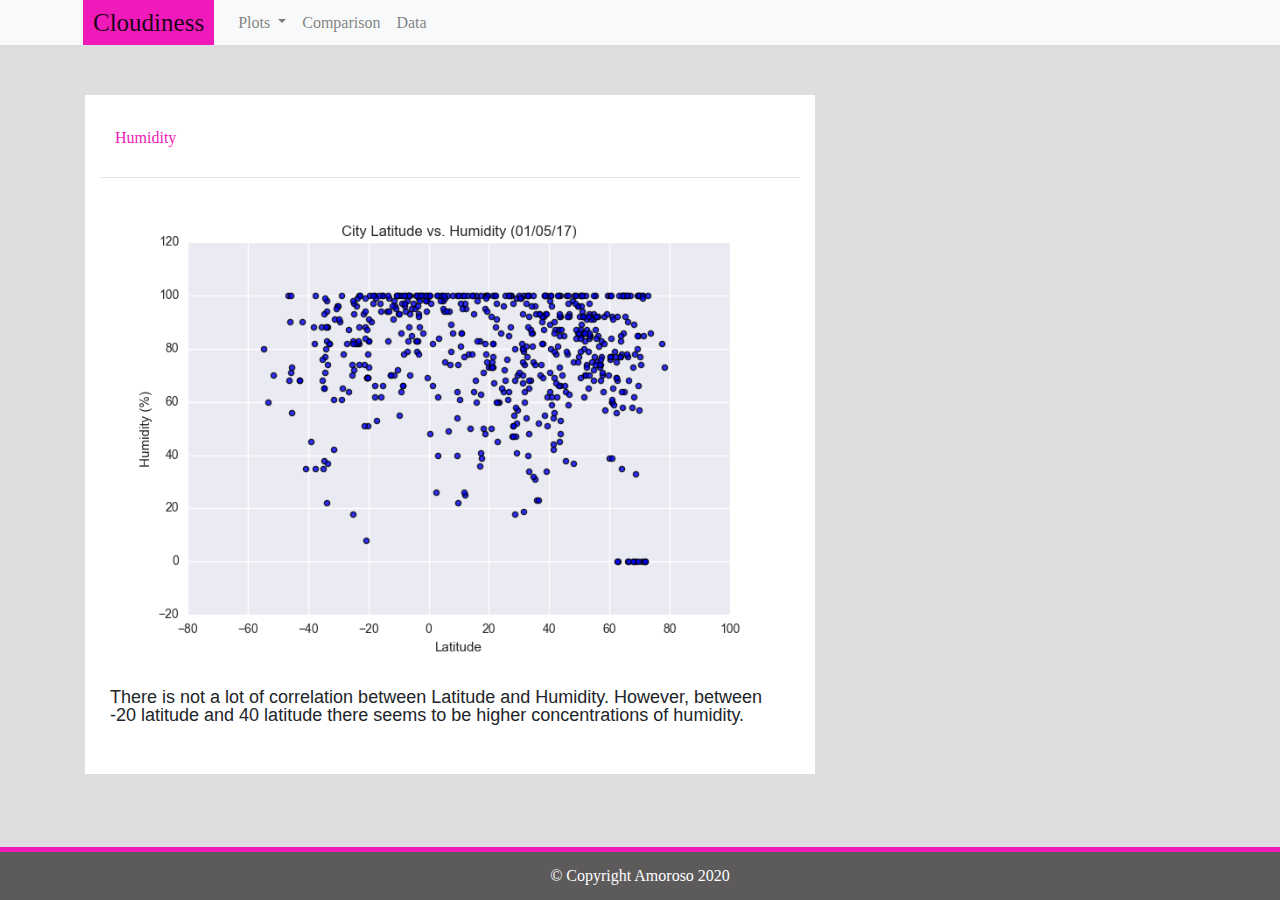
<file: humidity.html>
<!DOCTYPE html>
<html lang="en-us">
<head>
    <meta charset="UTF-8">
    <title>Humidity</title>
    <!-- Responsive meta tag-->
    <meta name="viewport" content="width=device-width, initial-scale=1">
    <!-- Bootstrap CDN -->
    <link rel="stylesheet" href="https://stackpath.bootstrapcdn.com/bootstrap/4.3.1/css/bootstrap.min.css" integrity="sha384-ggOyR0iXCbMQv3Xipma34MD+dH/1fQ784/j6cY/iJTQUOhcWr7x9JvoRxT2MZw1T" crossorigin="anonymous">
    <!-- CSS Stylesheet -->
    <!-- JS, Popper.js, and jQuery -->
    <script src="https://code.jquery.com/jquery-3.5.1.slim.min.js" integrity="sha384-DfXdz2htPH0lsSSs5nCTpuj/zy4C+OGpamoFVy38MVBnE+IbbVYUew+OrCXaRkfj" crossorigin="anonymous"></script>
    <script src="https://cdn.jsdelivr.net/npm/popper.js@1.16.1/dist/umd/popper.min.js" integrity="sha384-9/reFTGAW83EW2RDu2S0VKaIzap3H66lZH81PoYlFhbGU+6BZp6G7niu735Sk7lN" crossorigin="anonymous"></script>
    <script src="https://stackpath.bootstrapcdn.com/bootstrap/4.5.2/js/bootstrap.min.js" integrity="sha384-B4gt1jrGC7Jh4AgTPSdUtOBvfO8shuf57BaghqFfPlYxofvL8/KUEfYiJOMMV+rV" crossorigin="anonymous"></script>    
    <link rel="stylesheet" href="reset.css">
    <link rel="stylesheet" href="style.css">        
    <!-- The four links below are all for the favicon image -->
    <!-- favicon generated at https://favicon.io/ -->
    <link rel="apple-touch-icon" sizes="180x180" href="favicon/apple-touch-icon.png">
    <link rel="icon" type="image/png" sizes="32x32" href="favicon/favicon-32x32.png">
    <link rel="icon" type="image/png" sizes="16x16" href="favicon/favicon-16x16.png">
    <link rel="manifest" href="favicon/site.webmanifest">
</head>
<body>

    <nav class="navbar navbar-expand-lg navbar-light bg-light">
        <div class="container">
            <a class="navbar-brand" href="index.html">Cloudiness</a>
            <button class="navbar-toggler" type="button" data-toggle="collapse" data-target="#navbarSupportedContent" aria-controls="navbarSupportedContent" aria-expanded="false" aria-label="Toggle navigation">
                <span class="navbar-toggler-icon"></span>
            </button>
          
            <div class="collapse navbar-collapse" id="navbarSupportedContent">
                <ul class="navbar-nav mr-auto">
                <li class="nav-item dropdown">
                    <a class="nav-link dropdown-toggle" href="#" id="navbarDropdown" role="button" data-toggle="dropdown" aria-haspopup="true" aria-expanded="false">
                    Plots
                    </a>
                    <div class="dropdown-menu" aria-labelledby="navbarDropdown">
                        <a class="dropdown-item" href="clouds.html">Cloudiness</a>
                        <a class="dropdown-item" href="humidity.html">Humidity</a>
                        <a class="dropdown-item" href="wind.html">Wind Speed</a>
                        <a class="dropdown-item" href="temp.html">Temperature</a>
                    </div>
                </li>
                <li class="nav-item">
                    <a class="nav-link" href="comparison.html">Comparison</a>
                </li>
                <li class="nav-item">
                    <a class="nav-link" href="data.html">Data</a>
                </li>
                </ul>
            </div>
        </div>
    </nav>
     <!--cloudiness content adjustments-->
     <div class="container content">
        <div class="row">
            <div class="col-md-8">
                <div class="col-md-12">
                    <h3>Humidity</h3>
                    <hr>
                    <img src="Resources/assets/images/Lat_vs_Humidity.png"class = "rounded" width="100%" alt="humidity">
                    <br>
                    <p>There is not a lot of correlation between Latitude and Humidity. However, between -20 latitude and 40 latitude there seems to be higher concentrations of humidity.</p>
                </div>
            </div>   
        </div>    
    </div>
    <footer class="page-footer font-small footer-dark">
        <div class="footer-copyright text-center py-3">© Copyright Amoroso 2020
        </div>      
    </footer>
</body>
</html>
</file>
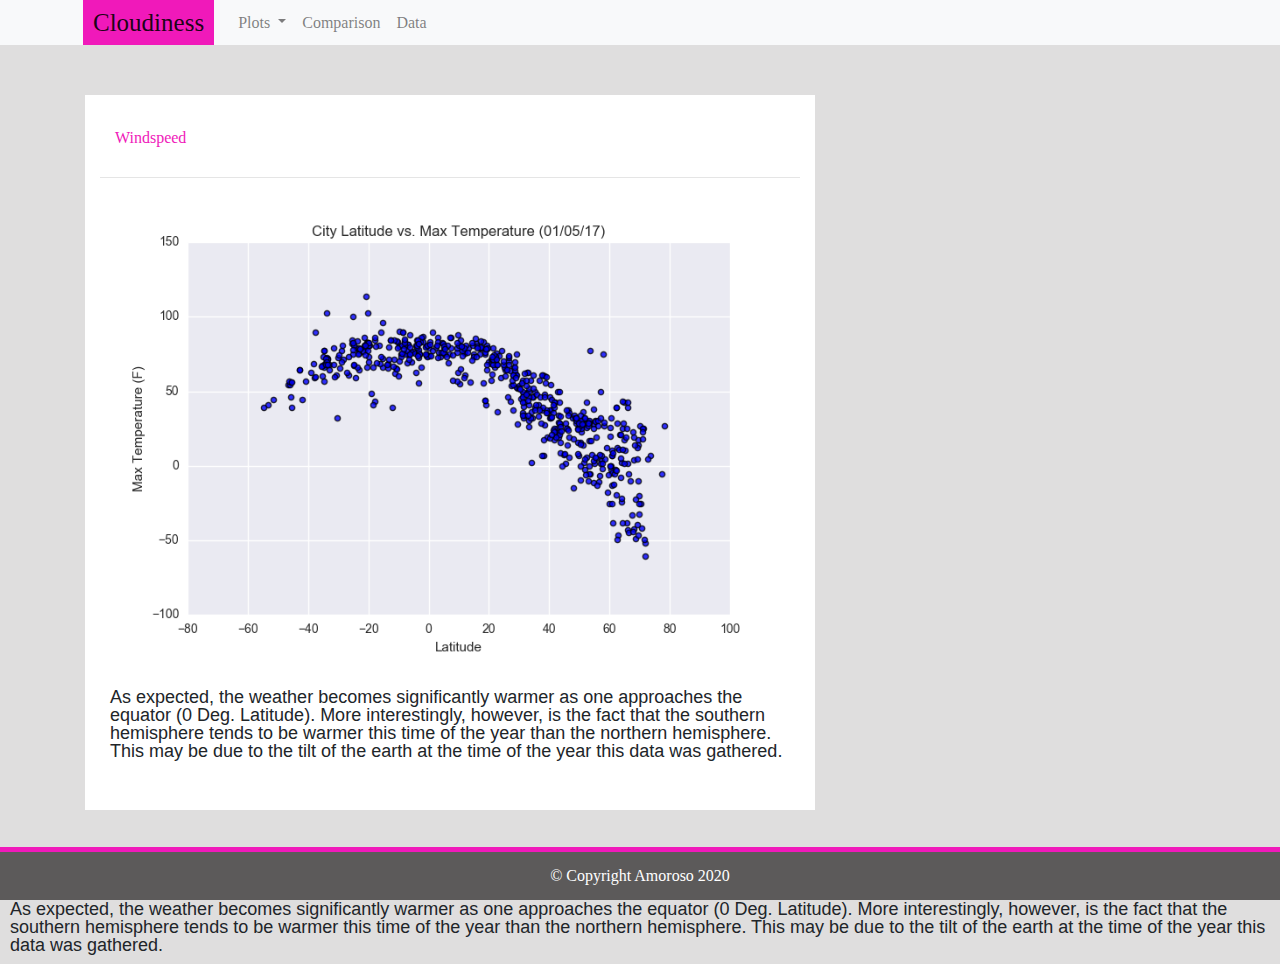
<file: temp.html>
<!DOCTYPE html>
<html lang="en-us">
<head>
    <meta charset="UTF-8">
    <title>Temperature</title>
    <!-- Responsive meta tag-->
    <meta name="viewport" content="width=device-width, initial-scale=1">
    <!-- Bootstrap CDN -->
    <link rel="stylesheet" href="https://stackpath.bootstrapcdn.com/bootstrap/4.3.1/css/bootstrap.min.css" integrity="sha384-ggOyR0iXCbMQv3Xipma34MD+dH/1fQ784/j6cY/iJTQUOhcWr7x9JvoRxT2MZw1T" crossorigin="anonymous">
    <!-- CSS Stylesheet -->
    <!-- JS, Popper.js, and jQuery -->
    <script src="https://code.jquery.com/jquery-3.5.1.slim.min.js" integrity="sha384-DfXdz2htPH0lsSSs5nCTpuj/zy4C+OGpamoFVy38MVBnE+IbbVYUew+OrCXaRkfj" crossorigin="anonymous"></script>
    <script src="https://cdn.jsdelivr.net/npm/popper.js@1.16.1/dist/umd/popper.min.js" integrity="sha384-9/reFTGAW83EW2RDu2S0VKaIzap3H66lZH81PoYlFhbGU+6BZp6G7niu735Sk7lN" crossorigin="anonymous"></script>
    <script src="https://stackpath.bootstrapcdn.com/bootstrap/4.5.2/js/bootstrap.min.js" integrity="sha384-B4gt1jrGC7Jh4AgTPSdUtOBvfO8shuf57BaghqFfPlYxofvL8/KUEfYiJOMMV+rV" crossorigin="anonymous"></script>    
    <link rel="stylesheet" href="reset.css">
    <link rel="stylesheet" href="style.css">        
    <!-- The four links below are all for the favicon image -->
    <!-- favicon generated at https://favicon.io/ -->
    <link rel="apple-touch-icon" sizes="180x180" href="favicon/apple-touch-icon.png">
    <link rel="icon" type="image/png" sizes="32x32" href="favicon/favicon-32x32.png">
    <link rel="icon" type="image/png" sizes="16x16" href="favicon/favicon-16x16.png">
    <link rel="manifest" href="favicon/site.webmanifest">
</head>
<body>

    <nav class="navbar navbar-expand-lg navbar-light bg-light">
        <div class="container">
            <a class="navbar-brand" href="index.html">Cloudiness</a>
            <button class="navbar-toggler" type="button" data-toggle="collapse" data-target="#navbarSupportedContent" aria-controls="navbarSupportedContent" aria-expanded="false" aria-label="Toggle navigation">
                <span class="navbar-toggler-icon"></span>
            </button>
          
            <div class="collapse navbar-collapse" id="navbarSupportedContent">
                <ul class="navbar-nav mr-auto">
                <li class="nav-item dropdown">
                    <a class="nav-link dropdown-toggle" href="#" id="navbarDropdown" role="button" data-toggle="dropdown" aria-haspopup="true" aria-expanded="false">
                    Plots
                    </a>
                    <div class="dropdown-menu" aria-labelledby="navbarDropdown">
                        <a class="dropdown-item" href="clouds.html">Cloudiness</a>
                        <a class="dropdown-item" href="humidity.html">Humidity</a>
                        <a class="dropdown-item" href="wind.html">Wind Speed</a>
                        <a class="dropdown-item" href="temp.html">Temperature</a>
                    </div>
                </li>
                <li class="nav-item">
                    <a class="nav-link" href="comparison.html">Comparison</a>
                </li>
                <li class="nav-item">
                    <a class="nav-link" href="data.html">Data</a>
                </li>
                </ul>
            </div>
        </div>
    </nav>
     <!--cloudiness content adjustments-->
     <div class="container content">
        <div class="row">
            <div class="col-md-8">
                <div class="col-md-12">
                    <h3>Windspeed</h3>
                    <hr>
                    <img src="Resources/assets/images/Lat_vs_Temp.png"class = "rounded" width="100%" alt="Temperature">
                    <br>
                    <p>As expected, the weather becomes significantly warmer as one approaches the equator (0 Deg. Latitude). 
                        More interestingly, however, is the fact that the southern hemisphere tends to be warmer this time of the year than the northern hemisphere. 
                        This may be due to the tilt of the earth at the time of the year this data was gathered.</p>
                </div>
            </div>   
        </div>    
    </div>
    <footer class="page-footer font-small footer-dark">
        <div class="footer-copyright text-center py-3">© Copyright Amoroso 2020
        </div>      
    </footer>
</body>
</html> 
                    
                    
                    
                    
                    
                    
                    
                    
                    
                    
                    <p>As expected, the weather becomes significantly warmer as one approaches the equator (0 Deg. Latitude). 
                        More interestingly, however, is the fact that the southern hemisphere tends to be warmer this time of the year than the northern hemisphere. 
                        This may be due to the tilt of the earth at the time of the year this data was gathered. 
                    </p>
</body>
</html>
</file>
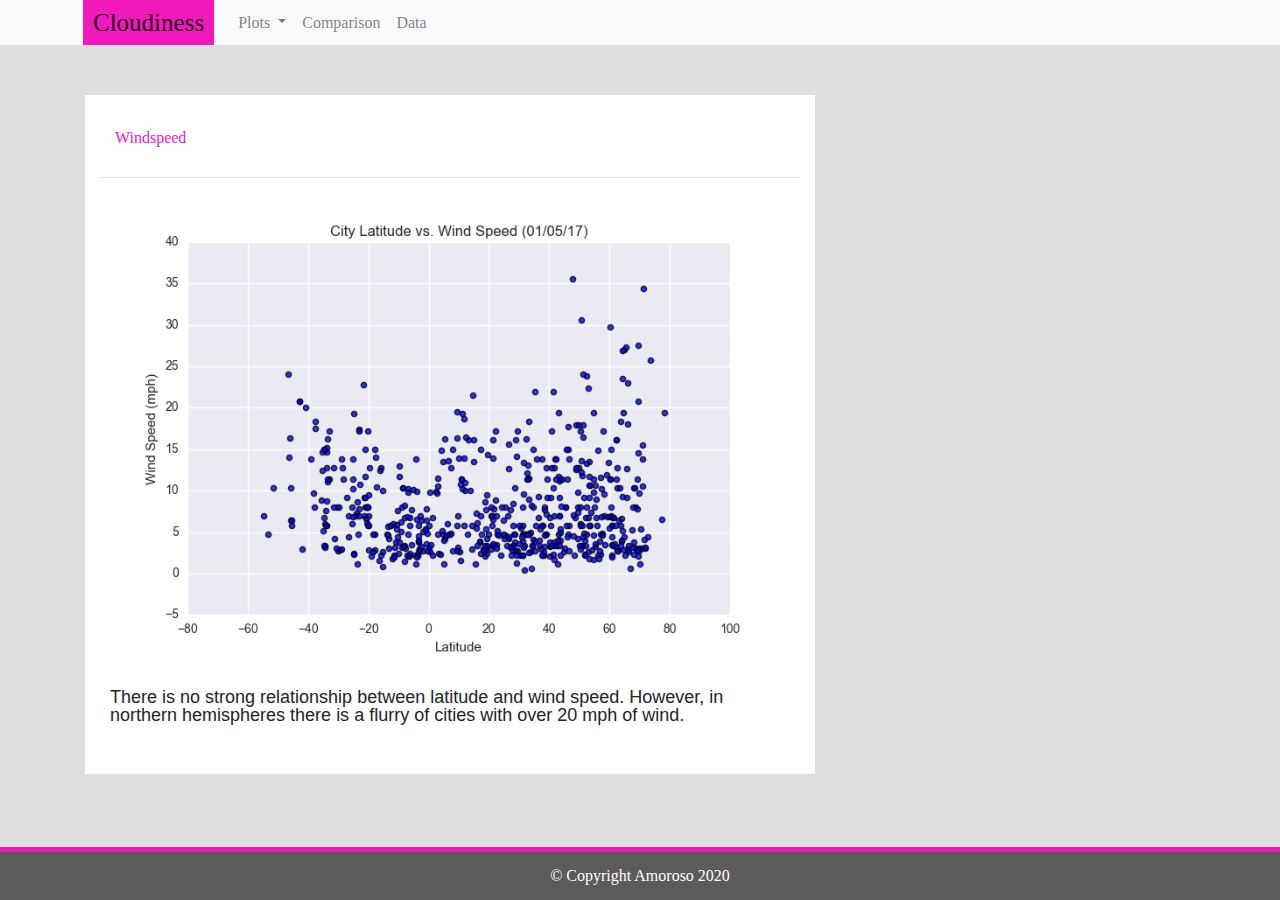
<file: wind.html>
<!DOCTYPE html>
<html lang="en-us">
<head>
    <meta charset="UTF-8">
    <title>Wind Speed</title>
    <!-- Responsive meta tag-->
    <meta name="viewport" content="width=device-width, initial-scale=1">
    <!-- Bootstrap CDN -->
    <link rel="stylesheet" href="https://stackpath.bootstrapcdn.com/bootstrap/4.3.1/css/bootstrap.min.css" integrity="sha384-ggOyR0iXCbMQv3Xipma34MD+dH/1fQ784/j6cY/iJTQUOhcWr7x9JvoRxT2MZw1T" crossorigin="anonymous">
    <!-- CSS Stylesheet -->
    <!-- JS, Popper.js, and jQuery -->
    <script src="https://code.jquery.com/jquery-3.5.1.slim.min.js" integrity="sha384-DfXdz2htPH0lsSSs5nCTpuj/zy4C+OGpamoFVy38MVBnE+IbbVYUew+OrCXaRkfj" crossorigin="anonymous"></script>
    <script src="https://cdn.jsdelivr.net/npm/popper.js@1.16.1/dist/umd/popper.min.js" integrity="sha384-9/reFTGAW83EW2RDu2S0VKaIzap3H66lZH81PoYlFhbGU+6BZp6G7niu735Sk7lN" crossorigin="anonymous"></script>
    <script src="https://stackpath.bootstrapcdn.com/bootstrap/4.5.2/js/bootstrap.min.js" integrity="sha384-B4gt1jrGC7Jh4AgTPSdUtOBvfO8shuf57BaghqFfPlYxofvL8/KUEfYiJOMMV+rV" crossorigin="anonymous"></script>    
    <link rel="stylesheet" href="reset.css">
    <link rel="stylesheet" href="style.css">        
    <!-- The four links below are all for the favicon image -->
    <!-- favicon generated at https://favicon.io/ -->
    <link rel="apple-touch-icon" sizes="180x180" href="favicon/apple-touch-icon.png">
    <link rel="icon" type="image/png" sizes="32x32" href="favicon/favicon-32x32.png">
    <link rel="icon" type="image/png" sizes="16x16" href="favicon/favicon-16x16.png">
    <link rel="manifest" href="favicon/site.webmanifest">
</head>
<body>

    <nav class="navbar navbar-expand-lg navbar-light bg-light">
        <div class="container">
            <a class="navbar-brand" href="index.html">Cloudiness</a>
            <button class="navbar-toggler" type="button" data-toggle="collapse" data-target="#navbarSupportedContent" aria-controls="navbarSupportedContent" aria-expanded="false" aria-label="Toggle navigation">
                <span class="navbar-toggler-icon"></span>
            </button>
          
            <div class="collapse navbar-collapse" id="navbarSupportedContent">
                <ul class="navbar-nav mr-auto">
                <li class="nav-item dropdown">
                    <a class="nav-link dropdown-toggle" href="#" id="navbarDropdown" role="button" data-toggle="dropdown" aria-haspopup="true" aria-expanded="false">
                    Plots
                    </a>
                    <div class="dropdown-menu" aria-labelledby="navbarDropdown">
                        <a class="dropdown-item" href="clouds.html">Cloudiness</a>
                        <a class="dropdown-item" href="humidity.html">Humidity</a>
                        <a class="dropdown-item" href="wind.html">Wind Speed</a>
                        <a class="dropdown-item" href="temp.html">Temperature</a>
                    </div>
                </li>
                <li class="nav-item">
                    <a class="nav-link" href="comparison.html">Comparison</a>
                </li>
                <li class="nav-item">
                    <a class="nav-link" href="data.html">Data</a>
                </li>
                </ul>
            </div>
        </div>
    </nav>
     <!--cloudiness content adjustments-->
     <div class="container content">
        <div class="row">
            <div class="col-md-8">
                <div class="col-md-12">
                    <h3>Windspeed</h3>
                    <hr>
                    <img src="Resources/assets/images/Lat_vs_Wind_Speed.png"class = "rounded" width="100%" alt="wind_speed">
                    <br>
                    <p>There is no strong relationship between latitude and wind speed. 
                        However, in northern hemispheres there is a flurry of cities with over 20 mph of wind.</p>
                </div>
            </div>   
        </div>    
    </div>
    <footer class="page-footer font-small footer-dark">
        <div class="footer-copyright text-center py-3">© Copyright Amoroso 2020
        </div>      
    </footer>
</body>
</html>
</file>
<file: style.css>
/* 
* Bootstrap Visualization Dashboard - CSS Style Sheet 
*/

/* Body */
/* Picture sourcehttps://www.wallpaperup.com/659181/sci-fi_futuristic_city_cities_art_artwork.html */
body {
    background-image: url("https://www.wallpaperup.com/uploads/wallpapers/2015/04/11/659181/a41238327e5414066ab015d13ead936c-700.jpg");
    height: 850px;
    background-position: center;
    background-repeat: no-repeat;
    background-size: cover;
  }

  /* navbar styling*/
  a.navbar-brand{
      margin-left: 10px;
      padding: 10px;
      background-color: rgb(240, 25, 186);
      font-family: 'Times New Roman', Times, serif;
      font-size: 25px;
  }
  
  /*footer styling*/
  .page-footer{
      background-color: rgb(92, 90, 90);
      margin-top: 50px;
      position: fixed;
      bottom: 0;
      width: 100%;
  }
  
  .footer-copyright{
      color:white;
      border-top: 5px solid rgb(240, 25, 186)
  }
  
  /* header styling*/
  h3{
      color: rgb(240, 25, 186);
      font-family: Georgia, 'Times New Roman', Times, serif;
      padding: 15px;
  }
  
  /* image styling*/
  .img-thumbnail{
      padding:10px;
      border: none;
  }
  
  /* fontstyling for text*/
  p{
     font-family: Arial, Helvetica, sans-serif;
     font-size: large;
     padding:10px;
  }
  
  /* body background*/
  body{
      background-color: rgb(223, 222, 222);
  }
  .col-md-12{
      background-color: white;
      padding-top: 20px;
      padding-bottom:40px;
  }
  
  /* image border styling*/
  .pic{
      border: 3px solid rgb(240, 25, 186);
  }
  /* navbar styling*/
  .navbar{
      padding-top:0px;
      padding-bottom: 0px;
      padding-right:40px;
  }
  
  .nav-item.dropdown.show {
      background-color: #ddd;
  }
  
  .dropdown-menu {
      margin: 0;
  }
  
  /* content styling*/
  .content {
      padding-top: 50px;
      padding-bottom: 80px;
      overflow: hidden;
  }
  
  .content.bg-white {
      margin-top: 15px;
  }
  
  
  /* table text adjustments*/
  tr>th:nth-child(1),
  tr>th:nth-child(3),
  tr>th:nth-child(6),
  tr>th:nth-child(7),
  tr>th:nth-child(8),
  tr>th:nth-child(9),
  tr>th:nth-child(10),
  tr>td:nth-child(1),
  tr>td:nth-child(3),
  tr>td:nth-child(6),
  tr>td:nth-child(7),
  tr>td:nth-child(8),
  tr>td:nth-child(9),
  tr>td:nth-child(10) {
      text-align: right;
  }
  
  
  /* small screen adjustments*/
  @media(max-width:767px){
      .navbar.bg-light{
          background-color: rgb(81, 175, 160)!important;    
      }
  
      .navbar-collapse{
          background-color: #f8f9fa;
      }
      .navbar{
          padding:inherit;
      }
  }
</file>
